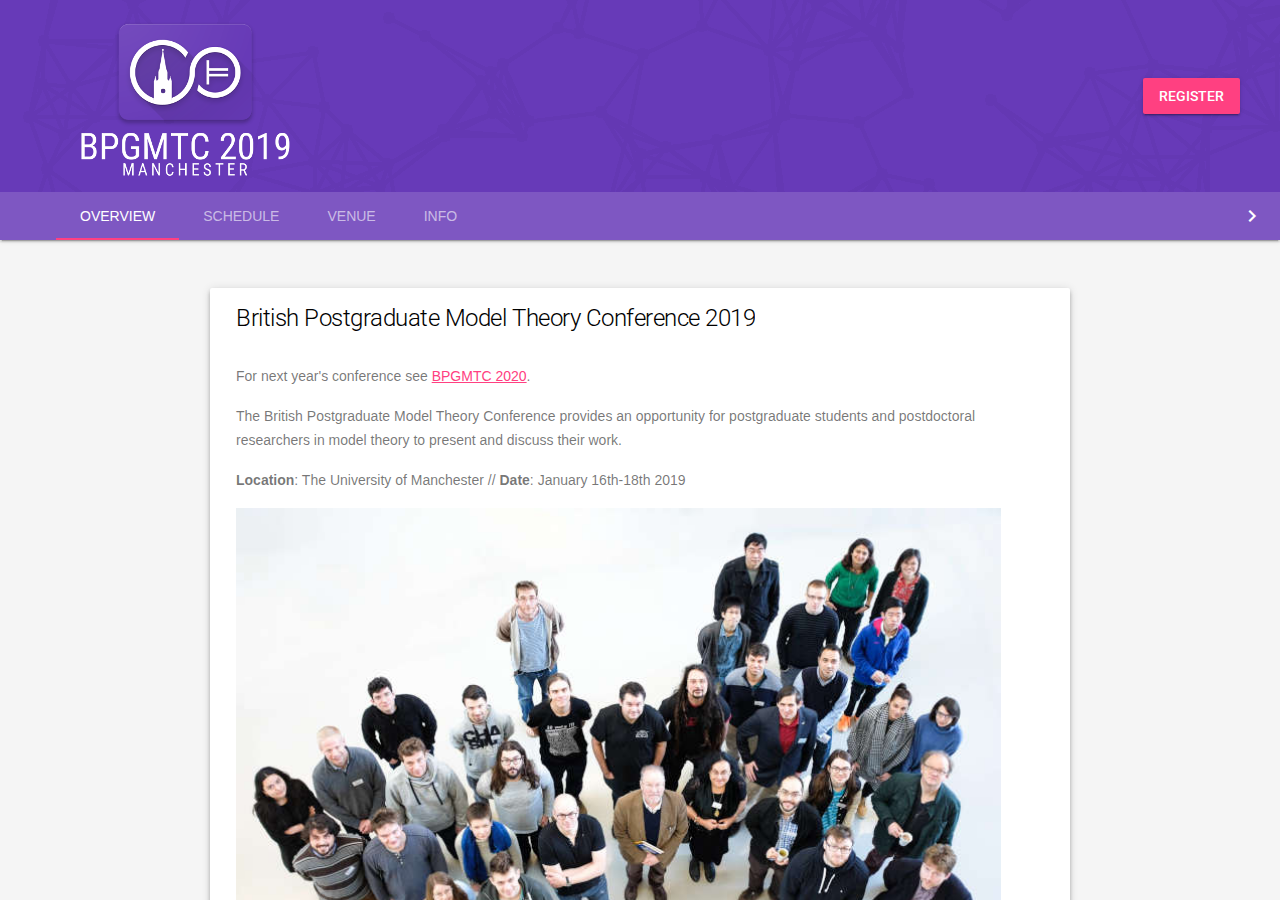
<file: bpgmtc19/index.html>
<!DOCTYPE html>
<html lang="en">
  <head>
    <!-- Designed and developed by Zoltan A. Kocsis -->
    <meta charset="utf-8">
    <meta http-equiv="X-UA-Compatible" content="IE=edge">
    <meta name="description" content="British Postgraduate Model Theory Conference 2019">
    <meta name="viewport" content="width=device-width, initial-scale=1.0, minimum-scale=1.0">
    <title>BPGMTC 2019</title>

    <!-- Add to homescreen for Chrome on Android -->
    <meta name="mobile-web-app-capable" content="yes">
    <link rel="icon" sizes="192x192" href="images/android-desktop.png">
    <meta name="theme-color" content="#673ab7" />
    <!-- Add to homescreen for Safari on iOS -->
    <meta name="apple-mobile-web-app-capable" content="yes">
    <meta name="apple-mobile-web-app-status-bar-style" content="black">
    <meta name="apple-mobile-web-app-title" content="BPGMTC 2019">
    <link rel="apple-touch-icon-precomposed" href="images/ios-desktop.png">
    <!-- Tile icon for Win8 (144x144 + tile color) -->
    <meta name="msapplication-TileImage" content="images/touch/ms-touch-icon-144x144-precomposed.png">
    <meta name="msapplication-TileColor" content="#3372DF">

    <!-- Favicon for PC -->
    <link rel="shortcut icon" href="images/favicon.png">
    <link href='https://fonts.googleapis.com/css?family=Roboto:400,300,500|Roboto+Mono|Roboto+Condensed:400,700&subset=latin,latin-ext' rel='stylesheet' type='text/css'>
    <link rel="stylesheet" href="https://fonts.googleapis.com/icon?family=Material+Icons">

    <!-- Custom CSS -->
    <link rel="stylesheet" href="material.deep_purple-pink.min.css" />
    <link rel="stylesheet" href="styles.css">

  </head>

  <body>
    <!-- elm -->
    <script src="./main.js"></script>
    <script>
      app = Elm.Main.fullscreen();
    </script>
  </body>
</file>
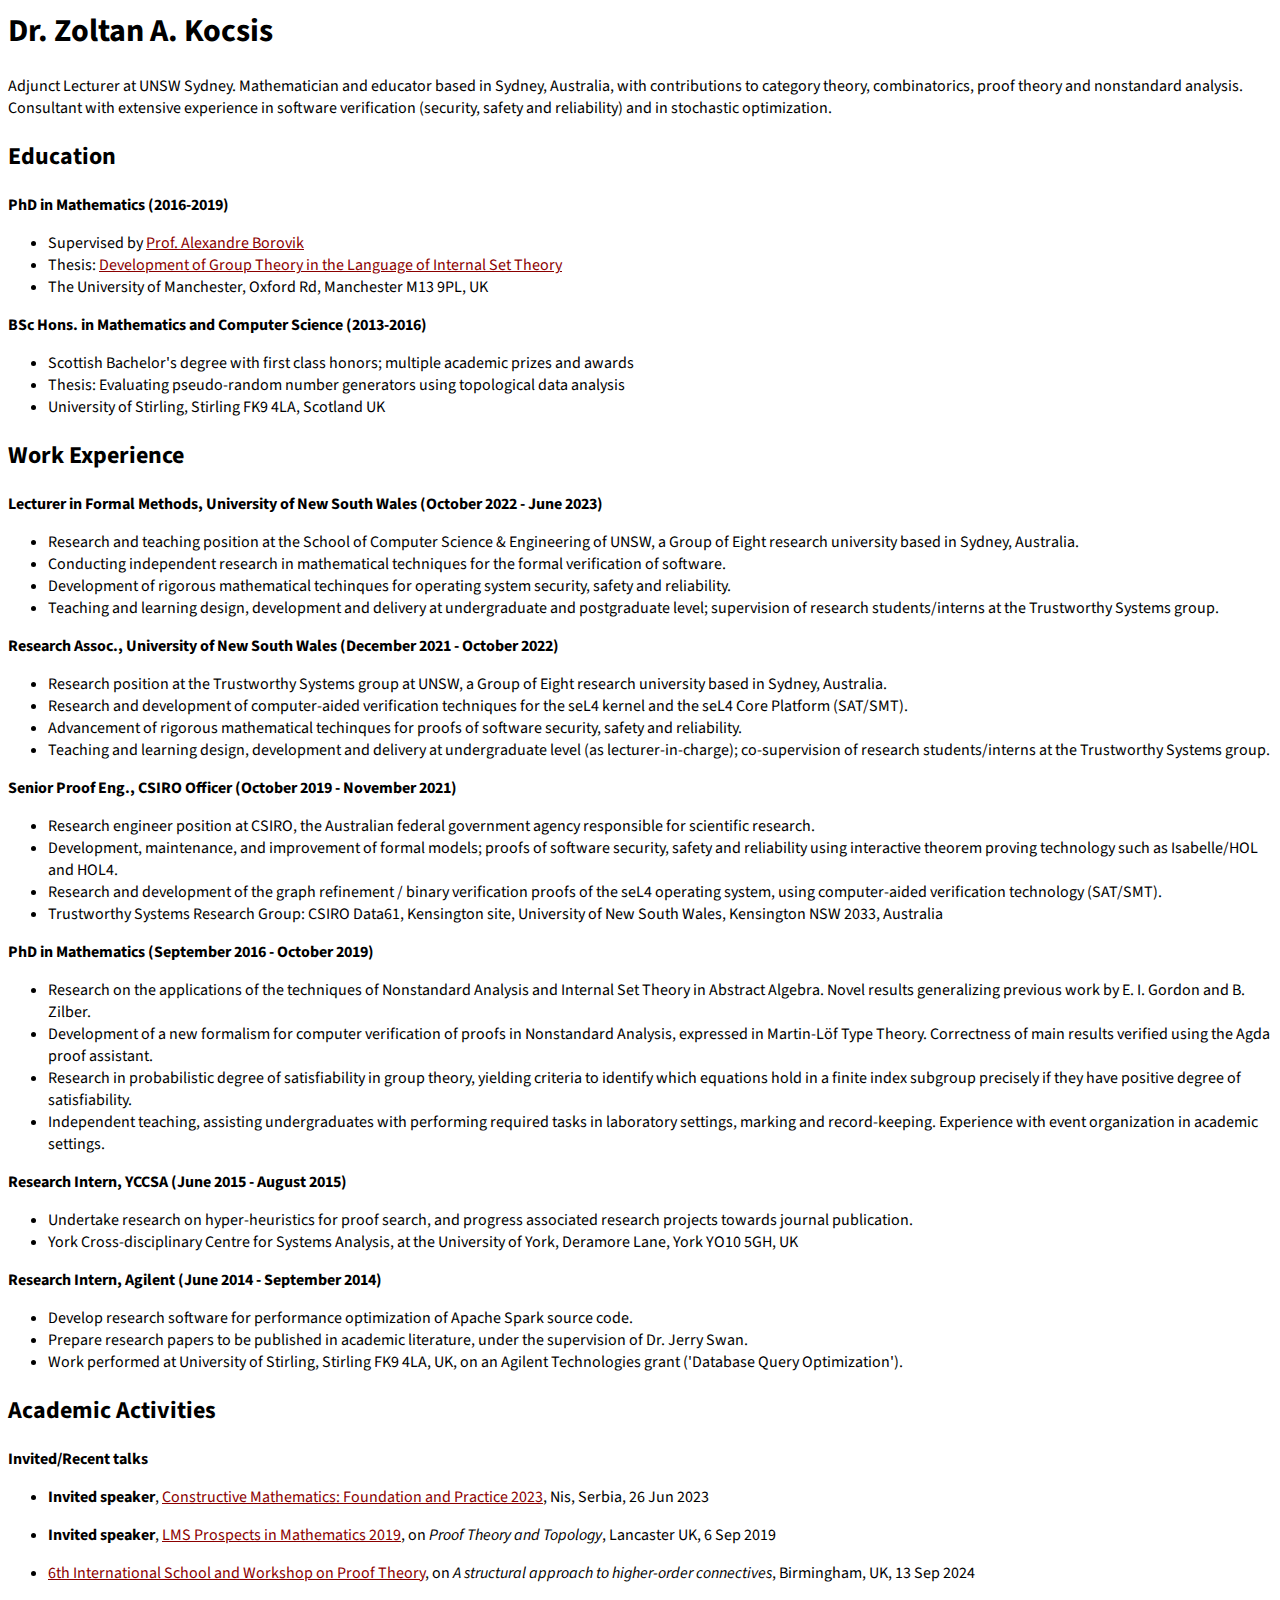
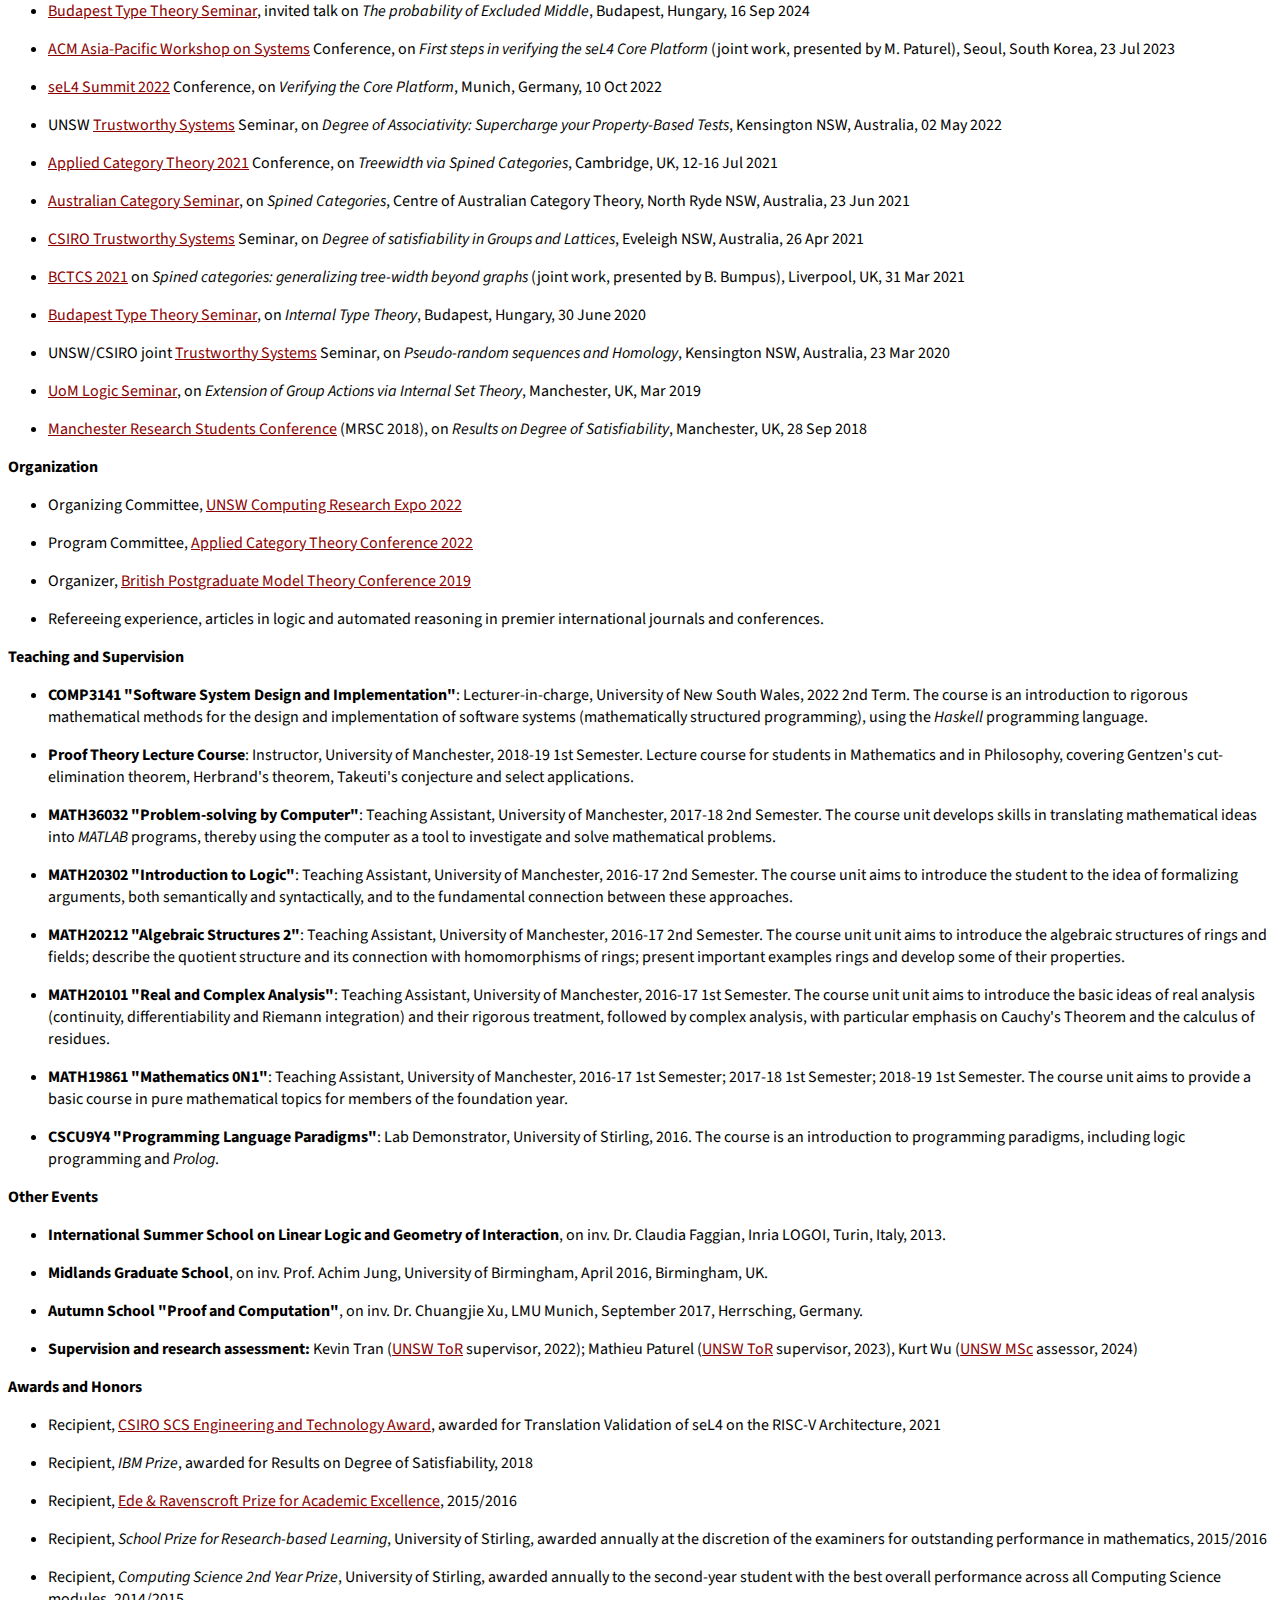
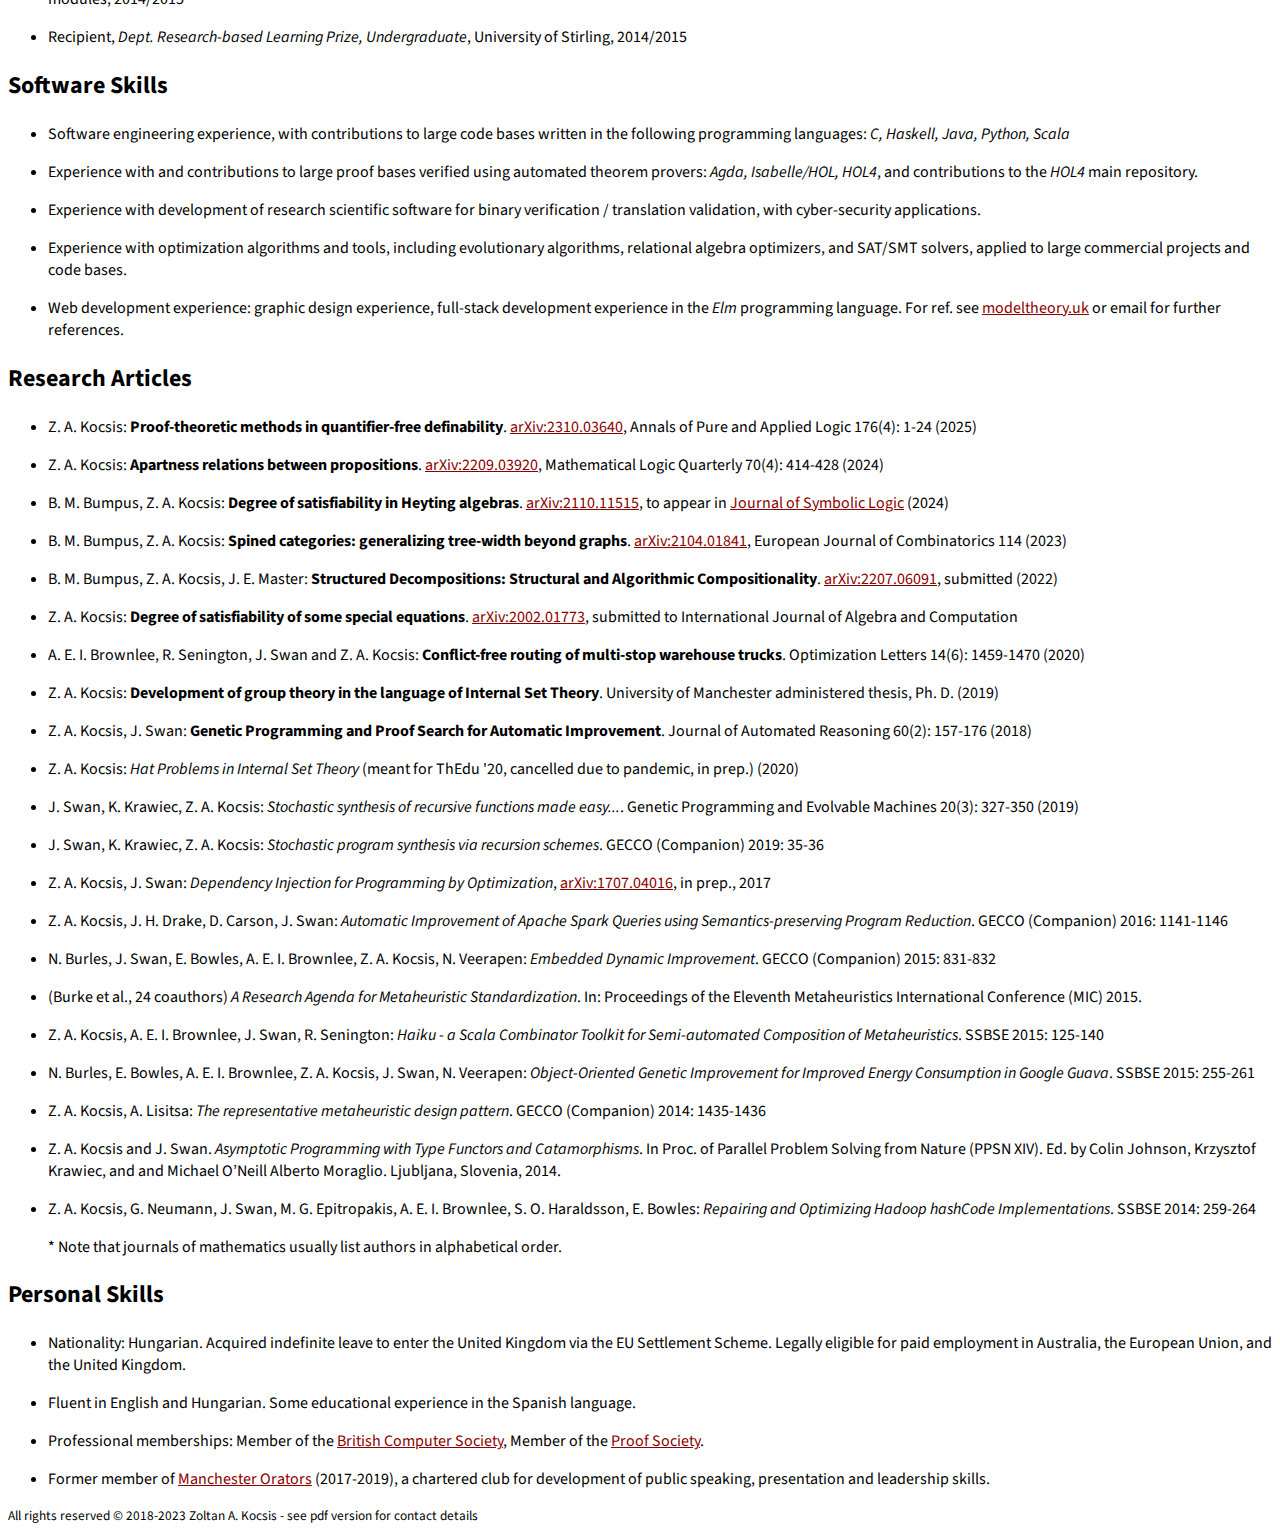
<file: cv.html>
<head>
    <meta charset="utf-8">
    <title>CV Zoltan A. Kocsis - HTML Version</title>
    <meta name="viewport" content="width=device-width, initial-scale=1.0, shrink-to-fit=no">
    <link href='https://fonts.googleapis.com/css?family=Source+Sans+Pro' rel='stylesheet' type='text/css'>
</head>

<body style="font-family: Source Sans Pro, Helvetica, sans-serif;">

<style>
a:link {
    color: darkred;
}

a:visited {
    color: darkred;
}

a:hover {
    color: darkred;
}

a:active {
    color: darkred;
} 
</style>

    <main role="main">
        <section>
<h1>Dr. Zoltan A. Kocsis</h1>
<p> Adjunct Lecturer at UNSW Sydney. Mathematician and educator based in Sydney, Australia, with contributions to category theory, combinatorics, proof theory and nonstandard analysis. Consultant with extensive experience in software verification (security, safety and reliability) and in stochastic optimization.</p>
<h2>Education</h2>
<p><strong> PhD in Mathematics (2016-2019) </strong></p>
<ul>
<li>Supervised by <a href="https://www.research.manchester.ac.uk/portal/alexandre.borovik.html">Prof. Alexandre Borovik</a></li>
<li>Thesis: <a href="https://www.research.manchester.ac.uk/portal/en/theses/development-of-group-theory-in-the-language-of-internal-set-theory(2f333784-a511-4c85-a7e2-812cc14e6067).html">Development of Group Theory in the Language of Internal Set Theory</a></li>
<li>The University of Manchester, Oxford Rd, Manchester M13 9PL, UK</li>
</ul>
<p><strong> BSc Hons. in Mathematics and Computer Science (2013-2016) </strong></p>
<ul>
<li>Scottish Bachelor's degree with first class honors; multiple academic prizes and awards</li>
<li>Thesis: Evaluating pseudo-random number generators using topological data analysis</li>
<li>University of Stirling, Stirling FK9 4LA, Scotland UK</li>
</ul>
<h2>Work Experience</h2>
<p><strong> Lecturer in Formal Methods, University of New South Wales (October 2022 - June 2023) </strong></p>
<ul>
<li>Research and teaching position at the School of Computer Science &amp; Engineering of UNSW, a Group of Eight research university based in Sydney, Australia.</li>
<li>Conducting independent research in mathematical techniques for the formal verification of software.</li>
<li>Development of rigorous mathematical techinques for operating system security, safety and reliability.</li>
<li>Teaching and learning design, development and delivery at undergraduate and postgraduate level; supervision of research students/interns at the Trustworthy Systems group.</li>
</ul>
<p><strong> Research Assoc., University of New South Wales (December 2021 - October 2022) </strong></p>
<ul>
<li>Research position at the Trustworthy Systems group at UNSW, a Group of Eight research university based in Sydney, Australia.</li>
<li>Research and development of computer-aided verification techniques for the seL4 kernel and the seL4 Core Platform (SAT/SMT).</li>
<li>Advancement of rigorous mathematical techinques for proofs of software security, safety and reliability.</li>
<li>Teaching and learning design, development and delivery at undergraduate level (as lecturer-in-charge); co-supervision of research students/interns at the Trustworthy Systems group.</li>
</ul>
<p><strong> Senior Proof Eng., CSIRO Officer (October 2019 - November 2021) </strong></p>
<ul>
<li>Research engineer position at CSIRO, the Australian federal government agency responsible for scientific research.</li>
<li>Development, maintenance, and improvement of formal models; proofs of software security, safety and reliability using interactive theorem proving technology such as Isabelle/HOL and HOL4.</li>
<li>Research and development of the graph refinement / binary verification proofs of the seL4 operating system, using computer-aided verification technology (SAT/SMT).</li>
<li>Trustworthy Systems Research Group: CSIRO Data61, Kensington site, University of New South Wales, Kensington NSW 2033, Australia</li>
</ul>
<p><strong> PhD in Mathematics (September 2016 - October 2019) </strong></p>
<ul>
<li>
Research on the applications of the techniques of Nonstandard Analysis and Internal Set Theory in Abstract Algebra. Novel results generalizing previous work by E. I. Gordon and B. Zilber.
</li>
<li>
Development of a new formalism for computer verification of proofs in Nonstandard Analysis, expressed in Martin-Löf Type Theory. Correctness of main results verified using the Agda proof assistant.
</li>
<li>
Research in probabilistic degree of satisfiability in group theory, yielding criteria to identify which equations hold in a finite index subgroup precisely if they have positive degree of satisfiability.
</li>
<li>
Independent teaching, assisting undergraduates with performing required tasks in laboratory settings, marking and record-keeping. Experience with event organization in academic settings.
</li>
</ul>
<p><strong> Research Intern, YCCSA (June 2015 - August 2015) </strong></p>
<ul>
<li>Undertake research on hyper-heuristics for proof search, and progress associated research projects towards journal publication.</li>
<li>York Cross-disciplinary Centre for Systems Analysis, at the University of  York, Deramore Lane, York YO10 5GH, UK</li>
</ul>
<p><strong> Research Intern, Agilent (June 2014 - September 2014) </strong></p>
<ul>
<li>Develop research software for performance optimization of Apache Spark source code.</li>
<li>Prepare research papers to be published in academic literature, under the supervision of Dr. Jerry Swan.</li>
<li>Work performed at University of Stirling, Stirling FK9 4LA, UK, on an Agilent Technologies grant ('Database Query Optimization').</li>
</ul>
<h2>Academic Activities</h2>
<p><strong> Invited/Recent talks </strong></p>
<ul>
<li>
<p><strong>Invited speaker</strong>, <a href="http://cmfp2023.masfak.ni.ac.rs/">Constructive Mathematics: Foundation and Practice 2023</a>, Nis, Serbia, 26 Jun 2023</p>
</li>
<li>
<p><strong>Invited speaker</strong>, <a href="https://www.lancaster.ac.uk/maths/pim2019/">LMS Prospects in Mathematics 2019</a>, on <em>Proof Theory and Topology</em>, Lancaster UK, 6 Sep 2019</p>
</li>
<li>
<p><a href="https://proofsociety2024.com/">6th International School and Workshop on Proof Theory</a>, on <em>A structural approach to higher-order connectives</em>, Birmingham, UK, 13 Sep 2024</p>
</li>
<li>
<p><a href="https://bitbucket.org/akaposi/tipuselmelet/src/master/">Budapest Type Theory Seminar</a>, invited talk on <em>The probability of Excluded Middle</em>, Budapest, Hungary, 16 Sep 2024</p>
</li>
<li>
<p><a href="https://web.archive.org/web/20230723080931/https://apsys23.skku.edu/program.html">ACM Asia-Pacific Workshop on Systems</a> Conference, on <em>First steps in verifying the seL4 Core Platform</em> (joint work, presented by M. Paturel), Seoul, South Korea, 23 Jul 2023</p>
</li>
<li>
<p><a href="https://sel4.systems/Foundation/Summit/">seL4 Summit 2022</a> Conference, on <em>Verifying the Core Platform</em>, Munich, Germany, 10 Oct 2022</p>
</li>
<li>
<p>UNSW <a href="https://trustworthy.systems/">Trustworthy Systems</a> Seminar, on <em>Degree of Associativity: Supercharge your Property-Based Tests</em>, Kensington NSW, Australia, 02 May 2022</p>
</li>
<li>
<p><a href="https://www.cl.cam.ac.uk/events/act2021/">Applied Category Theory 2021</a> Conference, on <em>Treewidth via Spined Categories</em>, Cambridge, UK, 12-16 Jul 2021</p>
</li>
<li>
<p><a href="http://web.science.mq.edu.au/groups/coact/seminar/about-auscat.html">Australian Category Seminar</a>, on <em>Spined Categories</em>, Centre of Australian Category Theory, North Ryde NSW, Australia, 23 Jun 2021</p>
</li>
<li>
<p><a href="https://ts.data61.csiro.au/">CSIRO Trustworthy Systems</a> Seminar, on <em>Degree of satisfiability in Groups and Lattices</em>, Eveleigh NSW, Australia, 26 Apr 2021</p>
</li>
<li>
<p><a href="https://intranet.csc.liv.ac.uk/~bctcs2021/talks/29/">BCTCS 2021</a> on <em>Spined categories: generalizing tree-width beyond graphs</em> (joint work, presented by B. Bumpus), Liverpool, UK, 31 Mar 2021</p>
</li>
<li>
<p><a href="https://bitbucket.org/akaposi/tipuselmelet/src/master/">Budapest Type Theory Seminar</a>, on <em>Internal Type Theory</em>, Budapest, Hungary, 30 June 2020</p>
</li>
<li>
<p>UNSW/CSIRO joint <a href="https://ts.data61.csiro.au/">Trustworthy Systems</a> Seminar, on <em>Pseudo-random sequences and Homology</em>, Kensington NSW, Australia, 23 Mar 2020</p>
</li>
<li>
<p><a href="https://events.manchester.ac.uk/calendar/tag:ser-se-maths-logic/">UoM Logic Seminar</a>, on <em>Extension of Group Actions via Internal Set Theory</em>, Manchester, UK, Mar 2019</p>
</li>
<li>
<p><a href="https://www.maths.manchester.ac.uk/~pgconf/">Manchester Research Students Conference</a> (MRSC 2018), on <em>Results on Degree of Satisfiability</em>, Manchester, UK, 28 Sep 2018</p>
</li>
</ul>
<p><strong> Organization </strong></p>
<ul>
<li>
<p>Organizing Committee, <a href="https://www.eventbrite.com.au/e/computing-research-expo-tickets-401071544787">UNSW Computing Research Expo 2022</a></p>
</li>
<li>
<p>Program Committee, <a href="https://msp.cis.strath.ac.uk/act2022/">Applied Category Theory Conference 2022</a></p>
</li>
<li>
<p>Organizer, <a href="https://modeltheory.uk/">British Postgraduate Model Theory Conference 2019</a></p>
</li>
<li>
<p>Refereeing experience, articles in logic and automated reasoning in premier international journals and conferences.</p>
</li>
</ul>
<p><strong> Teaching and Supervision </strong></p>
<ul>
<li>
<p><strong>COMP3141 "Software System Design and Implementation"</strong>: Lecturer-in-charge, University of New South Wales, 2022 2nd Term. The course is an introduction to rigorous mathematical methods for the design and implementation of software systems (mathematically structured programming), using the <em>Haskell</em> programming language.</p>
</li>
<li>
<p><strong>Proof Theory Lecture Course</strong>: Instructor, University of Manchester, 2018-19 1st Semester. Lecture course for students in Mathematics and in Philosophy, covering Gentzen's cut-elimination theorem, Herbrand's theorem, Takeuti's conjecture and select applications.</p>
</li>
<li>
<p><strong>MATH36032 "Problem-solving by Computer"</strong>: Teaching Assistant, University of Manchester, 2017-18 2nd Semester. The course unit develops skills in translating mathematical ideas into <em>MATLAB</em> programs, thereby using the computer as a tool to investigate and solve mathematical problems.</p>
</li>
<li>
<p><strong>MATH20302 "Introduction to Logic"</strong>: Teaching Assistant, University of Manchester, 2016-17 2nd Semester. The course unit aims to introduce the student to the idea of formalizing arguments, both semantically and syntactically, and to the fundamental connection between these approaches.</p>
</li>
<li>
<p><strong>MATH20212 "Algebraic Structures 2"</strong>: Teaching Assistant, University of Manchester, 2016-17 2nd Semester. The course unit unit aims to introduce the algebraic structures of rings and fields; describe the quotient structure and its connection with homomorphisms of rings; present important examples rings and develop some of their properties.</p>
</li>
<li>
<p><strong>MATH20101 "Real and Complex Analysis"</strong>: Teaching Assistant, University of Manchester, 2016-17 1st Semester. The course unit unit aims to introduce the basic ideas of real analysis (continuity, differentiability and Riemann integration) and their rigorous treatment, followed by complex analysis, with particular emphasis on Cauchy's Theorem and the calculus of residues.</p>
</li>
<li>
<p><strong> MATH19861 "Mathematics 0N1"</strong>: Teaching Assistant, University of Manchester, 2016-17 1st Semester; 2017-18 1st Semester; 2018-19 1st Semester. The course unit aims to provide a basic course in pure mathematical topics for members of the foundation year.</p>
</li>
<li>
<p><strong>CSCU9Y4 "Programming Language Paradigms"</strong>: Lab Demonstrator, University of Stirling, 2016. The course is an introduction to programming paradigms, including logic programming and <em>Prolog</em>.</p>
</li>
</ul>
<p><strong> Other Events </strong></p>
<ul>
<li>
<p><strong>International Summer School on Linear Logic and Geometry of Interaction</strong>, on inv. Dr. Claudia Faggian, Inria LOGOI, Turin, Italy, 2013.</p>
</li>
<li>
<p><strong>Midlands Graduate School</strong>, on inv. Prof. Achim Jung, University of Birmingham, April 2016, Birmingham, UK.</p>
</li>
<li>
<p><strong>Autumn School "Proof and Computation"</strong>, on inv. Dr. Chuangjie Xu, LMU Munich, September 2017, Herrsching, Germany.</p>
</li>
<li>
<p><strong>Supervision and research assessment:</strong> Kevin Tran (<a href="https://www.unsw.edu.au/engineering/student-life/undergraduate-research-opportunities/taste-research">UNSW ToR</a> supervisor, 2022); Mathieu Paturel (<a href="https://www.unsw.edu.au/engineering/student-life/undergraduate-research-opportunities/taste-research">UNSW ToR</a> supervisor, 2023), Kurt Wu (<a href="https://www.handbook.unsw.edu.au/postgraduate/courses/2025/COMP9991">UNSW MSc</a> assessor, 2024)</p>
</li>
</ul>
<p><strong> Awards and Honors </strong></p>
<ul>
<li>
<p>Recipient, <a href="assets/pdf/scs-award.pdf">CSIRO SCS Engineering and Technology Award</a>, awarded for Translation Validation of seL4 on the RISC-V Architecture, 2021</p>
</li>
<li>
<p>Recipient, <em>IBM Prize</em>, awarded for Results on Degree of Satisfiability, 2018</p>
</li>
<li>
<p>Recipient, <a href="https://www.edeandravenscroft.com/about-us/in-pursuit-of-excellence/the-academic-prize/prize-winners/">Ede &amp; Ravenscroft Prize for Academic Excellence</a>, 2015/2016</p>
</li>
<li>
<p>Recipient, <em>School Prize for Research-based Learning</em>, University of Stirling, awarded annually at the discretion of the examiners for outstanding performance in mathematics, 2015/2016</p>
</li>
<li>
<p>Recipient, <em>Computing Science 2nd Year Prize</em>, University of Stirling, awarded annually to the second-year student with the best overall performance across all Computing Science modules, 2014/2015</p>
</li>
<li>
<p>Recipient, <em>Dept. Research-based Learning Prize, Undergraduate</em>, University of Stirling, 2014/2015</p>
</li>
</ul>
<h2>Software Skills</h2>
<ul>
<li>
<p>Software engineering experience, with contributions to large code bases written in the following programming languages: <em>C, Haskell, Java, Python, Scala</em></p>
</li>
<li>
<p>Experience with and contributions to large proof bases verified using automated theorem provers: <em>Agda, Isabelle/HOL, HOL4</em>, and contributions to the <em>HOL4</em> main repository.</p>
</li>
<li>
<p>Experience with development of research scientific software for binary verification / translation validation, with cyber-security applications.</p>
</li>
<li>
<p>Experience with optimization algorithms and tools, including evolutionary algorithms, relational algebra optimizers, and SAT/SMT solvers, applied to large commercial projects and code bases.</p>
</li>
<li>
<p>Web development experience: graphic design experience, full-stack development experience in the <em>Elm</em> programming language. For ref. see <a href="https://modeltheory.uk/">modeltheory.uk</a> or email for further references.</p>
</li>
</ul>
<h2>Research Articles</h2>
<ul>
<li>
<p>Z. A. Kocsis: <strong>Proof-theoretic methods in quantifier-free definability</strong>. <a href="https://arxiv.org/abs/2310.03640">arXiv:2310.03640</a>, Annals of Pure and Applied Logic 176(4): 1-24 (2025)</p>
</li>
<li>
<p>Z. A. Kocsis: <strong>Apartness relations between propositions</strong>. <a href="https://arxiv.org/abs/2209.03920">arXiv:2209.03920</a>, Mathematical Logic Quarterly 70(4): 414-428 (2024)</p>
</li>
<li>
<p>B. M. Bumpus, Z. A. Kocsis: <strong>Degree of satisfiability in Heyting algebras</strong>. <a href="https://arxiv.org/abs/2110.11515">arXiv:2110.11515</a>, to appear in <a href="https://doi.org/10.1017/jsl.2024.2">Journal of Symbolic Logic</a> (2024)</p>
</li>
<li>
<p>B. M. Bumpus, Z. A. Kocsis: <strong>Spined categories: generalizing tree-width beyond graphs</strong>. <a href="https://arxiv.org/abs/2104.01841">arXiv:2104.01841</a>, European Journal of Combinatorics 114 (2023)</p>
</li>
<li>
<p>B. M. Bumpus, Z. A. Kocsis, J. E. Master: <strong>Structured Decompositions: Structural and Algorithmic Compositionality</strong>. <a href="https://arxiv.org/abs/2207.06091">arXiv:2207.06091</a>, submitted (2022)</p>
</li>
<li>
<p>Z. A. Kocsis: <strong>Degree of satisfiability of some special equations</strong>. <a href="https://arxiv.org/abs/2002.01773">arXiv:2002.01773</a>, submitted to International Journal of Algebra and Computation</p>
</li>
<li>
<p>A. E. I. Brownlee, R. Senington, J. Swan and Z. A. Kocsis: <strong>Conflict-free routing of multi-stop warehouse trucks</strong>. Optimization Letters 14(6): 1459-1470 (2020)</p>
</li>
<li>
<p>Z. A. Kocsis: <strong>Development of group theory in the language of Internal Set Theory</strong>. University of Manchester administered thesis, Ph. D. (2019)</p>
</li>
<li>
<p>Z. A. Kocsis, J. Swan: <strong>Genetic Programming and Proof Search for Automatic Improvement</strong>. Journal of Automated Reasoning 60(2): 157-176 (2018)</p>
</li>
<li>
<p>Z. A. Kocsis: <em>Hat Problems in Internal Set Theory</em> (meant for ThEdu '20, cancelled due to pandemic, in prep.) (2020)</p>
</li>
<li>
<p>J. Swan, K. Krawiec, Z. A. Kocsis: <em>Stochastic synthesis of recursive functions made easy...</em>. Genetic Programming and Evolvable Machines 20(3): 327-350 (2019)</p>
</li>
<li>
<p>J. Swan, K. Krawiec, Z. A. Kocsis: <em>Stochastic program synthesis via recursion schemes</em>. GECCO (Companion) 2019: 35-36</p>
</li>
<li>
<p>Z. A. Kocsis, J. Swan: <em>Dependency Injection for Programming by Optimization</em>, <a href="https://arxiv.org/abs/1707.04016">arXiv:1707.04016</a>, in prep., 2017</p>
</li>
<li>
<p>Z. A. Kocsis, J. H. Drake, D. Carson, J. Swan: <em>Automatic Improvement of Apache Spark Queries using Semantics-preserving Program Reduction</em>. GECCO (Companion) 2016: 1141-1146</p>
</li>
<li>
<p>N. Burles, J. Swan, E. Bowles, A. E. I. Brownlee, Z. A. Kocsis, N. Veerapen: <em>Embedded Dynamic Improvement</em>. GECCO (Companion) 2015: 831-832</p>
</li>
<li>
<p>(Burke et al., 24 coauthors) <em>A Research Agenda for Metaheuristic Standardization</em>. In: Proceedings of the Eleventh Metaheuristics International Conference (MIC) 2015.</p>
</li>
<li>
<p>Z. A. Kocsis, A. E. I. Brownlee, J. Swan, R. Senington: <em>Haiku - a Scala Combinator Toolkit for Semi-automated Composition of Metaheuristics</em>. SSBSE 2015: 125-140</p>
</li>
<li>
<p>N. Burles, E. Bowles, A. E. I. Brownlee, Z. A. Kocsis, J. Swan, N. Veerapen:
<em>Object-Oriented Genetic Improvement for Improved Energy Consumption in Google Guava</em>. SSBSE 2015: 255-261</p>
</li>
<li>
<p>Z. A. Kocsis, A. Lisitsa: <em>The representative metaheuristic design pattern</em>. GECCO (Companion) 2014: 1435-1436</p>
</li>
<li>
<p>Z. A. Kocsis and J. Swan. <em>Asymptotic Programming with Type Functors and Catamorphisms</em>. In Proc. of Parallel Problem Solving from Nature (PPSN XIV). Ed. by Colin Johnson, Krzysztof Krawiec, and and Michael O’Neill Alberto Moraglio. Ljubljana, Slovenia, 2014.</p>
</li>
<li>
<p>Z. A. Kocsis, G. Neumann, J. Swan, M. G. Epitropakis, A. E. I. Brownlee, S. O. Haraldsson, E. Bowles: <em>Repairing and Optimizing Hadoop hashCode Implementations</em>. SSBSE 2014: 259-264</p>
</li>
* Note that journals of mathematics usually list authors in alphabetical order.
</ul>
<h2>Personal Skills</h2>
<ul>
<li>
<p>Nationality: Hungarian. Acquired indefinite leave to enter the United Kingdom via the EU Settlement Scheme. Legally eligible for paid employment in Australia, the European Union, and the United Kingdom.</p>
</li>
<li>
<p>Fluent in English and Hungarian. Some educational experience in the Spanish language.</p>
</li>
<li>
<p>Professional memberships: Member of the <a href="https://www.bcs.org/">British Computer Society</a>, Member of the <a href="https://www.proofsociety.org/our-members/">Proof Society</a>.</p>
</li>
<li>
<p>Former member of <a href="https://www.orators.org.uk/">Manchester Orators</a> (2017-2019), a chartered club for development of public speaking, presentation and leadership skills.</p>
</li>
</ul>        </section>
    </main>

    <footer role="contentinfo">

        
        <small>All rights reserved © <time>2018-2023</time> Zoltan A. Kocsis  -  see pdf version for contact details</small>

    </footer>
</body>
</file>
<file: bpgmtc19/material.deep_purple-pink.min.css>
/**
 * material-design-lite - Material Design Components in CSS, JS and HTML
 * @version v1.3.0
 * @license Apache-2.0
 * @copyright 2015 Google, Inc.
 * @link https://github.com/google/material-design-lite
 */
@charset "UTF-8";html{color:rgba(0,0,0,.87)}::-moz-selection{background:#b3d4fc;text-shadow:none}::selection{background:#b3d4fc;text-shadow:none}hr{display:block;height:1px;border:0;border-top:1px solid #ccc;margin:1em 0;padding:0}audio,canvas,iframe,img,svg,video{vertical-align:middle}fieldset{border:0;margin:0;padding:0}textarea{resize:vertical}.browserupgrade{margin:.2em 0;background:#ccc;color:#000;padding:.2em 0}.hidden{display:none!important}.visuallyhidden{border:0;clip:rect(0 0 0 0);height:1px;margin:-1px;overflow:hidden;padding:0;position:absolute;width:1px}.visuallyhidden.focusable:active,.visuallyhidden.focusable:focus{clip:auto;height:auto;margin:0;overflow:visible;position:static;width:auto}.invisible{visibility:hidden}.clearfix:before,.clearfix:after{content:" ";display:table}.clearfix:after{clear:both}@media print{*,*:before,*:after,*:first-letter{background:transparent!important;color:#000!important;box-shadow:none!important}a,a:visited{text-decoration:underline}a[href]:after{content:" (" attr(href)")"}abbr[title]:after{content:" (" attr(title)")"}a[href^="#"]:after,a[href^="javascript:"]:after{content:""}pre,blockquote{border:1px solid #999;page-break-inside:avoid}thead{display:table-header-group}tr,img{page-break-inside:avoid}img{max-width:100%!important}p,h2,h3{orphans:3;widows:3}h2,h3{page-break-after:avoid}}a,.mdl-accordion,.mdl-button,.mdl-card,.mdl-checkbox,.mdl-dropdown-menu,.mdl-icon-toggle,.mdl-item,.mdl-radio,.mdl-slider,.mdl-switch,.mdl-tabs__tab{-webkit-tap-highlight-color:transparent;-webkit-tap-highlight-color:rgba(255,255,255,0)}html{width:100%;height:100%;-ms-touch-action:manipulation;touch-action:manipulation}body{width:100%;min-height:100%}main{display:block}*[hidden]{display:none!important}html,body{font-family:"Helvetica","Arial",sans-serif;font-size:14px;font-weight:400;line-height:20px}h1,h2,h3,h4,h5,h6,p{padding:0}h1 small,h2 small,h3 small,h4 small,h5 small,h6 small{font-family:"Roboto","Helvetica","Arial",sans-serif;font-weight:400;line-height:1.35;letter-spacing:-.02em;opacity:.54;font-size:.6em}h1{font-size:56px;line-height:1.35;letter-spacing:-.02em;margin:24px 0}h1,h2{font-family:"Roboto","Helvetica","Arial",sans-serif;font-weight:400}h2{font-size:45px;line-height:48px}h2,h3{margin:24px 0}h3{font-size:34px;line-height:40px}h3,h4{font-family:"Roboto","Helvetica","Arial",sans-serif;font-weight:400}h4{font-size:24px;line-height:32px;-moz-osx-font-smoothing:grayscale;margin:24px 0 16px}h5{font-size:20px;font-weight:500;line-height:1;letter-spacing:.02em}h5,h6{font-family:"Roboto","Helvetica","Arial",sans-serif;margin:24px 0 16px}h6{font-size:16px;letter-spacing:.04em}h6,p{font-weight:400;line-height:24px}p{font-size:14px;letter-spacing:0;margin:0 0 16px}a{color:rgb(255,64,129);font-weight:500}blockquote{font-family:"Roboto","Helvetica","Arial",sans-serif;position:relative;font-size:24px;font-weight:300;font-style:italic;line-height:1.35;letter-spacing:.08em}blockquote:before{position:absolute;left:-.5em;content:'“'}blockquote:after{content:'”';margin-left:-.05em}mark{background-color:#f4ff81}dt{font-weight:700}address{font-size:12px;line-height:1;font-style:normal}address,ul,ol{font-weight:400;letter-spacing:0}ul,ol{font-size:14px;line-height:24px}.mdl-typography--display-4,.mdl-typography--display-4-color-contrast{font-family:"Roboto","Helvetica","Arial",sans-serif;font-size:112px;font-weight:300;line-height:1;letter-spacing:-.04em}.mdl-typography--display-4-color-contrast{opacity:.54}.mdl-typography--display-3,.mdl-typography--display-3-color-contrast{font-family:"Roboto","Helvetica","Arial",sans-serif;font-size:56px;font-weight:400;line-height:1.35;letter-spacing:-.02em}.mdl-typography--display-3-color-contrast{opacity:.54}.mdl-typography--display-2,.mdl-typography--display-2-color-contrast{font-family:"Roboto","Helvetica","Arial",sans-serif;font-size:45px;font-weight:400;line-height:48px}.mdl-typography--display-2-color-contrast{opacity:.54}.mdl-typography--display-1,.mdl-typography--display-1-color-contrast{font-family:"Roboto","Helvetica","Arial",sans-serif;font-size:34px;font-weight:400;line-height:40px}.mdl-typography--display-1-color-contrast{opacity:.54}.mdl-typography--headline,.mdl-typography--headline-color-contrast{font-family:"Roboto","Helvetica","Arial",sans-serif;font-size:24px;font-weight:400;line-height:32px;-moz-osx-font-smoothing:grayscale}.mdl-typography--headline-color-contrast{opacity:.87}.mdl-typography--title,.mdl-typography--title-color-contrast{font-family:"Roboto","Helvetica","Arial",sans-serif;font-size:20px;font-weight:500;line-height:1;letter-spacing:.02em}.mdl-typography--title-color-contrast{opacity:.87}.mdl-typography--subhead,.mdl-typography--subhead-color-contrast{font-family:"Roboto","Helvetica","Arial",sans-serif;font-size:16px;font-weight:400;line-height:24px;letter-spacing:.04em}.mdl-typography--subhead-color-contrast{opacity:.87}.mdl-typography--body-2,.mdl-typography--body-2-color-contrast{font-size:14px;font-weight:700;line-height:24px;letter-spacing:0}.mdl-typography--body-2-color-contrast{opacity:.87}.mdl-typography--body-1,.mdl-typography--body-1-color-contrast{font-size:14px;font-weight:400;line-height:24px;letter-spacing:0}.mdl-typography--body-1-color-contrast{opacity:.87}.mdl-typography--body-2-force-preferred-font,.mdl-typography--body-2-force-preferred-font-color-contrast{font-family:"Roboto","Helvetica","Arial",sans-serif;font-size:14px;font-weight:500;line-height:24px;letter-spacing:0}.mdl-typography--body-2-force-preferred-font-color-contrast{opacity:.87}.mdl-typography--body-1-force-preferred-font,.mdl-typography--body-1-force-preferred-font-color-contrast{font-family:"Roboto","Helvetica","Arial",sans-serif;font-size:14px;font-weight:400;line-height:24px;letter-spacing:0}.mdl-typography--body-1-force-preferred-font-color-contrast{opacity:.87}.mdl-typography--caption,.mdl-typography--caption-force-preferred-font{font-size:12px;font-weight:400;line-height:1;letter-spacing:0}.mdl-typography--caption-force-preferred-font{font-family:"Roboto","Helvetica","Arial",sans-serif}.mdl-typography--caption-color-contrast,.mdl-typography--caption-force-preferred-font-color-contrast{font-size:12px;font-weight:400;line-height:1;letter-spacing:0;opacity:.54}.mdl-typography--caption-force-preferred-font-color-contrast,.mdl-typography--menu{font-family:"Roboto","Helvetica","Arial",sans-serif}.mdl-typography--menu{font-size:14px;font-weight:500;line-height:1;letter-spacing:0}.mdl-typography--menu-color-contrast{opacity:.87}.mdl-typography--menu-color-contrast,.mdl-typography--button,.mdl-typography--button-color-contrast{font-family:"Roboto","Helvetica","Arial",sans-serif;font-size:14px;font-weight:500;line-height:1;letter-spacing:0}.mdl-typography--button,.mdl-typography--button-color-contrast{text-transform:uppercase}.mdl-typography--button-color-contrast{opacity:.87}.mdl-typography--text-left{text-align:left}.mdl-typography--text-right{text-align:right}.mdl-typography--text-center{text-align:center}.mdl-typography--text-justify{text-align:justify}.mdl-typography--text-nowrap{white-space:nowrap}.mdl-typography--text-lowercase{text-transform:lowercase}.mdl-typography--text-uppercase{text-transform:uppercase}.mdl-typography--text-capitalize{text-transform:capitalize}.mdl-typography--font-thin{font-weight:200!important}.mdl-typography--font-light{font-weight:300!important}.mdl-typography--font-regular{font-weight:400!important}.mdl-typography--font-medium{font-weight:500!important}.mdl-typography--font-bold{font-weight:700!important}.mdl-typography--font-black{font-weight:900!important}.material-icons{font-family:'Material Icons';font-weight:400;font-style:normal;font-size:24px;line-height:1;letter-spacing:normal;text-transform:none;display:inline-block;word-wrap:normal;-moz-font-feature-settings:'liga';font-feature-settings:'liga';-webkit-font-feature-settings:'liga';-webkit-font-smoothing:antialiased}.mdl-color-text--red{color:#f44336 !important}.mdl-color--red{background-color:#f44336 !important}.mdl-color-text--red-50{color:#ffebee !important}.mdl-color--red-50{background-color:#ffebee !important}.mdl-color-text--red-100{color:#ffcdd2 !important}.mdl-color--red-100{background-color:#ffcdd2 !important}.mdl-color-text--red-200{color:#ef9a9a !important}.mdl-color--red-200{background-color:#ef9a9a !important}.mdl-color-text--red-300{color:#e57373 !important}.mdl-color--red-300{background-color:#e57373 !important}.mdl-color-text--red-400{color:#ef5350 !important}.mdl-color--red-400{background-color:#ef5350 !important}.mdl-color-text--red-500{color:#f44336 !important}.mdl-color--red-500{background-color:#f44336 !important}.mdl-color-text--red-600{color:#e53935 !important}.mdl-color--red-600{background-color:#e53935 !important}.mdl-color-text--red-700{color:#d32f2f !important}.mdl-color--red-700{background-color:#d32f2f !important}.mdl-color-text--red-800{color:#c62828 !important}.mdl-color--red-800{background-color:#c62828 !important}.mdl-color-text--red-900{color:#b71c1c !important}.mdl-color--red-900{background-color:#b71c1c !important}.mdl-color-text--red-A100{color:#ff8a80 !important}.mdl-color--red-A100{background-color:#ff8a80 !important}.mdl-color-text--red-A200{color:#ff5252 !important}.mdl-color--red-A200{background-color:#ff5252 !important}.mdl-color-text--red-A400{color:#ff1744 !important}.mdl-color--red-A400{background-color:#ff1744 !important}.mdl-color-text--red-A700{color:#d50000 !important}.mdl-color--red-A700{background-color:#d50000 !important}.mdl-color-text--pink{color:#e91e63 !important}.mdl-color--pink{background-color:#e91e63 !important}.mdl-color-text--pink-50{color:#fce4ec !important}.mdl-color--pink-50{background-color:#fce4ec !important}.mdl-color-text--pink-100{color:#f8bbd0 !important}.mdl-color--pink-100{background-color:#f8bbd0 !important}.mdl-color-text--pink-200{color:#f48fb1 !important}.mdl-color--pink-200{background-color:#f48fb1 !important}.mdl-color-text--pink-300{color:#f06292 !important}.mdl-color--pink-300{background-color:#f06292 !important}.mdl-color-text--pink-400{color:#ec407a !important}.mdl-color--pink-400{background-color:#ec407a !important}.mdl-color-text--pink-500{color:#e91e63 !important}.mdl-color--pink-500{background-color:#e91e63 !important}.mdl-color-text--pink-600{color:#d81b60 !important}.mdl-color--pink-600{background-color:#d81b60 !important}.mdl-color-text--pink-700{color:#c2185b !important}.mdl-color--pink-700{background-color:#c2185b !important}.mdl-color-text--pink-800{color:#ad1457 !important}.mdl-color--pink-800{background-color:#ad1457 !important}.mdl-color-text--pink-900{color:#880e4f !important}.mdl-color--pink-900{background-color:#880e4f !important}.mdl-color-text--pink-A100{color:#ff80ab !important}.mdl-color--pink-A100{background-color:#ff80ab !important}.mdl-color-text--pink-A200{color:#ff4081 !important}.mdl-color--pink-A200{background-color:#ff4081 !important}.mdl-color-text--pink-A400{color:#f50057 !important}.mdl-color--pink-A400{background-color:#f50057 !important}.mdl-color-text--pink-A700{color:#c51162 !important}.mdl-color--pink-A700{background-color:#c51162 !important}.mdl-color-text--purple{color:#9c27b0 !important}.mdl-color--purple{background-color:#9c27b0 !important}.mdl-color-text--purple-50{color:#f3e5f5 !important}.mdl-color--purple-50{background-color:#f3e5f5 !important}.mdl-color-text--purple-100{color:#e1bee7 !important}.mdl-color--purple-100{background-color:#e1bee7 !important}.mdl-color-text--purple-200{color:#ce93d8 !important}.mdl-color--purple-200{background-color:#ce93d8 !important}.mdl-color-text--purple-300{color:#ba68c8 !important}.mdl-color--purple-300{background-color:#ba68c8 !important}.mdl-color-text--purple-400{color:#ab47bc !important}.mdl-color--purple-400{background-color:#ab47bc !important}.mdl-color-text--purple-500{color:#9c27b0 !important}.mdl-color--purple-500{background-color:#9c27b0 !important}.mdl-color-text--purple-600{color:#8e24aa !important}.mdl-color--purple-600{background-color:#8e24aa !important}.mdl-color-text--purple-700{color:#7b1fa2 !important}.mdl-color--purple-700{background-color:#7b1fa2 !important}.mdl-color-text--purple-800{color:#6a1b9a !important}.mdl-color--purple-800{background-color:#6a1b9a !important}.mdl-color-text--purple-900{color:#4a148c !important}.mdl-color--purple-900{background-color:#4a148c !important}.mdl-color-text--purple-A100{color:#ea80fc !important}.mdl-color--purple-A100{background-color:#ea80fc !important}.mdl-color-text--purple-A200{color:#e040fb !important}.mdl-color--purple-A200{background-color:#e040fb !important}.mdl-color-text--purple-A400{color:#d500f9 !important}.mdl-color--purple-A400{background-color:#d500f9 !important}.mdl-color-text--purple-A700{color:#a0f !important}.mdl-color--purple-A700{background-color:#a0f !important}.mdl-color-text--deep-purple{color:#673ab7 !important}.mdl-color--deep-purple{background-color:#673ab7 !important}.mdl-color-text--deep-purple-50{color:#ede7f6 !important}.mdl-color--deep-purple-50{background-color:#ede7f6 !important}.mdl-color-text--deep-purple-100{color:#d1c4e9 !important}.mdl-color--deep-purple-100{background-color:#d1c4e9 !important}.mdl-color-text--deep-purple-200{color:#b39ddb !important}.mdl-color--deep-purple-200{background-color:#b39ddb !important}.mdl-color-text--deep-purple-300{color:#9575cd !important}.mdl-color--deep-purple-300{background-color:#9575cd !important}.mdl-color-text--deep-purple-400{color:#7e57c2 !important}.mdl-color--deep-purple-400{background-color:#7e57c2 !important}.mdl-color-text--deep-purple-500{color:#673ab7 !important}.mdl-color--deep-purple-500{background-color:#673ab7 !important}.mdl-color-text--deep-purple-600{color:#5e35b1 !important}.mdl-color--deep-purple-600{background-color:#5e35b1 !important}.mdl-color-text--deep-purple-700{color:#512da8 !important}.mdl-color--deep-purple-700{background-color:#512da8 !important}.mdl-color-text--deep-purple-800{color:#4527a0 !important}.mdl-color--deep-purple-800{background-color:#4527a0 !important}.mdl-color-text--deep-purple-900{color:#311b92 !important}.mdl-color--deep-purple-900{background-color:#311b92 !important}.mdl-color-text--deep-purple-A100{color:#b388ff !important}.mdl-color--deep-purple-A100{background-color:#b388ff !important}.mdl-color-text--deep-purple-A200{color:#7c4dff !important}.mdl-color--deep-purple-A200{background-color:#7c4dff !important}.mdl-color-text--deep-purple-A400{color:#651fff !important}.mdl-color--deep-purple-A400{background-color:#651fff !important}.mdl-color-text--deep-purple-A700{color:#6200ea !important}.mdl-color--deep-purple-A700{background-color:#6200ea !important}.mdl-color-text--indigo{color:#3f51b5 !important}.mdl-color--indigo{background-color:#3f51b5 !important}.mdl-color-text--indigo-50{color:#e8eaf6 !important}.mdl-color--indigo-50{background-color:#e8eaf6 !important}.mdl-color-text--indigo-100{color:#c5cae9 !important}.mdl-color--indigo-100{background-color:#c5cae9 !important}.mdl-color-text--indigo-200{color:#9fa8da !important}.mdl-color--indigo-200{background-color:#9fa8da !important}.mdl-color-text--indigo-300{color:#7986cb !important}.mdl-color--indigo-300{background-color:#7986cb !important}.mdl-color-text--indigo-400{color:#5c6bc0 !important}.mdl-color--indigo-400{background-color:#5c6bc0 !important}.mdl-color-text--indigo-500{color:#3f51b5 !important}.mdl-color--indigo-500{background-color:#3f51b5 !important}.mdl-color-text--indigo-600{color:#3949ab !important}.mdl-color--indigo-600{background-color:#3949ab !important}.mdl-color-text--indigo-700{color:#303f9f !important}.mdl-color--indigo-700{background-color:#303f9f !important}.mdl-color-text--indigo-800{color:#283593 !important}.mdl-color--indigo-800{background-color:#283593 !important}.mdl-color-text--indigo-900{color:#1a237e !important}.mdl-color--indigo-900{background-color:#1a237e !important}.mdl-color-text--indigo-A100{color:#8c9eff !important}.mdl-color--indigo-A100{background-color:#8c9eff !important}.mdl-color-text--indigo-A200{color:#536dfe !important}.mdl-color--indigo-A200{background-color:#536dfe !important}.mdl-color-text--indigo-A400{color:#3d5afe !important}.mdl-color--indigo-A400{background-color:#3d5afe !important}.mdl-color-text--indigo-A700{color:#304ffe !important}.mdl-color--indigo-A700{background-color:#304ffe !important}.mdl-color-text--blue{color:#2196f3 !important}.mdl-color--blue{background-color:#2196f3 !important}.mdl-color-text--blue-50{color:#e3f2fd !important}.mdl-color--blue-50{background-color:#e3f2fd !important}.mdl-color-text--blue-100{color:#bbdefb !important}.mdl-color--blue-100{background-color:#bbdefb !important}.mdl-color-text--blue-200{color:#90caf9 !important}.mdl-color--blue-200{background-color:#90caf9 !important}.mdl-color-text--blue-300{color:#64b5f6 !important}.mdl-color--blue-300{background-color:#64b5f6 !important}.mdl-color-text--blue-400{color:#42a5f5 !important}.mdl-color--blue-400{background-color:#42a5f5 !important}.mdl-color-text--blue-500{color:#2196f3 !important}.mdl-color--blue-500{background-color:#2196f3 !important}.mdl-color-text--blue-600{color:#1e88e5 !important}.mdl-color--blue-600{background-color:#1e88e5 !important}.mdl-color-text--blue-700{color:#1976d2 !important}.mdl-color--blue-700{background-color:#1976d2 !important}.mdl-color-text--blue-800{color:#1565c0 !important}.mdl-color--blue-800{background-color:#1565c0 !important}.mdl-color-text--blue-900{color:#0d47a1 !important}.mdl-color--blue-900{background-color:#0d47a1 !important}.mdl-color-text--blue-A100{color:#82b1ff !important}.mdl-color--blue-A100{background-color:#82b1ff !important}.mdl-color-text--blue-A200{color:#448aff !important}.mdl-color--blue-A200{background-color:#448aff !important}.mdl-color-text--blue-A400{color:#2979ff !important}.mdl-color--blue-A400{background-color:#2979ff !important}.mdl-color-text--blue-A700{color:#2962ff !important}.mdl-color--blue-A700{background-color:#2962ff !important}.mdl-color-text--light-blue{color:#03a9f4 !important}.mdl-color--light-blue{background-color:#03a9f4 !important}.mdl-color-text--light-blue-50{color:#e1f5fe !important}.mdl-color--light-blue-50{background-color:#e1f5fe !important}.mdl-color-text--light-blue-100{color:#b3e5fc !important}.mdl-color--light-blue-100{background-color:#b3e5fc !important}.mdl-color-text--light-blue-200{color:#81d4fa !important}.mdl-color--light-blue-200{background-color:#81d4fa !important}.mdl-color-text--light-blue-300{color:#4fc3f7 !important}.mdl-color--light-blue-300{background-color:#4fc3f7 !important}.mdl-color-text--light-blue-400{color:#29b6f6 !important}.mdl-color--light-blue-400{background-color:#29b6f6 !important}.mdl-color-text--light-blue-500{color:#03a9f4 !important}.mdl-color--light-blue-500{background-color:#03a9f4 !important}.mdl-color-text--light-blue-600{color:#039be5 !important}.mdl-color--light-blue-600{background-color:#039be5 !important}.mdl-color-text--light-blue-700{color:#0288d1 !important}.mdl-color--light-blue-700{background-color:#0288d1 !important}.mdl-color-text--light-blue-800{color:#0277bd !important}.mdl-color--light-blue-800{background-color:#0277bd !important}.mdl-color-text--light-blue-900{color:#01579b !important}.mdl-color--light-blue-900{background-color:#01579b !important}.mdl-color-text--light-blue-A100{color:#80d8ff !important}.mdl-color--light-blue-A100{background-color:#80d8ff !important}.mdl-color-text--light-blue-A200{color:#40c4ff !important}.mdl-color--light-blue-A200{background-color:#40c4ff !important}.mdl-color-text--light-blue-A400{color:#00b0ff !important}.mdl-color--light-blue-A400{background-color:#00b0ff !important}.mdl-color-text--light-blue-A700{color:#0091ea !important}.mdl-color--light-blue-A700{background-color:#0091ea !important}.mdl-color-text--cyan{color:#00bcd4 !important}.mdl-color--cyan{background-color:#00bcd4 !important}.mdl-color-text--cyan-50{color:#e0f7fa !important}.mdl-color--cyan-50{background-color:#e0f7fa !important}.mdl-color-text--cyan-100{color:#b2ebf2 !important}.mdl-color--cyan-100{background-color:#b2ebf2 !important}.mdl-color-text--cyan-200{color:#80deea !important}.mdl-color--cyan-200{background-color:#80deea !important}.mdl-color-text--cyan-300{color:#4dd0e1 !important}.mdl-color--cyan-300{background-color:#4dd0e1 !important}.mdl-color-text--cyan-400{color:#26c6da !important}.mdl-color--cyan-400{background-color:#26c6da !important}.mdl-color-text--cyan-500{color:#00bcd4 !important}.mdl-color--cyan-500{background-color:#00bcd4 !important}.mdl-color-text--cyan-600{color:#00acc1 !important}.mdl-color--cyan-600{background-color:#00acc1 !important}.mdl-color-text--cyan-700{color:#0097a7 !important}.mdl-color--cyan-700{background-color:#0097a7 !important}.mdl-color-text--cyan-800{color:#00838f !important}.mdl-color--cyan-800{background-color:#00838f !important}.mdl-color-text--cyan-900{color:#006064 !important}.mdl-color--cyan-900{background-color:#006064 !important}.mdl-color-text--cyan-A100{color:#84ffff !important}.mdl-color--cyan-A100{background-color:#84ffff !important}.mdl-color-text--cyan-A200{color:#18ffff !important}.mdl-color--cyan-A200{background-color:#18ffff !important}.mdl-color-text--cyan-A400{color:#00e5ff !important}.mdl-color--cyan-A400{background-color:#00e5ff !important}.mdl-color-text--cyan-A700{color:#00b8d4 !important}.mdl-color--cyan-A700{background-color:#00b8d4 !important}.mdl-color-text--teal{color:#009688 !important}.mdl-color--teal{background-color:#009688 !important}.mdl-color-text--teal-50{color:#e0f2f1 !important}.mdl-color--teal-50{background-color:#e0f2f1 !important}.mdl-color-text--teal-100{color:#b2dfdb !important}.mdl-color--teal-100{background-color:#b2dfdb !important}.mdl-color-text--teal-200{color:#80cbc4 !important}.mdl-color--teal-200{background-color:#80cbc4 !important}.mdl-color-text--teal-300{color:#4db6ac !important}.mdl-color--teal-300{background-color:#4db6ac !important}.mdl-color-text--teal-400{color:#26a69a !important}.mdl-color--teal-400{background-color:#26a69a !important}.mdl-color-text--teal-500{color:#009688 !important}.mdl-color--teal-500{background-color:#009688 !important}.mdl-color-text--teal-600{color:#00897b !important}.mdl-color--teal-600{background-color:#00897b !important}.mdl-color-text--teal-700{color:#00796b !important}.mdl-color--teal-700{background-color:#00796b !important}.mdl-color-text--teal-800{color:#00695c !important}.mdl-color--teal-800{background-color:#00695c !important}.mdl-color-text--teal-900{color:#004d40 !important}.mdl-color--teal-900{background-color:#004d40 !important}.mdl-color-text--teal-A100{color:#a7ffeb !important}.mdl-color--teal-A100{background-color:#a7ffeb !important}.mdl-color-text--teal-A200{color:#64ffda !important}.mdl-color--teal-A200{background-color:#64ffda !important}.mdl-color-text--teal-A400{color:#1de9b6 !important}.mdl-color--teal-A400{background-color:#1de9b6 !important}.mdl-color-text--teal-A700{color:#00bfa5 !important}.mdl-color--teal-A700{background-color:#00bfa5 !important}.mdl-color-text--green{color:#4caf50 !important}.mdl-color--green{background-color:#4caf50 !important}.mdl-color-text--green-50{color:#e8f5e9 !important}.mdl-color--green-50{background-color:#e8f5e9 !important}.mdl-color-text--green-100{color:#c8e6c9 !important}.mdl-color--green-100{background-color:#c8e6c9 !important}.mdl-color-text--green-200{color:#a5d6a7 !important}.mdl-color--green-200{background-color:#a5d6a7 !important}.mdl-color-text--green-300{color:#81c784 !important}.mdl-color--green-300{background-color:#81c784 !important}.mdl-color-text--green-400{color:#66bb6a !important}.mdl-color--green-400{background-color:#66bb6a !important}.mdl-color-text--green-500{color:#4caf50 !important}.mdl-color--green-500{background-color:#4caf50 !important}.mdl-color-text--green-600{color:#43a047 !important}.mdl-color--green-600{background-color:#43a047 !important}.mdl-color-text--green-700{color:#388e3c !important}.mdl-color--green-700{background-color:#388e3c !important}.mdl-color-text--green-800{color:#2e7d32 !important}.mdl-color--green-800{background-color:#2e7d32 !important}.mdl-color-text--green-900{color:#1b5e20 !important}.mdl-color--green-900{background-color:#1b5e20 !important}.mdl-color-text--green-A100{color:#b9f6ca !important}.mdl-color--green-A100{background-color:#b9f6ca !important}.mdl-color-text--green-A200{color:#69f0ae !important}.mdl-color--green-A200{background-color:#69f0ae !important}.mdl-color-text--green-A400{color:#00e676 !important}.mdl-color--green-A400{background-color:#00e676 !important}.mdl-color-text--green-A700{color:#00c853 !important}.mdl-color--green-A700{background-color:#00c853 !important}.mdl-color-text--light-green{color:#8bc34a !important}.mdl-color--light-green{background-color:#8bc34a !important}.mdl-color-text--light-green-50{color:#f1f8e9 !important}.mdl-color--light-green-50{background-color:#f1f8e9 !important}.mdl-color-text--light-green-100{color:#dcedc8 !important}.mdl-color--light-green-100{background-color:#dcedc8 !important}.mdl-color-text--light-green-200{color:#c5e1a5 !important}.mdl-color--light-green-200{background-color:#c5e1a5 !important}.mdl-color-text--light-green-300{color:#aed581 !important}.mdl-color--light-green-300{background-color:#aed581 !important}.mdl-color-text--light-green-400{color:#9ccc65 !important}.mdl-color--light-green-400{background-color:#9ccc65 !important}.mdl-color-text--light-green-500{color:#8bc34a !important}.mdl-color--light-green-500{background-color:#8bc34a !important}.mdl-color-text--light-green-600{color:#7cb342 !important}.mdl-color--light-green-600{background-color:#7cb342 !important}.mdl-color-text--light-green-700{color:#689f38 !important}.mdl-color--light-green-700{background-color:#689f38 !important}.mdl-color-text--light-green-800{color:#558b2f !important}.mdl-color--light-green-800{background-color:#558b2f !important}.mdl-color-text--light-green-900{color:#33691e !important}.mdl-color--light-green-900{background-color:#33691e !important}.mdl-color-text--light-green-A100{color:#ccff90 !important}.mdl-color--light-green-A100{background-color:#ccff90 !important}.mdl-color-text--light-green-A200{color:#b2ff59 !important}.mdl-color--light-green-A200{background-color:#b2ff59 !important}.mdl-color-text--light-green-A400{color:#76ff03 !important}.mdl-color--light-green-A400{background-color:#76ff03 !important}.mdl-color-text--light-green-A700{color:#64dd17 !important}.mdl-color--light-green-A700{background-color:#64dd17 !important}.mdl-color-text--lime{color:#cddc39 !important}.mdl-color--lime{background-color:#cddc39 !important}.mdl-color-text--lime-50{color:#f9fbe7 !important}.mdl-color--lime-50{background-color:#f9fbe7 !important}.mdl-color-text--lime-100{color:#f0f4c3 !important}.mdl-color--lime-100{background-color:#f0f4c3 !important}.mdl-color-text--lime-200{color:#e6ee9c !important}.mdl-color--lime-200{background-color:#e6ee9c !important}.mdl-color-text--lime-300{color:#dce775 !important}.mdl-color--lime-300{background-color:#dce775 !important}.mdl-color-text--lime-400{color:#d4e157 !important}.mdl-color--lime-400{background-color:#d4e157 !important}.mdl-color-text--lime-500{color:#cddc39 !important}.mdl-color--lime-500{background-color:#cddc39 !important}.mdl-color-text--lime-600{color:#c0ca33 !important}.mdl-color--lime-600{background-color:#c0ca33 !important}.mdl-color-text--lime-700{color:#afb42b !important}.mdl-color--lime-700{background-color:#afb42b !important}.mdl-color-text--lime-800{color:#9e9d24 !important}.mdl-color--lime-800{background-color:#9e9d24 !important}.mdl-color-text--lime-900{color:#827717 !important}.mdl-color--lime-900{background-color:#827717 !important}.mdl-color-text--lime-A100{color:#f4ff81 !important}.mdl-color--lime-A100{background-color:#f4ff81 !important}.mdl-color-text--lime-A200{color:#eeff41 !important}.mdl-color--lime-A200{background-color:#eeff41 !important}.mdl-color-text--lime-A400{color:#c6ff00 !important}.mdl-color--lime-A400{background-color:#c6ff00 !important}.mdl-color-text--lime-A700{color:#aeea00 !important}.mdl-color--lime-A700{background-color:#aeea00 !important}.mdl-color-text--yellow{color:#ffeb3b !important}.mdl-color--yellow{background-color:#ffeb3b !important}.mdl-color-text--yellow-50{color:#fffde7 !important}.mdl-color--yellow-50{background-color:#fffde7 !important}.mdl-color-text--yellow-100{color:#fff9c4 !important}.mdl-color--yellow-100{background-color:#fff9c4 !important}.mdl-color-text--yellow-200{color:#fff59d !important}.mdl-color--yellow-200{background-color:#fff59d !important}.mdl-color-text--yellow-300{color:#fff176 !important}.mdl-color--yellow-300{background-color:#fff176 !important}.mdl-color-text--yellow-400{color:#ffee58 !important}.mdl-color--yellow-400{background-color:#ffee58 !important}.mdl-color-text--yellow-500{color:#ffeb3b !important}.mdl-color--yellow-500{background-color:#ffeb3b !important}.mdl-color-text--yellow-600{color:#fdd835 !important}.mdl-color--yellow-600{background-color:#fdd835 !important}.mdl-color-text--yellow-700{color:#fbc02d !important}.mdl-color--yellow-700{background-color:#fbc02d !important}.mdl-color-text--yellow-800{color:#f9a825 !important}.mdl-color--yellow-800{background-color:#f9a825 !important}.mdl-color-text--yellow-900{color:#f57f17 !important}.mdl-color--yellow-900{background-color:#f57f17 !important}.mdl-color-text--yellow-A100{color:#ffff8d !important}.mdl-color--yellow-A100{background-color:#ffff8d !important}.mdl-color-text--yellow-A200{color:#ff0 !important}.mdl-color--yellow-A200{background-color:#ff0 !important}.mdl-color-text--yellow-A400{color:#ffea00 !important}.mdl-color--yellow-A400{background-color:#ffea00 !important}.mdl-color-text--yellow-A700{color:#ffd600 !important}.mdl-color--yellow-A700{background-color:#ffd600 !important}.mdl-color-text--amber{color:#ffc107 !important}.mdl-color--amber{background-color:#ffc107 !important}.mdl-color-text--amber-50{color:#fff8e1 !important}.mdl-color--amber-50{background-color:#fff8e1 !important}.mdl-color-text--amber-100{color:#ffecb3 !important}.mdl-color--amber-100{background-color:#ffecb3 !important}.mdl-color-text--amber-200{color:#ffe082 !important}.mdl-color--amber-200{background-color:#ffe082 !important}.mdl-color-text--amber-300{color:#ffd54f !important}.mdl-color--amber-300{background-color:#ffd54f !important}.mdl-color-text--amber-400{color:#ffca28 !important}.mdl-color--amber-400{background-color:#ffca28 !important}.mdl-color-text--amber-500{color:#ffc107 !important}.mdl-color--amber-500{background-color:#ffc107 !important}.mdl-color-text--amber-600{color:#ffb300 !important}.mdl-color--amber-600{background-color:#ffb300 !important}.mdl-color-text--amber-700{color:#ffa000 !important}.mdl-color--amber-700{background-color:#ffa000 !important}.mdl-color-text--amber-800{color:#ff8f00 !important}.mdl-color--amber-800{background-color:#ff8f00 !important}.mdl-color-text--amber-900{color:#ff6f00 !important}.mdl-color--amber-900{background-color:#ff6f00 !important}.mdl-color-text--amber-A100{color:#ffe57f !important}.mdl-color--amber-A100{background-color:#ffe57f !important}.mdl-color-text--amber-A200{color:#ffd740 !important}.mdl-color--amber-A200{background-color:#ffd740 !important}.mdl-color-text--amber-A400{color:#ffc400 !important}.mdl-color--amber-A400{background-color:#ffc400 !important}.mdl-color-text--amber-A700{color:#ffab00 !important}.mdl-color--amber-A700{background-color:#ffab00 !important}.mdl-color-text--orange{color:#ff9800 !important}.mdl-color--orange{background-color:#ff9800 !important}.mdl-color-text--orange-50{color:#fff3e0 !important}.mdl-color--orange-50{background-color:#fff3e0 !important}.mdl-color-text--orange-100{color:#ffe0b2 !important}.mdl-color--orange-100{background-color:#ffe0b2 !important}.mdl-color-text--orange-200{color:#ffcc80 !important}.mdl-color--orange-200{background-color:#ffcc80 !important}.mdl-color-text--orange-300{color:#ffb74d !important}.mdl-color--orange-300{background-color:#ffb74d !important}.mdl-color-text--orange-400{color:#ffa726 !important}.mdl-color--orange-400{background-color:#ffa726 !important}.mdl-color-text--orange-500{color:#ff9800 !important}.mdl-color--orange-500{background-color:#ff9800 !important}.mdl-color-text--orange-600{color:#fb8c00 !important}.mdl-color--orange-600{background-color:#fb8c00 !important}.mdl-color-text--orange-700{color:#f57c00 !important}.mdl-color--orange-700{background-color:#f57c00 !important}.mdl-color-text--orange-800{color:#ef6c00 !important}.mdl-color--orange-800{background-color:#ef6c00 !important}.mdl-color-text--orange-900{color:#e65100 !important}.mdl-color--orange-900{background-color:#e65100 !important}.mdl-color-text--orange-A100{color:#ffd180 !important}.mdl-color--orange-A100{background-color:#ffd180 !important}.mdl-color-text--orange-A200{color:#ffab40 !important}.mdl-color--orange-A200{background-color:#ffab40 !important}.mdl-color-text--orange-A400{color:#ff9100 !important}.mdl-color--orange-A400{background-color:#ff9100 !important}.mdl-color-text--orange-A700{color:#ff6d00 !important}.mdl-color--orange-A700{background-color:#ff6d00 !important}.mdl-color-text--deep-orange{color:#ff5722 !important}.mdl-color--deep-orange{background-color:#ff5722 !important}.mdl-color-text--deep-orange-50{color:#fbe9e7 !important}.mdl-color--deep-orange-50{background-color:#fbe9e7 !important}.mdl-color-text--deep-orange-100{color:#ffccbc !important}.mdl-color--deep-orange-100{background-color:#ffccbc !important}.mdl-color-text--deep-orange-200{color:#ffab91 !important}.mdl-color--deep-orange-200{background-color:#ffab91 !important}.mdl-color-text--deep-orange-300{color:#ff8a65 !important}.mdl-color--deep-orange-300{background-color:#ff8a65 !important}.mdl-color-text--deep-orange-400{color:#ff7043 !important}.mdl-color--deep-orange-400{background-color:#ff7043 !important}.mdl-color-text--deep-orange-500{color:#ff5722 !important}.mdl-color--deep-orange-500{background-color:#ff5722 !important}.mdl-color-text--deep-orange-600{color:#f4511e !important}.mdl-color--deep-orange-600{background-color:#f4511e !important}.mdl-color-text--deep-orange-700{color:#e64a19 !important}.mdl-color--deep-orange-700{background-color:#e64a19 !important}.mdl-color-text--deep-orange-800{color:#d84315 !important}.mdl-color--deep-orange-800{background-color:#d84315 !important}.mdl-color-text--deep-orange-900{color:#bf360c !important}.mdl-color--deep-orange-900{background-color:#bf360c !important}.mdl-color-text--deep-orange-A100{color:#ff9e80 !important}.mdl-color--deep-orange-A100{background-color:#ff9e80 !important}.mdl-color-text--deep-orange-A200{color:#ff6e40 !important}.mdl-color--deep-orange-A200{background-color:#ff6e40 !important}.mdl-color-text--deep-orange-A400{color:#ff3d00 !important}.mdl-color--deep-orange-A400{background-color:#ff3d00 !important}.mdl-color-text--deep-orange-A700{color:#dd2c00 !important}.mdl-color--deep-orange-A700{background-color:#dd2c00 !important}.mdl-color-text--brown{color:#795548 !important}.mdl-color--brown{background-color:#795548 !important}.mdl-color-text--brown-50{color:#efebe9 !important}.mdl-color--brown-50{background-color:#efebe9 !important}.mdl-color-text--brown-100{color:#d7ccc8 !important}.mdl-color--brown-100{background-color:#d7ccc8 !important}.mdl-color-text--brown-200{color:#bcaaa4 !important}.mdl-color--brown-200{background-color:#bcaaa4 !important}.mdl-color-text--brown-300{color:#a1887f !important}.mdl-color--brown-300{background-color:#a1887f !important}.mdl-color-text--brown-400{color:#8d6e63 !important}.mdl-color--brown-400{background-color:#8d6e63 !important}.mdl-color-text--brown-500{color:#795548 !important}.mdl-color--brown-500{background-color:#795548 !important}.mdl-color-text--brown-600{color:#6d4c41 !important}.mdl-color--brown-600{background-color:#6d4c41 !important}.mdl-color-text--brown-700{color:#5d4037 !important}.mdl-color--brown-700{background-color:#5d4037 !important}.mdl-color-text--brown-800{color:#4e342e !important}.mdl-color--brown-800{background-color:#4e342e !important}.mdl-color-text--brown-900{color:#3e2723 !important}.mdl-color--brown-900{background-color:#3e2723 !important}.mdl-color-text--grey{color:#9e9e9e !important}.mdl-color--grey{background-color:#9e9e9e !important}.mdl-color-text--grey-50{color:#fafafa !important}.mdl-color--grey-50{background-color:#fafafa !important}.mdl-color-text--grey-100{color:#f5f5f5 !important}.mdl-color--grey-100{background-color:#f5f5f5 !important}.mdl-color-text--grey-200{color:#eee !important}.mdl-color--grey-200{background-color:#eee !important}.mdl-color-text--grey-300{color:#e0e0e0 !important}.mdl-color--grey-300{background-color:#e0e0e0 !important}.mdl-color-text--grey-400{color:#bdbdbd !important}.mdl-color--grey-400{background-color:#bdbdbd !important}.mdl-color-text--grey-500{color:#9e9e9e !important}.mdl-color--grey-500{background-color:#9e9e9e !important}.mdl-color-text--grey-600{color:#757575 !important}.mdl-color--grey-600{background-color:#757575 !important}.mdl-color-text--grey-700{color:#616161 !important}.mdl-color--grey-700{background-color:#616161 !important}.mdl-color-text--grey-800{color:#424242 !important}.mdl-color--grey-800{background-color:#424242 !important}.mdl-color-text--grey-900{color:#212121 !important}.mdl-color--grey-900{background-color:#212121 !important}.mdl-color-text--blue-grey{color:#607d8b !important}.mdl-color--blue-grey{background-color:#607d8b !important}.mdl-color-text--blue-grey-50{color:#eceff1 !important}.mdl-color--blue-grey-50{background-color:#eceff1 !important}.mdl-color-text--blue-grey-100{color:#cfd8dc !important}.mdl-color--blue-grey-100{background-color:#cfd8dc !important}.mdl-color-text--blue-grey-200{color:#b0bec5 !important}.mdl-color--blue-grey-200{background-color:#b0bec5 !important}.mdl-color-text--blue-grey-300{color:#90a4ae !important}.mdl-color--blue-grey-300{background-color:#90a4ae !important}.mdl-color-text--blue-grey-400{color:#78909c !important}.mdl-color--blue-grey-400{background-color:#78909c !important}.mdl-color-text--blue-grey-500{color:#607d8b !important}.mdl-color--blue-grey-500{background-color:#607d8b !important}.mdl-color-text--blue-grey-600{color:#546e7a !important}.mdl-color--blue-grey-600{background-color:#546e7a !important}.mdl-color-text--blue-grey-700{color:#455a64 !important}.mdl-color--blue-grey-700{background-color:#455a64 !important}.mdl-color-text--blue-grey-800{color:#37474f !important}.mdl-color--blue-grey-800{background-color:#37474f !important}.mdl-color-text--blue-grey-900{color:#263238 !important}.mdl-color--blue-grey-900{background-color:#263238 !important}.mdl-color--black{background-color:#000 !important}.mdl-color-text--black{color:#000 !important}.mdl-color--white{background-color:#fff !important}.mdl-color-text--white{color:#fff !important}.mdl-color--primary{background-color:rgb(103,58,183)!important}.mdl-color--primary-contrast{background-color:rgb(255,255,255)!important}.mdl-color--primary-dark{background-color:rgb(81,45,168)!important}.mdl-color--accent{background-color:rgb(255,64,129)!important}.mdl-color--accent-contrast{background-color:rgb(255,255,255)!important}.mdl-color-text--primary{color:rgb(103,58,183)!important}.mdl-color-text--primary-contrast{color:rgb(255,255,255)!important}.mdl-color-text--primary-dark{color:rgb(81,45,168)!important}.mdl-color-text--accent{color:rgb(255,64,129)!important}.mdl-color-text--accent-contrast{color:rgb(255,255,255)!important}.mdl-ripple{background:#000;border-radius:50%;height:50px;left:0;opacity:0;pointer-events:none;position:absolute;top:0;-webkit-transform:translate(-50%,-50%);transform:translate(-50%,-50%);width:50px;overflow:hidden}.mdl-ripple.is-animating{transition:transform .3s cubic-bezier(0,0,.2,1),width .3s cubic-bezier(0,0,.2,1),height .3s cubic-bezier(0,0,.2,1),opacity .6s cubic-bezier(0,0,.2,1);transition:transform .3s cubic-bezier(0,0,.2,1),width .3s cubic-bezier(0,0,.2,1),height .3s cubic-bezier(0,0,.2,1),opacity .6s cubic-bezier(0,0,.2,1),-webkit-transform .3s cubic-bezier(0,0,.2,1)}.mdl-ripple.is-visible{opacity:.3}.mdl-animation--default,.mdl-animation--fast-out-slow-in{transition-timing-function:cubic-bezier(.4,0,.2,1)}.mdl-animation--linear-out-slow-in{transition-timing-function:cubic-bezier(0,0,.2,1)}.mdl-animation--fast-out-linear-in{transition-timing-function:cubic-bezier(.4,0,1,1)}.mdl-badge{position:relative;white-space:nowrap;margin-right:24px}.mdl-badge:not([data-badge]){margin-right:auto}.mdl-badge[data-badge]:after{content:attr(data-badge);display:-webkit-flex;display:-ms-flexbox;display:flex;-webkit-flex-direction:row;-ms-flex-direction:row;flex-direction:row;-webkit-flex-wrap:wrap;-ms-flex-wrap:wrap;flex-wrap:wrap;-webkit-justify-content:center;-ms-flex-pack:center;justify-content:center;-webkit-align-content:center;-ms-flex-line-pack:center;align-content:center;-webkit-align-items:center;-ms-flex-align:center;align-items:center;position:absolute;top:-11px;right:-24px;font-family:"Roboto","Helvetica","Arial",sans-serif;font-weight:600;font-size:12px;width:22px;height:22px;border-radius:50%;background:rgb(255,64,129);color:rgb(255,255,255)}.mdl-button .mdl-badge[data-badge]:after{top:-10px;right:-5px}.mdl-badge.mdl-badge--no-background[data-badge]:after{color:rgb(255,64,129);background:rgba(255,255,255,.2);box-shadow:0 0 1px gray}.mdl-badge.mdl-badge--overlap{margin-right:10px}.mdl-badge.mdl-badge--overlap:after{right:-10px}.mdl-button{background:0 0;border:none;border-radius:2px;color:#000;position:relative;height:36px;margin:0;min-width:64px;padding:0 16px;display:inline-block;font-family:"Roboto","Helvetica","Arial",sans-serif;font-size:14px;font-weight:500;text-transform:uppercase;letter-spacing:0;overflow:hidden;will-change:box-shadow;transition:box-shadow .2s cubic-bezier(.4,0,1,1),background-color .2s cubic-bezier(.4,0,.2,1),color .2s cubic-bezier(.4,0,.2,1);outline:none;cursor:pointer;text-decoration:none;text-align:center;line-height:36px;vertical-align:middle}.mdl-button::-moz-focus-inner{border:0}.mdl-button:hover{background-color:rgba(158,158,158,.2)}.mdl-button:focus:not(:active){background-color:rgba(0,0,0,.12)}.mdl-button:active{background-color:rgba(158,158,158,.4)}.mdl-button.mdl-button--colored{color:rgb(103,58,183)}.mdl-button.mdl-button--colored:focus:not(:active){background-color:rgba(0,0,0,.12)}input.mdl-button[type="submit"]{-webkit-appearance:none}.mdl-button--raised{background:rgba(158,158,158,.2);box-shadow:0 2px 2px 0 rgba(0,0,0,.14),0 3px 1px -2px rgba(0,0,0,.2),0 1px 5px 0 rgba(0,0,0,.12)}.mdl-button--raised:active{box-shadow:0 4px 5px 0 rgba(0,0,0,.14),0 1px 10px 0 rgba(0,0,0,.12),0 2px 4px -1px rgba(0,0,0,.2);background-color:rgba(158,158,158,.4)}.mdl-button--raised:focus:not(:active){box-shadow:0 0 8px rgba(0,0,0,.18),0 8px 16px rgba(0,0,0,.36);background-color:rgba(158,158,158,.4)}.mdl-button--raised.mdl-button--colored{background:rgb(103,58,183);color:rgb(255,255,255)}.mdl-button--raised.mdl-button--colored:hover{background-color:rgb(103,58,183)}.mdl-button--raised.mdl-button--colored:active{background-color:rgb(103,58,183)}.mdl-button--raised.mdl-button--colored:focus:not(:active){background-color:rgb(103,58,183)}.mdl-button--raised.mdl-button--colored .mdl-ripple{background:rgb(255,255,255)}.mdl-button--fab{border-radius:50%;font-size:24px;height:56px;margin:auto;min-width:56px;width:56px;padding:0;overflow:hidden;background:rgba(158,158,158,.2);box-shadow:0 1px 1.5px 0 rgba(0,0,0,.12),0 1px 1px 0 rgba(0,0,0,.24);position:relative;line-height:normal}.mdl-button--fab .material-icons{position:absolute;top:50%;left:50%;-webkit-transform:translate(-12px,-12px);transform:translate(-12px,-12px);line-height:24px;width:24px}.mdl-button--fab.mdl-button--mini-fab{height:40px;min-width:40px;width:40px}.mdl-button--fab .mdl-button__ripple-container{border-radius:50%;-webkit-mask-image:-webkit-radial-gradient(circle,#fff,#000)}.mdl-button--fab:active{box-shadow:0 4px 5px 0 rgba(0,0,0,.14),0 1px 10px 0 rgba(0,0,0,.12),0 2px 4px -1px rgba(0,0,0,.2);background-color:rgba(158,158,158,.4)}.mdl-button--fab:focus:not(:active){box-shadow:0 0 8px rgba(0,0,0,.18),0 8px 16px rgba(0,0,0,.36);background-color:rgba(158,158,158,.4)}.mdl-button--fab.mdl-button--colored{background:rgb(255,64,129);color:rgb(255,255,255)}.mdl-button--fab.mdl-button--colored:hover{background-color:rgb(255,64,129)}.mdl-button--fab.mdl-button--colored:focus:not(:active){background-color:rgb(255,64,129)}.mdl-button--fab.mdl-button--colored:active{background-color:rgb(255,64,129)}.mdl-button--fab.mdl-button--colored .mdl-ripple{background:rgb(255,255,255)}.mdl-button--icon{border-radius:50%;font-size:24px;height:32px;margin-left:0;margin-right:0;min-width:32px;width:32px;padding:0;overflow:hidden;color:inherit;line-height:normal}.mdl-button--icon .material-icons{position:absolute;top:50%;left:50%;-webkit-transform:translate(-12px,-12px);transform:translate(-12px,-12px);line-height:24px;width:24px}.mdl-button--icon.mdl-button--mini-icon{height:24px;min-width:24px;width:24px}.mdl-button--icon.mdl-button--mini-icon .material-icons{top:0;left:0}.mdl-button--icon .mdl-button__ripple-container{border-radius:50%;-webkit-mask-image:-webkit-radial-gradient(circle,#fff,#000)}.mdl-button__ripple-container{display:block;height:100%;left:0;position:absolute;top:0;width:100%;z-index:0;overflow:hidden}.mdl-button[disabled] .mdl-button__ripple-container .mdl-ripple,.mdl-button.mdl-button--disabled .mdl-button__ripple-container .mdl-ripple{background-color:transparent}.mdl-button--primary.mdl-button--primary{color:rgb(103,58,183)}.mdl-button--primary.mdl-button--primary .mdl-ripple{background:rgb(255,255,255)}.mdl-button--primary.mdl-button--primary.mdl-button--raised,.mdl-button--primary.mdl-button--primary.mdl-button--fab{color:rgb(255,255,255);background-color:rgb(103,58,183)}.mdl-button--accent.mdl-button--accent{color:rgb(255,64,129)}.mdl-button--accent.mdl-button--accent .mdl-ripple{background:rgb(255,255,255)}.mdl-button--accent.mdl-button--accent.mdl-button--raised,.mdl-button--accent.mdl-button--accent.mdl-button--fab{color:rgb(255,255,255);background-color:rgb(255,64,129)}.mdl-button[disabled][disabled],.mdl-button.mdl-button--disabled.mdl-button--disabled{color:rgba(0,0,0,.26);cursor:default;background-color:transparent}.mdl-button--fab[disabled][disabled],.mdl-button--fab.mdl-button--disabled.mdl-button--disabled{background-color:rgba(0,0,0,.12);color:rgba(0,0,0,.26)}.mdl-button--raised[disabled][disabled],.mdl-button--raised.mdl-button--disabled.mdl-button--disabled{background-color:rgba(0,0,0,.12);color:rgba(0,0,0,.26);box-shadow:none}.mdl-button--colored[disabled][disabled],.mdl-button--colored.mdl-button--disabled.mdl-button--disabled{color:rgba(0,0,0,.26)}.mdl-button .material-icons{vertical-align:middle}.mdl-card{display:-webkit-flex;display:-ms-flexbox;display:flex;-webkit-flex-direction:column;-ms-flex-direction:column;flex-direction:column;font-size:16px;font-weight:400;min-height:200px;overflow:hidden;width:330px;z-index:1;position:relative;background:#fff;border-radius:2px;box-sizing:border-box}.mdl-card__media{background-color:rgb(255,64,129);background-repeat:repeat;background-position:50% 50%;background-size:cover;background-origin:padding-box;background-attachment:scroll;box-sizing:border-box}.mdl-card__title{-webkit-align-items:center;-ms-flex-align:center;align-items:center;color:#000;display:block;display:-webkit-flex;display:-ms-flexbox;display:flex;-webkit-justify-content:stretch;-ms-flex-pack:stretch;justify-content:stretch;line-height:normal;padding:16px;-webkit-perspective-origin:165px 56px;perspective-origin:165px 56px;-webkit-transform-origin:165px 56px;transform-origin:165px 56px;box-sizing:border-box}.mdl-card__title.mdl-card--border{border-bottom:1px solid rgba(0,0,0,.1)}.mdl-card__title-text{-webkit-align-self:flex-end;-ms-flex-item-align:end;align-self:flex-end;color:inherit;display:block;display:-webkit-flex;display:-ms-flexbox;display:flex;font-size:24px;font-weight:300;line-height:normal;overflow:hidden;-webkit-transform-origin:149px 48px;transform-origin:149px 48px;margin:0}.mdl-card__subtitle-text{font-size:14px;color:rgba(0,0,0,.54);margin:0}.mdl-card__supporting-text{color:rgba(0,0,0,.54);font-size:1rem;line-height:18px;overflow:hidden;padding:16px;width:90%}.mdl-card__supporting-text.mdl-card--border{border-bottom:1px solid rgba(0,0,0,.1)}.mdl-card__actions{font-size:16px;line-height:normal;width:100%;background-color:transparent;padding:8px;box-sizing:border-box}.mdl-card__actions.mdl-card--border{border-top:1px solid rgba(0,0,0,.1)}.mdl-card--expand{-webkit-flex-grow:1;-ms-flex-positive:1;flex-grow:1}.mdl-card__menu{position:absolute;right:16px;top:16px}.mdl-checkbox{position:relative;z-index:1;vertical-align:middle;display:inline-block;box-sizing:border-box;width:100%;height:24px;margin:0;padding:0}.mdl-checkbox.is-upgraded{padding-left:24px}.mdl-checkbox__input{line-height:24px}.mdl-checkbox.is-upgraded .mdl-checkbox__input{position:absolute;width:0;height:0;margin:0;padding:0;opacity:0;-ms-appearance:none;-moz-appearance:none;-webkit-appearance:none;appearance:none;border:none}.mdl-checkbox__box-outline{position:absolute;top:3px;left:0;display:inline-block;box-sizing:border-box;width:16px;height:16px;margin:0;cursor:pointer;overflow:hidden;border:2px solid rgba(0,0,0,.54);border-radius:2px;z-index:2}.mdl-checkbox.is-checked .mdl-checkbox__box-outline{border:2px solid rgb(103,58,183)}fieldset[disabled] .mdl-checkbox .mdl-checkbox__box-outline,.mdl-checkbox.is-disabled .mdl-checkbox__box-outline{border:2px solid rgba(0,0,0,.26);cursor:auto}.mdl-checkbox__focus-helper{position:absolute;top:3px;left:0;display:inline-block;box-sizing:border-box;width:16px;height:16px;border-radius:50%;background-color:transparent}.mdl-checkbox.is-focused .mdl-checkbox__focus-helper{box-shadow:0 0 0 8px rgba(0,0,0,.1);background-color:rgba(0,0,0,.1)}.mdl-checkbox.is-focused.is-checked .mdl-checkbox__focus-helper{box-shadow:0 0 0 8px rgba(103,58,183,.26);background-color:rgba(103,58,183,.26)}.mdl-checkbox__tick-outline{position:absolute;top:0;left:0;height:100%;width:100%;-webkit-mask:url("[data-uri]");mask:url("[data-uri]");background:0 0;transition-duration:.28s;transition-timing-function:cubic-bezier(.4,0,.2,1);transition-property:background}.mdl-checkbox.is-checked .mdl-checkbox__tick-outline{background:rgb(103,58,183)url("[data-uri]")}fieldset[disabled] .mdl-checkbox.is-checked .mdl-checkbox__tick-outline,.mdl-checkbox.is-checked.is-disabled .mdl-checkbox__tick-outline{background:rgba(0,0,0,.26)url("[data-uri]")}.mdl-checkbox__label{position:relative;cursor:pointer;font-size:16px;line-height:24px;margin:0}fieldset[disabled] .mdl-checkbox .mdl-checkbox__label,.mdl-checkbox.is-disabled .mdl-checkbox__label{color:rgba(0,0,0,.26);cursor:auto}.mdl-checkbox__ripple-container{position:absolute;z-index:2;top:-6px;left:-10px;box-sizing:border-box;width:36px;height:36px;border-radius:50%;cursor:pointer;overflow:hidden;-webkit-mask-image:-webkit-radial-gradient(circle,#fff,#000)}.mdl-checkbox__ripple-container .mdl-ripple{background:rgb(103,58,183)}fieldset[disabled] .mdl-checkbox .mdl-checkbox__ripple-container,.mdl-checkbox.is-disabled .mdl-checkbox__ripple-container{cursor:auto}fieldset[disabled] .mdl-checkbox .mdl-checkbox__ripple-container .mdl-ripple,.mdl-checkbox.is-disabled .mdl-checkbox__ripple-container .mdl-ripple{background:0 0}.mdl-chip{height:32px;font-family:"Roboto","Helvetica","Arial",sans-serif;line-height:32px;padding:0 12px;border:0;border-radius:16px;background-color:#dedede;display:inline-block;color:rgba(0,0,0,.87);margin:2px 0;font-size:0;white-space:nowrap}.mdl-chip__text{font-size:13px;vertical-align:middle;display:inline-block}.mdl-chip__action{height:24px;width:24px;background:0 0;opacity:.54;cursor:pointer;padding:0;margin:0 0 0 4px;font-size:13px;text-decoration:none;color:rgba(0,0,0,.87);border:none;outline:none}.mdl-chip__action,.mdl-chip__contact{display:inline-block;vertical-align:middle;overflow:hidden;text-align:center}.mdl-chip__contact{height:32px;width:32px;border-radius:16px;margin-right:8px;font-size:18px;line-height:32px}.mdl-chip:focus{outline:0;box-shadow:0 2px 2px 0 rgba(0,0,0,.14),0 3px 1px -2px rgba(0,0,0,.2),0 1px 5px 0 rgba(0,0,0,.12)}.mdl-chip:active{background-color:#d6d6d6}.mdl-chip--deletable{padding-right:4px}.mdl-chip--contact{padding-left:0}.mdl-data-table{position:relative;border:1px solid rgba(0,0,0,.12);border-collapse:collapse;white-space:nowrap;font-size:13px;background-color:#fff}.mdl-data-table thead{padding-bottom:3px}.mdl-data-table thead .mdl-data-table__select{margin-top:0}.mdl-data-table tbody tr{position:relative;height:48px;transition-duration:.28s;transition-timing-function:cubic-bezier(.4,0,.2,1);transition-property:background-color}.mdl-data-table tbody tr.is-selected{background-color:#e0e0e0}.mdl-data-table tbody tr:hover{background-color:#eee}.mdl-data-table td{text-align:right}.mdl-data-table th{padding:0 18px 12px 18px;text-align:right}.mdl-data-table td:first-of-type,.mdl-data-table th:first-of-type{padding-left:24px}.mdl-data-table td:last-of-type,.mdl-data-table th:last-of-type{padding-right:24px}.mdl-data-table td{position:relative;height:48px;border-top:1px solid rgba(0,0,0,.12);border-bottom:1px solid rgba(0,0,0,.12);padding:12px 18px;box-sizing:border-box}.mdl-data-table td,.mdl-data-table td .mdl-data-table__select{vertical-align:middle}.mdl-data-table th{position:relative;vertical-align:bottom;text-overflow:ellipsis;font-weight:700;line-height:24px;letter-spacing:0;height:48px;font-size:12px;color:rgba(0,0,0,.54);padding-bottom:8px;box-sizing:border-box}.mdl-data-table th.mdl-data-table__header--sorted-ascending,.mdl-data-table th.mdl-data-table__header--sorted-descending{color:rgba(0,0,0,.87)}.mdl-data-table th.mdl-data-table__header--sorted-ascending:before,.mdl-data-table th.mdl-data-table__header--sorted-descending:before{font-family:'Material Icons';font-weight:400;font-style:normal;line-height:1;letter-spacing:normal;text-transform:none;display:inline-block;word-wrap:normal;-moz-font-feature-settings:'liga';font-feature-settings:'liga';-webkit-font-feature-settings:'liga';-webkit-font-smoothing:antialiased;font-size:16px;content:"\e5d8";margin-right:5px;vertical-align:sub}.mdl-data-table th.mdl-data-table__header--sorted-ascending:hover,.mdl-data-table th.mdl-data-table__header--sorted-descending:hover{cursor:pointer}.mdl-data-table th.mdl-data-table__header--sorted-ascending:hover:before,.mdl-data-table th.mdl-data-table__header--sorted-descending:hover:before{color:rgba(0,0,0,.26)}.mdl-data-table th.mdl-data-table__header--sorted-descending:before{content:"\e5db"}.mdl-data-table__select{width:16px}.mdl-data-table__cell--non-numeric.mdl-data-table__cell--non-numeric{text-align:left}.mdl-dialog{border:none;box-shadow:0 9px 46px 8px rgba(0,0,0,.14),0 11px 15px -7px rgba(0,0,0,.12),0 24px 38px 3px rgba(0,0,0,.2);width:280px}.mdl-dialog__title{padding:24px 24px 0;margin:0;font-size:2.5rem}.mdl-dialog__actions{padding:8px 8px 8px 24px;display:-webkit-flex;display:-ms-flexbox;display:flex;-webkit-flex-direction:row-reverse;-ms-flex-direction:row-reverse;flex-direction:row-reverse;-webkit-flex-wrap:wrap;-ms-flex-wrap:wrap;flex-wrap:wrap}.mdl-dialog__actions>*{margin-right:8px;height:36px}.mdl-dialog__actions>*:first-child{margin-right:0}.mdl-dialog__actions--full-width{padding:0 0 8px}.mdl-dialog__actions--full-width>*{height:48px;-webkit-flex:0 0 100%;-ms-flex:0 0 100%;flex:0 0 100%;padding-right:16px;margin-right:0;text-align:right}.mdl-dialog__content{padding:20px 24px 24px;color:rgba(0,0,0,.54)}.mdl-mega-footer{padding:16px 40px;color:#9e9e9e;background-color:#424242}.mdl-mega-footer--top-section:after,.mdl-mega-footer--middle-section:after,.mdl-mega-footer--bottom-section:after,.mdl-mega-footer__top-section:after,.mdl-mega-footer__middle-section:after,.mdl-mega-footer__bottom-section:after{content:'';display:block;clear:both}.mdl-mega-footer--left-section,.mdl-mega-footer__left-section,.mdl-mega-footer--right-section,.mdl-mega-footer__right-section{margin-bottom:16px}.mdl-mega-footer--right-section a,.mdl-mega-footer__right-section a{display:block;margin-bottom:16px;color:inherit;text-decoration:none}@media screen and (min-width:760px){.mdl-mega-footer--left-section,.mdl-mega-footer__left-section{float:left}.mdl-mega-footer--right-section,.mdl-mega-footer__right-section{float:right}.mdl-mega-footer--right-section a,.mdl-mega-footer__right-section a{display:inline-block;margin-left:16px;line-height:36px;vertical-align:middle}}.mdl-mega-footer--social-btn,.mdl-mega-footer__social-btn{width:36px;height:36px;padding:0;margin:0;background-color:#9e9e9e;border:none}.mdl-mega-footer--drop-down-section,.mdl-mega-footer__drop-down-section{display:block;position:relative}@media screen and (min-width:760px){.mdl-mega-footer--drop-down-section,.mdl-mega-footer__drop-down-section{width:33%}.mdl-mega-footer--drop-down-section:nth-child(1),.mdl-mega-footer--drop-down-section:nth-child(2),.mdl-mega-footer__drop-down-section:nth-child(1),.mdl-mega-footer__drop-down-section:nth-child(2){float:left}.mdl-mega-footer--drop-down-section:nth-child(3),.mdl-mega-footer__drop-down-section:nth-child(3){float:right}.mdl-mega-footer--drop-down-section:nth-child(3):after,.mdl-mega-footer__drop-down-section:nth-child(3):after{clear:right}.mdl-mega-footer--drop-down-section:nth-child(4),.mdl-mega-footer__drop-down-section:nth-child(4){clear:right;float:right}.mdl-mega-footer--middle-section:after,.mdl-mega-footer__middle-section:after{content:'';display:block;clear:both}.mdl-mega-footer--bottom-section,.mdl-mega-footer__bottom-section{padding-top:0}}@media screen and (min-width:1024px){.mdl-mega-footer--drop-down-section,.mdl-mega-footer--drop-down-section:nth-child(3),.mdl-mega-footer--drop-down-section:nth-child(4),.mdl-mega-footer__drop-down-section,.mdl-mega-footer__drop-down-section:nth-child(3),.mdl-mega-footer__drop-down-section:nth-child(4){width:24%;float:left}}.mdl-mega-footer--heading-checkbox,.mdl-mega-footer__heading-checkbox{position:absolute;width:100%;height:55.8px;padding:32px;margin:-16px 0 0;cursor:pointer;z-index:1;opacity:0}.mdl-mega-footer--heading-checkbox+.mdl-mega-footer--heading:after,.mdl-mega-footer--heading-checkbox+.mdl-mega-footer__heading:after,.mdl-mega-footer__heading-checkbox+.mdl-mega-footer--heading:after,.mdl-mega-footer__heading-checkbox+.mdl-mega-footer__heading:after{font-family:'Material Icons';content:'\E5CE'}.mdl-mega-footer--heading-checkbox:checked~.mdl-mega-footer--link-list,.mdl-mega-footer--heading-checkbox:checked~.mdl-mega-footer__link-list,.mdl-mega-footer--heading-checkbox:checked+.mdl-mega-footer--heading+.mdl-mega-footer--link-list,.mdl-mega-footer--heading-checkbox:checked+.mdl-mega-footer__heading+.mdl-mega-footer__link-list,.mdl-mega-footer__heading-checkbox:checked~.mdl-mega-footer--link-list,.mdl-mega-footer__heading-checkbox:checked~.mdl-mega-footer__link-list,.mdl-mega-footer__heading-checkbox:checked+.mdl-mega-footer--heading+.mdl-mega-footer--link-list,.mdl-mega-footer__heading-checkbox:checked+.mdl-mega-footer__heading+.mdl-mega-footer__link-list{display:none}.mdl-mega-footer--heading-checkbox:checked+.mdl-mega-footer--heading:after,.mdl-mega-footer--heading-checkbox:checked+.mdl-mega-footer__heading:after,.mdl-mega-footer__heading-checkbox:checked+.mdl-mega-footer--heading:after,.mdl-mega-footer__heading-checkbox:checked+.mdl-mega-footer__heading:after{font-family:'Material Icons';content:'\E5CF'}.mdl-mega-footer--heading,.mdl-mega-footer__heading{position:relative;width:100%;padding-right:39.8px;margin-bottom:16px;box-sizing:border-box;font-size:14px;line-height:23.8px;font-weight:500;white-space:nowrap;text-overflow:ellipsis;overflow:hidden;color:#e0e0e0}.mdl-mega-footer--heading:after,.mdl-mega-footer__heading:after{content:'';position:absolute;top:0;right:0;display:block;width:23.8px;height:23.8px;background-size:cover}.mdl-mega-footer--link-list,.mdl-mega-footer__link-list{list-style:none;padding:0;margin:0 0 32px}.mdl-mega-footer--link-list:after,.mdl-mega-footer__link-list:after{clear:both;display:block;content:''}.mdl-mega-footer--link-list li,.mdl-mega-footer__link-list li{font-size:14px;font-weight:400;letter-spacing:0;line-height:20px}.mdl-mega-footer--link-list a,.mdl-mega-footer__link-list a{color:inherit;text-decoration:none;white-space:nowrap}@media screen and (min-width:760px){.mdl-mega-footer--heading-checkbox,.mdl-mega-footer__heading-checkbox{display:none}.mdl-mega-footer--heading-checkbox+.mdl-mega-footer--heading:after,.mdl-mega-footer--heading-checkbox+.mdl-mega-footer__heading:after,.mdl-mega-footer__heading-checkbox+.mdl-mega-footer--heading:after,.mdl-mega-footer__heading-checkbox+.mdl-mega-footer__heading:after{content:''}.mdl-mega-footer--heading-checkbox:checked~.mdl-mega-footer--link-list,.mdl-mega-footer--heading-checkbox:checked~.mdl-mega-footer__link-list,.mdl-mega-footer--heading-checkbox:checked+.mdl-mega-footer__heading+.mdl-mega-footer__link-list,.mdl-mega-footer--heading-checkbox:checked+.mdl-mega-footer--heading+.mdl-mega-footer--link-list,.mdl-mega-footer__heading-checkbox:checked~.mdl-mega-footer--link-list,.mdl-mega-footer__heading-checkbox:checked~.mdl-mega-footer__link-list,.mdl-mega-footer__heading-checkbox:checked+.mdl-mega-footer__heading+.mdl-mega-footer__link-list,.mdl-mega-footer__heading-checkbox:checked+.mdl-mega-footer--heading+.mdl-mega-footer--link-list{display:block}.mdl-mega-footer--heading-checkbox:checked+.mdl-mega-footer--heading:after,.mdl-mega-footer--heading-checkbox:checked+.mdl-mega-footer__heading:after,.mdl-mega-footer__heading-checkbox:checked+.mdl-mega-footer--heading:after,.mdl-mega-footer__heading-checkbox:checked+.mdl-mega-footer__heading:after{content:''}}.mdl-mega-footer--bottom-section,.mdl-mega-footer__bottom-section{padding-top:16px;margin-bottom:16px}.mdl-logo{margin-bottom:16px;color:#fff}.mdl-mega-footer--bottom-section .mdl-mega-footer--link-list li,.mdl-mega-footer__bottom-section .mdl-mega-footer__link-list li{float:left;margin-bottom:0;margin-right:16px}@media screen and (min-width:760px){.mdl-logo{float:left;margin-bottom:0;margin-right:16px}}.mdl-mini-footer{display:-webkit-flex;display:-ms-flexbox;display:flex;-webkit-flex-flow:row wrap;-ms-flex-flow:row wrap;flex-flow:row wrap;-webkit-justify-content:space-between;-ms-flex-pack:justify;justify-content:space-between;padding:32px 16px;color:#9e9e9e;background-color:#424242}.mdl-mini-footer:after{content:'';display:block}.mdl-mini-footer .mdl-logo{line-height:36px}.mdl-mini-footer--link-list,.mdl-mini-footer__link-list{display:-webkit-flex;display:-ms-flexbox;display:flex;-webkit-flex-flow:row nowrap;-ms-flex-flow:row nowrap;flex-flow:row nowrap;list-style:none;margin:0;padding:0}.mdl-mini-footer--link-list li,.mdl-mini-footer__link-list li{margin-bottom:0;margin-right:16px}@media screen and (min-width:760px){.mdl-mini-footer--link-list li,.mdl-mini-footer__link-list li{line-height:36px}}.mdl-mini-footer--link-list a,.mdl-mini-footer__link-list a{color:inherit;text-decoration:none;white-space:nowrap}.mdl-mini-footer--left-section,.mdl-mini-footer__left-section{display:inline-block;-webkit-order:0;-ms-flex-order:0;order:0}.mdl-mini-footer--right-section,.mdl-mini-footer__right-section{display:inline-block;-webkit-order:1;-ms-flex-order:1;order:1}.mdl-mini-footer--social-btn,.mdl-mini-footer__social-btn{width:36px;height:36px;padding:0;margin:0;background-color:#9e9e9e;border:none}.mdl-icon-toggle{position:relative;z-index:1;vertical-align:middle;display:inline-block;height:32px;margin:0;padding:0}.mdl-icon-toggle__input{line-height:32px}.mdl-icon-toggle.is-upgraded .mdl-icon-toggle__input{position:absolute;width:0;height:0;margin:0;padding:0;opacity:0;-ms-appearance:none;-moz-appearance:none;-webkit-appearance:none;appearance:none;border:none}.mdl-icon-toggle__label{display:inline-block;position:relative;cursor:pointer;height:32px;width:32px;min-width:32px;color:#616161;border-radius:50%;padding:0;margin-left:0;margin-right:0;text-align:center;background-color:transparent;will-change:background-color;transition:background-color .2s cubic-bezier(.4,0,.2,1),color .2s cubic-bezier(.4,0,.2,1)}.mdl-icon-toggle__label.material-icons{line-height:32px;font-size:24px}.mdl-icon-toggle.is-checked .mdl-icon-toggle__label{color:rgb(103,58,183)}.mdl-icon-toggle.is-disabled .mdl-icon-toggle__label{color:rgba(0,0,0,.26);cursor:auto;transition:none}.mdl-icon-toggle.is-focused .mdl-icon-toggle__label{background-color:rgba(0,0,0,.12)}.mdl-icon-toggle.is-focused.is-checked .mdl-icon-toggle__label{background-color:rgba(103,58,183,.26)}.mdl-icon-toggle__ripple-container{position:absolute;z-index:2;top:-2px;left:-2px;box-sizing:border-box;width:36px;height:36px;border-radius:50%;cursor:pointer;overflow:hidden;-webkit-mask-image:-webkit-radial-gradient(circle,#fff,#000)}.mdl-icon-toggle__ripple-container .mdl-ripple{background:#616161}.mdl-icon-toggle.is-disabled .mdl-icon-toggle__ripple-container{cursor:auto}.mdl-icon-toggle.is-disabled .mdl-icon-toggle__ripple-container .mdl-ripple{background:0 0}.mdl-list{display:block;padding:8px 0;list-style:none}.mdl-list__item{font-family:"Roboto","Helvetica","Arial",sans-serif;font-size:16px;font-weight:400;letter-spacing:.04em;line-height:1;min-height:48px;-webkit-flex-direction:row;-ms-flex-direction:row;flex-direction:row;-webkit-flex-wrap:nowrap;-ms-flex-wrap:nowrap;flex-wrap:nowrap;padding:16px;cursor:default;color:rgba(0,0,0,.87);overflow:hidden}.mdl-list__item,.mdl-list__item .mdl-list__item-primary-content{box-sizing:border-box;display:-webkit-flex;display:-ms-flexbox;display:flex;-webkit-align-items:center;-ms-flex-align:center;align-items:center}.mdl-list__item .mdl-list__item-primary-content{-webkit-order:0;-ms-flex-order:0;order:0;-webkit-flex-grow:2;-ms-flex-positive:2;flex-grow:2;text-decoration:none}.mdl-list__item .mdl-list__item-primary-content .mdl-list__item-icon{margin-right:32px}.mdl-list__item .mdl-list__item-primary-content .mdl-list__item-avatar{margin-right:16px}.mdl-list__item .mdl-list__item-secondary-content{display:-webkit-flex;display:-ms-flexbox;display:flex;-webkit-flex-flow:column;-ms-flex-flow:column;flex-flow:column;-webkit-align-items:flex-end;-ms-flex-align:end;align-items:flex-end;margin-left:16px}.mdl-list__item .mdl-list__item-secondary-content .mdl-list__item-secondary-action label{display:inline}.mdl-list__item .mdl-list__item-secondary-content .mdl-list__item-secondary-info{font-size:12px;font-weight:400;line-height:1;letter-spacing:0;color:rgba(0,0,0,.54)}.mdl-list__item .mdl-list__item-secondary-content .mdl-list__item-sub-header{padding:0 0 0 16px}.mdl-list__item-icon,.mdl-list__item-icon.material-icons{height:24px;width:24px;font-size:24px;box-sizing:border-box;color:#757575}.mdl-list__item-avatar,.mdl-list__item-avatar.material-icons{height:40px;width:40px;box-sizing:border-box;border-radius:50%;background-color:#757575;font-size:40px;color:#fff}.mdl-list__item--two-line{height:72px}.mdl-list__item--two-line .mdl-list__item-primary-content{height:36px;line-height:20px;display:block}.mdl-list__item--two-line .mdl-list__item-primary-content .mdl-list__item-avatar{float:left}.mdl-list__item--two-line .mdl-list__item-primary-content .mdl-list__item-icon{float:left;margin-top:6px}.mdl-list__item--two-line .mdl-list__item-primary-content .mdl-list__item-secondary-content{height:36px}.mdl-list__item--two-line .mdl-list__item-primary-content .mdl-list__item-sub-title{font-size:14px;font-weight:400;letter-spacing:0;line-height:18px;color:rgba(0,0,0,.54);display:block;padding:0}.mdl-list__item--three-line{height:88px}.mdl-list__item--three-line .mdl-list__item-primary-content{height:52px;line-height:20px;display:block}.mdl-list__item--three-line .mdl-list__item-primary-content .mdl-list__item-avatar,.mdl-list__item--three-line .mdl-list__item-primary-content .mdl-list__item-icon{float:left}.mdl-list__item--three-line .mdl-list__item-secondary-content{height:52px}.mdl-list__item--three-line .mdl-list__item-text-body{font-size:14px;font-weight:400;letter-spacing:0;line-height:18px;height:52px;color:rgba(0,0,0,.54);display:block;padding:0}.mdl-menu__container{display:block;margin:0;padding:0;border:none;position:absolute;overflow:visible;height:0;width:0;visibility:hidden;z-index:-1}.mdl-menu__container.is-visible,.mdl-menu__container.is-animating{z-index:999;visibility:visible}.mdl-menu__outline{display:block;background:#fff;margin:0;padding:0;border:none;border-radius:2px;position:absolute;top:0;left:0;overflow:hidden;opacity:0;-webkit-transform:scale(0);transform:scale(0);-webkit-transform-origin:0 0;transform-origin:0 0;box-shadow:0 2px 2px 0 rgba(0,0,0,.14),0 3px 1px -2px rgba(0,0,0,.2),0 1px 5px 0 rgba(0,0,0,.12);will-change:transform;transition:transform .3s cubic-bezier(.4,0,.2,1),opacity .2s cubic-bezier(.4,0,.2,1);transition:transform .3s cubic-bezier(.4,0,.2,1),opacity .2s cubic-bezier(.4,0,.2,1),-webkit-transform .3s cubic-bezier(.4,0,.2,1);z-index:-1}.mdl-menu__container.is-visible .mdl-menu__outline{opacity:1;-webkit-transform:scale(1);transform:scale(1);z-index:999}.mdl-menu__outline.mdl-menu--bottom-right{-webkit-transform-origin:100% 0;transform-origin:100% 0}.mdl-menu__outline.mdl-menu--top-left{-webkit-transform-origin:0 100%;transform-origin:0 100%}.mdl-menu__outline.mdl-menu--top-right{-webkit-transform-origin:100% 100%;transform-origin:100% 100%}.mdl-menu{position:absolute;list-style:none;top:0;left:0;height:auto;width:auto;min-width:124px;padding:8px 0;margin:0;opacity:0;clip:rect(0 0 0 0);z-index:-1}.mdl-menu__container.is-visible .mdl-menu{opacity:1;z-index:999}.mdl-menu.is-animating{transition:opacity .2s cubic-bezier(.4,0,.2,1),clip .3s cubic-bezier(.4,0,.2,1)}.mdl-menu.mdl-menu--bottom-right{left:auto;right:0}.mdl-menu.mdl-menu--top-left{top:auto;bottom:0}.mdl-menu.mdl-menu--top-right{top:auto;left:auto;bottom:0;right:0}.mdl-menu.mdl-menu--unaligned{top:auto;left:auto}.mdl-menu__item{display:block;border:none;color:rgba(0,0,0,.87);background-color:transparent;text-align:left;margin:0;padding:0 16px;outline-color:#bdbdbd;position:relative;overflow:hidden;font-size:14px;font-weight:400;letter-spacing:0;text-decoration:none;cursor:pointer;height:48px;line-height:48px;white-space:nowrap;opacity:0;transition:opacity .2s cubic-bezier(.4,0,.2,1);-webkit-user-select:none;-moz-user-select:none;-ms-user-select:none;user-select:none}.mdl-menu__container.is-visible .mdl-menu__item{opacity:1}.mdl-menu__item::-moz-focus-inner{border:0}.mdl-menu__item--full-bleed-divider{border-bottom:1px solid rgba(0,0,0,.12)}.mdl-menu__item[disabled],.mdl-menu__item[data-mdl-disabled]{color:#bdbdbd;background-color:transparent;cursor:auto}.mdl-menu__item[disabled]:hover,.mdl-menu__item[data-mdl-disabled]:hover{background-color:transparent}.mdl-menu__item[disabled]:focus,.mdl-menu__item[data-mdl-disabled]:focus{background-color:transparent}.mdl-menu__item[disabled] .mdl-ripple,.mdl-menu__item[data-mdl-disabled] .mdl-ripple{background:0 0}.mdl-menu__item:hover{background-color:#eee}.mdl-menu__item:focus{outline:none;background-color:#eee}.mdl-menu__item:active{background-color:#e0e0e0}.mdl-menu__item--ripple-container{display:block;height:100%;left:0;position:absolute;top:0;width:100%;z-index:0;overflow:hidden}.mdl-progress{display:block;position:relative;height:4px;width:500px;max-width:100%}.mdl-progress>.bar{display:block;position:absolute;top:0;bottom:0;width:0%;transition:width .2s cubic-bezier(.4,0,.2,1)}.mdl-progress>.progressbar{background-color:rgb(103,58,183);z-index:1;left:0}.mdl-progress>.bufferbar{background-image:linear-gradient(to right,rgba(255,255,255,.7),rgba(255,255,255,.7)),linear-gradient(to right,rgb(103,58,183),rgb(103,58,183));z-index:0;left:0}.mdl-progress>.auxbar{right:0}@supports (-webkit-appearance:none){.mdl-progress:not(.mdl-progress--indeterminate):not(.mdl-progress--indeterminate)>.auxbar,.mdl-progress:not(.mdl-progress__indeterminate):not(.mdl-progress__indeterminate)>.auxbar{background-image:linear-gradient(to right,rgba(255,255,255,.7),rgba(255,255,255,.7)),linear-gradient(to right,rgb(103,58,183),rgb(103,58,183));-webkit-mask:url("[data-uri]");mask:url("[data-uri]")}}.mdl-progress:not(.mdl-progress--indeterminate)>.auxbar,.mdl-progress:not(.mdl-progress__indeterminate)>.auxbar{background-image:linear-gradient(to right,rgba(255,255,255,.9),rgba(255,255,255,.9)),linear-gradient(to right,rgb(103,58,183),rgb(103,58,183))}.mdl-progress.mdl-progress--indeterminate>.bar1,.mdl-progress.mdl-progress__indeterminate>.bar1{-webkit-animation-name:indeterminate1;animation-name:indeterminate1}.mdl-progress.mdl-progress--indeterminate>.bar1,.mdl-progress.mdl-progress__indeterminate>.bar1,.mdl-progress.mdl-progress--indeterminate>.bar3,.mdl-progress.mdl-progress__indeterminate>.bar3{background-color:rgb(103,58,183);-webkit-animation-duration:2s;animation-duration:2s;-webkit-animation-iteration-count:infinite;animation-iteration-count:infinite;-webkit-animation-timing-function:linear;animation-timing-function:linear}.mdl-progress.mdl-progress--indeterminate>.bar3,.mdl-progress.mdl-progress__indeterminate>.bar3{background-image:none;-webkit-animation-name:indeterminate2;animation-name:indeterminate2}@-webkit-keyframes indeterminate1{0%{left:0%;width:0%}50%{left:25%;width:75%}75%{left:100%;width:0%}}@keyframes indeterminate1{0%{left:0%;width:0%}50%{left:25%;width:75%}75%{left:100%;width:0%}}@-webkit-keyframes indeterminate2{0%,50%{left:0%;width:0%}75%{left:0%;width:25%}100%{left:100%;width:0%}}@keyframes indeterminate2{0%,50%{left:0%;width:0%}75%{left:0%;width:25%}100%{left:100%;width:0%}}.mdl-navigation{display:-webkit-flex;display:-ms-flexbox;display:flex;-webkit-flex-wrap:nowrap;-ms-flex-wrap:nowrap;flex-wrap:nowrap;box-sizing:border-box}.mdl-navigation__link{color:#424242;text-decoration:none;margin:0;font-size:14px;font-weight:400;line-height:24px;letter-spacing:0;opacity:.87}.mdl-navigation__link .material-icons{vertical-align:middle}.mdl-layout{width:100%;height:100%;display:-webkit-flex;display:-ms-flexbox;display:flex;-webkit-flex-direction:column;-ms-flex-direction:column;flex-direction:column;overflow-y:auto;overflow-x:hidden;position:relative;-webkit-overflow-scrolling:touch}.mdl-layout.is-small-screen .mdl-layout--large-screen-only{display:none}.mdl-layout:not(.is-small-screen) .mdl-layout--small-screen-only{display:none}.mdl-layout__container{position:absolute;width:100%;height:100%}.mdl-layout__title,.mdl-layout-title{display:block;position:relative;font-family:"Roboto","Helvetica","Arial",sans-serif;font-size:20px;line-height:1;letter-spacing:.02em;font-weight:400;box-sizing:border-box}.mdl-layout-spacer{-webkit-flex-grow:1;-ms-flex-positive:1;flex-grow:1}.mdl-layout__drawer{display:-webkit-flex;display:-ms-flexbox;display:flex;-webkit-flex-direction:column;-ms-flex-direction:column;flex-direction:column;-webkit-flex-wrap:nowrap;-ms-flex-wrap:nowrap;flex-wrap:nowrap;width:240px;height:100%;max-height:100%;position:absolute;top:0;left:0;box-shadow:0 2px 2px 0 rgba(0,0,0,.14),0 3px 1px -2px rgba(0,0,0,.2),0 1px 5px 0 rgba(0,0,0,.12);box-sizing:border-box;border-right:1px solid #e0e0e0;background:#fafafa;-webkit-transform:translateX(-250px);transform:translateX(-250px);-webkit-transform-style:preserve-3d;transform-style:preserve-3d;will-change:transform;transition-duration:.2s;transition-timing-function:cubic-bezier(.4,0,.2,1);transition-property:transform;transition-property:transform,-webkit-transform;color:#424242;overflow:visible;overflow-y:auto;z-index:5}.mdl-layout__drawer.is-visible{-webkit-transform:translateX(0);transform:translateX(0)}.mdl-layout__drawer.is-visible~.mdl-layout__content.mdl-layout__content{overflow:hidden}.mdl-layout__drawer>*{-webkit-flex-shrink:0;-ms-flex-negative:0;flex-shrink:0}.mdl-layout__drawer>.mdl-layout__title,.mdl-layout__drawer>.mdl-layout-title{line-height:64px;padding-left:40px}@media screen and (max-width:1024px){.mdl-layout__drawer>.mdl-layout__title,.mdl-layout__drawer>.mdl-layout-title{line-height:56px;padding-left:16px}}.mdl-layout__drawer .mdl-navigation{-webkit-flex-direction:column;-ms-flex-direction:column;flex-direction:column;-webkit-align-items:stretch;-ms-flex-align:stretch;align-items:stretch;padding-top:16px}.mdl-layout__drawer .mdl-navigation .mdl-navigation__link{display:block;-webkit-flex-shrink:0;-ms-flex-negative:0;flex-shrink:0;padding:16px 40px;margin:0;color:#757575}@media screen and (max-width:1024px){.mdl-layout__drawer .mdl-navigation .mdl-navigation__link{padding:16px}}.mdl-layout__drawer .mdl-navigation .mdl-navigation__link:hover{background-color:#e0e0e0}.mdl-layout__drawer .mdl-navigation .mdl-navigation__link--current{background-color:#e0e0e0;color:#000}@media screen and (min-width:1025px){.mdl-layout--fixed-drawer>.mdl-layout__drawer{-webkit-transform:translateX(0);transform:translateX(0)}}.mdl-layout__drawer-button{display:block;position:absolute;height:48px;width:48px;border:0;-webkit-flex-shrink:0;-ms-flex-negative:0;flex-shrink:0;overflow:hidden;text-align:center;cursor:pointer;font-size:26px;line-height:56px;font-family:Helvetica,Arial,sans-serif;margin:8px 12px;top:0;left:0;color:rgb(255,255,255);z-index:4}.mdl-layout__header .mdl-layout__drawer-button{position:absolute;color:rgb(255,255,255);background-color:inherit}@media screen and (max-width:1024px){.mdl-layout__header .mdl-layout__drawer-button{margin:4px}}@media screen and (max-width:1024px){.mdl-layout__drawer-button{margin:4px;color:rgba(0,0,0,.5)}}@media screen and (min-width:1025px){.mdl-layout__drawer-button{line-height:54px}.mdl-layout--no-desktop-drawer-button .mdl-layout__drawer-button,.mdl-layout--fixed-drawer>.mdl-layout__drawer-button,.mdl-layout--no-drawer-button .mdl-layout__drawer-button{display:none}}.mdl-layout__header{display:-webkit-flex;display:-ms-flexbox;display:flex;-webkit-flex-direction:column;-ms-flex-direction:column;flex-direction:column;-webkit-flex-wrap:nowrap;-ms-flex-wrap:nowrap;flex-wrap:nowrap;-webkit-justify-content:flex-start;-ms-flex-pack:start;justify-content:flex-start;box-sizing:border-box;-webkit-flex-shrink:0;-ms-flex-negative:0;flex-shrink:0;width:100%;margin:0;padding:0;border:none;min-height:64px;max-height:1000px;z-index:3;background-color:rgb(103,58,183);color:rgb(255,255,255);box-shadow:0 2px 2px 0 rgba(0,0,0,.14),0 3px 1px -2px rgba(0,0,0,.2),0 1px 5px 0 rgba(0,0,0,.12);transition-duration:.2s;transition-timing-function:cubic-bezier(.4,0,.2,1);transition-property:max-height,box-shadow}@media screen and (max-width:1024px){.mdl-layout__header{min-height:56px}}.mdl-layout--fixed-drawer.is-upgraded:not(.is-small-screen)>.mdl-layout__header{margin-left:240px;width:calc(100% - 240px)}@media screen and (min-width:1025px){.mdl-layout--fixed-drawer>.mdl-layout__header .mdl-layout__header-row{padding-left:40px}}.mdl-layout__header>.mdl-layout-icon{position:absolute;left:40px;top:16px;height:32px;width:32px;overflow:hidden;z-index:3;display:block}@media screen and (max-width:1024px){.mdl-layout__header>.mdl-layout-icon{left:16px;top:12px}}.mdl-layout.has-drawer .mdl-layout__header>.mdl-layout-icon{display:none}.mdl-layout__header.is-compact{max-height:64px}@media screen and (max-width:1024px){.mdl-layout__header.is-compact{max-height:56px}}.mdl-layout__header.is-compact.has-tabs{height:112px}@media screen and (max-width:1024px){.mdl-layout__header.is-compact.has-tabs{min-height:104px}}@media screen and (max-width:1024px){.mdl-layout__header{display:none}.mdl-layout--fixed-header>.mdl-layout__header{display:-webkit-flex;display:-ms-flexbox;display:flex}}.mdl-layout__header--transparent.mdl-layout__header--transparent{background-color:transparent;box-shadow:none}.mdl-layout__header--seamed,.mdl-layout__header--scroll{box-shadow:none}.mdl-layout__header--waterfall{box-shadow:none;overflow:hidden}.mdl-layout__header--waterfall.is-casting-shadow{box-shadow:0 2px 2px 0 rgba(0,0,0,.14),0 3px 1px -2px rgba(0,0,0,.2),0 1px 5px 0 rgba(0,0,0,.12)}.mdl-layout__header--waterfall.mdl-layout__header--waterfall-hide-top{-webkit-justify-content:flex-end;-ms-flex-pack:end;justify-content:flex-end}.mdl-layout__header-row{display:-webkit-flex;display:-ms-flexbox;display:flex;-webkit-flex-direction:row;-ms-flex-direction:row;flex-direction:row;-webkit-flex-wrap:nowrap;-ms-flex-wrap:nowrap;flex-wrap:nowrap;-webkit-flex-shrink:0;-ms-flex-negative:0;flex-shrink:0;box-sizing:border-box;-webkit-align-self:stretch;-ms-flex-item-align:stretch;align-self:stretch;-webkit-align-items:center;-ms-flex-align:center;align-items:center;height:64px;margin:0;padding:0 40px 0 80px}.mdl-layout--no-drawer-button .mdl-layout__header-row{padding-left:40px}@media screen and (min-width:1025px){.mdl-layout--no-desktop-drawer-button .mdl-layout__header-row{padding-left:40px}}@media screen and (max-width:1024px){.mdl-layout__header-row{height:56px;padding:0 16px 0 72px}.mdl-layout--no-drawer-button .mdl-layout__header-row{padding-left:16px}}.mdl-layout__header-row>*{-webkit-flex-shrink:0;-ms-flex-negative:0;flex-shrink:0}.mdl-layout__header--scroll .mdl-layout__header-row{width:100%}.mdl-layout__header-row .mdl-navigation{margin:0;padding:0;height:64px;-webkit-flex-direction:row;-ms-flex-direction:row;flex-direction:row;-webkit-align-items:center;-ms-flex-align:center;align-items:center}@media screen and (max-width:1024px){.mdl-layout__header-row .mdl-navigation{height:56px}}.mdl-layout__header-row .mdl-navigation__link{display:block;color:rgb(255,255,255);line-height:64px;padding:0 24px}@media screen and (max-width:1024px){.mdl-layout__header-row .mdl-navigation__link{line-height:56px;padding:0 16px}}.mdl-layout__obfuscator{background-color:transparent;position:absolute;top:0;left:0;height:100%;width:100%;z-index:4;visibility:hidden;transition-property:background-color;transition-duration:.2s;transition-timing-function:cubic-bezier(.4,0,.2,1)}.mdl-layout__obfuscator.is-visible{background-color:rgba(0,0,0,.5);visibility:visible}@supports (pointer-events:auto){.mdl-layout__obfuscator{background-color:rgba(0,0,0,.5);opacity:0;transition-property:opacity;visibility:visible;pointer-events:none}.mdl-layout__obfuscator.is-visible{pointer-events:auto;opacity:1}}.mdl-layout__content{-ms-flex:0 1 auto;position:relative;display:inline-block;overflow-y:auto;overflow-x:hidden;-webkit-flex-grow:1;-ms-flex-positive:1;flex-grow:1;z-index:1;-webkit-overflow-scrolling:touch}.mdl-layout--fixed-drawer>.mdl-layout__content{margin-left:240px}.mdl-layout__container.has-scrolling-header .mdl-layout__content{overflow:visible}@media screen and (max-width:1024px){.mdl-layout--fixed-drawer>.mdl-layout__content{margin-left:0}.mdl-layout__container.has-scrolling-header .mdl-layout__content{overflow-y:auto;overflow-x:hidden}}.mdl-layout__tab-bar{height:96px;margin:0;width:calc(100% - 112px);padding:0 0 0 56px;display:-webkit-flex;display:-ms-flexbox;display:flex;background-color:rgb(103,58,183);overflow-y:hidden;overflow-x:scroll}.mdl-layout__tab-bar::-webkit-scrollbar{display:none}.mdl-layout--no-drawer-button .mdl-layout__tab-bar{padding-left:16px;width:calc(100% - 32px)}@media screen and (min-width:1025px){.mdl-layout--no-desktop-drawer-button .mdl-layout__tab-bar{padding-left:16px;width:calc(100% - 32px)}}@media screen and (max-width:1024px){.mdl-layout__tab-bar{width:calc(100% - 60px);padding:0 0 0 60px}.mdl-layout--no-drawer-button .mdl-layout__tab-bar{width:calc(100% - 8px);padding-left:4px}}.mdl-layout--fixed-tabs .mdl-layout__tab-bar{padding:0;overflow:hidden;width:100%}.mdl-layout__tab-bar-container{position:relative;height:48px;width:100%;border:none;margin:0;z-index:2;-webkit-flex-grow:0;-ms-flex-positive:0;flex-grow:0;-webkit-flex-shrink:0;-ms-flex-negative:0;flex-shrink:0;overflow:hidden}.mdl-layout__container>.mdl-layout__tab-bar-container{position:absolute;top:0;left:0}.mdl-layout__tab-bar-button{display:inline-block;position:absolute;top:0;height:48px;width:56px;z-index:4;text-align:center;background-color:rgb(103,58,183);color:transparent;cursor:pointer;-webkit-user-select:none;-moz-user-select:none;-ms-user-select:none;user-select:none}.mdl-layout--no-desktop-drawer-button .mdl-layout__tab-bar-button,.mdl-layout--no-drawer-button .mdl-layout__tab-bar-button{width:16px}.mdl-layout--no-desktop-drawer-button .mdl-layout__tab-bar-button .material-icons,.mdl-layout--no-drawer-button .mdl-layout__tab-bar-button .material-icons{position:relative;left:-4px}@media screen and (max-width:1024px){.mdl-layout__tab-bar-button{width:60px}}.mdl-layout--fixed-tabs .mdl-layout__tab-bar-button{display:none}.mdl-layout__tab-bar-button .material-icons{line-height:48px}.mdl-layout__tab-bar-button.is-active{color:rgb(255,255,255)}.mdl-layout__tab-bar-left-button{left:0}.mdl-layout__tab-bar-right-button{right:0}.mdl-layout__tab{margin:0;border:none;padding:0 24px;float:left;position:relative;display:block;-webkit-flex-grow:0;-ms-flex-positive:0;flex-grow:0;-webkit-flex-shrink:0;-ms-flex-negative:0;flex-shrink:0;text-decoration:none;height:48px;line-height:48px;text-align:center;font-weight:500;font-size:14px;text-transform:uppercase;color:rgba(255,255,255,.6);overflow:hidden}@media screen and (max-width:1024px){.mdl-layout__tab{padding:0 12px}}.mdl-layout--fixed-tabs .mdl-layout__tab{float:none;-webkit-flex-grow:1;-ms-flex-positive:1;flex-grow:1;padding:0}.mdl-layout.is-upgraded .mdl-layout__tab.is-active{color:rgb(255,255,255)}.mdl-layout.is-upgraded .mdl-layout__tab.is-active::after{height:2px;width:100%;display:block;content:" ";bottom:0;left:0;position:absolute;background:rgb(255,64,129);-webkit-animation:border-expand .2s cubic-bezier(.4,0,.4,1).01s alternate forwards;animation:border-expand .2s cubic-bezier(.4,0,.4,1).01s alternate forwards;transition:all 1s cubic-bezier(.4,0,1,1)}.mdl-layout__tab .mdl-layout__tab-ripple-container{display:block;position:absolute;height:100%;width:100%;left:0;top:0;z-index:1;overflow:hidden}.mdl-layout__tab .mdl-layout__tab-ripple-container .mdl-ripple{background-color:rgb(255,255,255)}.mdl-layout__tab-panel{display:block}.mdl-layout.is-upgraded .mdl-layout__tab-panel{display:none}.mdl-layout.is-upgraded .mdl-layout__tab-panel.is-active{display:block}.mdl-radio{position:relative;font-size:16px;line-height:24px;display:inline-block;vertical-align:middle;box-sizing:border-box;height:24px;margin:0;padding-left:0}.mdl-radio.is-upgraded{padding-left:24px}.mdl-radio__button{line-height:24px}.mdl-radio.is-upgraded .mdl-radio__button{position:absolute;width:0;height:0;margin:0;padding:0;opacity:0;-ms-appearance:none;-moz-appearance:none;-webkit-appearance:none;appearance:none;border:none}.mdl-radio__outer-circle{position:absolute;top:4px;left:0;display:inline-block;box-sizing:border-box;width:16px;height:16px;margin:0;cursor:pointer;border:2px solid rgba(0,0,0,.54);border-radius:50%;z-index:2}.mdl-radio.is-checked .mdl-radio__outer-circle{border:2px solid rgb(103,58,183)}.mdl-radio__outer-circle fieldset[disabled] .mdl-radio,.mdl-radio.is-disabled .mdl-radio__outer-circle{border:2px solid rgba(0,0,0,.26);cursor:auto}.mdl-radio__inner-circle{position:absolute;z-index:1;margin:0;top:8px;left:4px;box-sizing:border-box;width:8px;height:8px;cursor:pointer;transition-duration:.28s;transition-timing-function:cubic-bezier(.4,0,.2,1);transition-property:transform;transition-property:transform,-webkit-transform;-webkit-transform:scale(0,0);transform:scale(0,0);border-radius:50%;background:rgb(103,58,183)}.mdl-radio.is-checked .mdl-radio__inner-circle{-webkit-transform:scale(1,1);transform:scale(1,1)}fieldset[disabled] .mdl-radio .mdl-radio__inner-circle,.mdl-radio.is-disabled .mdl-radio__inner-circle{background:rgba(0,0,0,.26);cursor:auto}.mdl-radio.is-focused .mdl-radio__inner-circle{box-shadow:0 0 0 10px rgba(0,0,0,.1)}.mdl-radio__label{cursor:pointer}fieldset[disabled] .mdl-radio .mdl-radio__label,.mdl-radio.is-disabled .mdl-radio__label{color:rgba(0,0,0,.26);cursor:auto}.mdl-radio__ripple-container{position:absolute;z-index:2;top:-9px;left:-13px;box-sizing:border-box;width:42px;height:42px;border-radius:50%;cursor:pointer;overflow:hidden;-webkit-mask-image:-webkit-radial-gradient(circle,#fff,#000)}.mdl-radio__ripple-container .mdl-ripple{background:rgb(103,58,183)}fieldset[disabled] .mdl-radio .mdl-radio__ripple-container,.mdl-radio.is-disabled .mdl-radio__ripple-container{cursor:auto}fieldset[disabled] .mdl-radio .mdl-radio__ripple-container .mdl-ripple,.mdl-radio.is-disabled .mdl-radio__ripple-container .mdl-ripple{background:0 0}_:-ms-input-placeholder,:root .mdl-slider.mdl-slider.is-upgraded{-ms-appearance:none;height:32px;margin:0}.mdl-slider{width:calc(100% - 40px);margin:0 20px}.mdl-slider.is-upgraded{-webkit-appearance:none;-moz-appearance:none;appearance:none;height:2px;background:0 0;-webkit-user-select:none;-moz-user-select:none;-ms-user-select:none;user-select:none;outline:0;padding:0;color:rgb(103,58,183);-webkit-align-self:center;-ms-flex-item-align:center;-ms-grid-row-align:center;align-self:center;z-index:1;cursor:pointer}.mdl-slider.is-upgraded::-moz-focus-outer{border:0}.mdl-slider.is-upgraded::-ms-tooltip{display:none}.mdl-slider.is-upgraded::-webkit-slider-runnable-track{background:0 0}.mdl-slider.is-upgraded::-moz-range-track{background:0 0;border:none}.mdl-slider.is-upgraded::-ms-track{background:0 0;color:transparent;height:2px;width:100%;border:none}.mdl-slider.is-upgraded::-ms-fill-lower{padding:0;background:linear-gradient(to right,transparent,transparent 16px,rgb(103,58,183)16px,rgb(103,58,183)0)}.mdl-slider.is-upgraded::-ms-fill-upper{padding:0;background:linear-gradient(to left,transparent,transparent 16px,rgba(0,0,0,.26)16px,rgba(0,0,0,.26)0)}.mdl-slider.is-upgraded::-webkit-slider-thumb{-webkit-appearance:none;width:12px;height:12px;box-sizing:border-box;border-radius:50%;background:rgb(103,58,183);border:none;transition:transform .18s cubic-bezier(.4,0,.2,1),border .18s cubic-bezier(.4,0,.2,1),box-shadow .18s cubic-bezier(.4,0,.2,1),background .28s cubic-bezier(.4,0,.2,1);transition:transform .18s cubic-bezier(.4,0,.2,1),border .18s cubic-bezier(.4,0,.2,1),box-shadow .18s cubic-bezier(.4,0,.2,1),background .28s cubic-bezier(.4,0,.2,1),-webkit-transform .18s cubic-bezier(.4,0,.2,1)}.mdl-slider.is-upgraded::-moz-range-thumb{-moz-appearance:none;width:12px;height:12px;box-sizing:border-box;border-radius:50%;background-image:none;background:rgb(103,58,183);border:none}.mdl-slider.is-upgraded:focus:not(:active)::-webkit-slider-thumb{box-shadow:0 0 0 10px rgba(103,58,183,.26)}.mdl-slider.is-upgraded:focus:not(:active)::-moz-range-thumb{box-shadow:0 0 0 10px rgba(103,58,183,.26)}.mdl-slider.is-upgraded:active::-webkit-slider-thumb{background-image:none;background:rgb(103,58,183);-webkit-transform:scale(1.5);transform:scale(1.5)}.mdl-slider.is-upgraded:active::-moz-range-thumb{background-image:none;background:rgb(103,58,183);transform:scale(1.5)}.mdl-slider.is-upgraded::-ms-thumb{width:32px;height:32px;border:none;border-radius:50%;background:rgb(103,58,183);transform:scale(.375);transition:transform .18s cubic-bezier(.4,0,.2,1),background .28s cubic-bezier(.4,0,.2,1);transition:transform .18s cubic-bezier(.4,0,.2,1),background .28s cubic-bezier(.4,0,.2,1),-webkit-transform .18s cubic-bezier(.4,0,.2,1)}.mdl-slider.is-upgraded:focus:not(:active)::-ms-thumb{background:radial-gradient(circle closest-side,rgb(103,58,183)0%,rgb(103,58,183)37.5%,rgba(103,58,183,.26)37.5%,rgba(103,58,183,.26)100%);transform:scale(1)}.mdl-slider.is-upgraded:active::-ms-thumb{background:rgb(103,58,183);transform:scale(.5625)}.mdl-slider.is-upgraded.is-lowest-value::-webkit-slider-thumb{border:2px solid rgba(0,0,0,.26);background:0 0}.mdl-slider.is-upgraded.is-lowest-value::-moz-range-thumb{border:2px solid rgba(0,0,0,.26);background:0 0}.mdl-slider.is-upgraded.is-lowest-value+.mdl-slider__background-flex>.mdl-slider__background-upper{left:6px}.mdl-slider.is-upgraded.is-lowest-value:focus:not(:active)::-webkit-slider-thumb{box-shadow:0 0 0 10px rgba(0,0,0,.12);background:rgba(0,0,0,.12)}.mdl-slider.is-upgraded.is-lowest-value:focus:not(:active)::-moz-range-thumb{box-shadow:0 0 0 10px rgba(0,0,0,.12);background:rgba(0,0,0,.12)}.mdl-slider.is-upgraded.is-lowest-value:active::-webkit-slider-thumb{border:1.6px solid rgba(0,0,0,.26);-webkit-transform:scale(1.5);transform:scale(1.5)}.mdl-slider.is-upgraded.is-lowest-value:active+.mdl-slider__background-flex>.mdl-slider__background-upper{left:9px}.mdl-slider.is-upgraded.is-lowest-value:active::-moz-range-thumb{border:1.5px solid rgba(0,0,0,.26);transform:scale(1.5)}.mdl-slider.is-upgraded.is-lowest-value::-ms-thumb{background:radial-gradient(circle closest-side,transparent 0%,transparent 66.67%,rgba(0,0,0,.26)66.67%,rgba(0,0,0,.26)100%)}.mdl-slider.is-upgraded.is-lowest-value:focus:not(:active)::-ms-thumb{background:radial-gradient(circle closest-side,rgba(0,0,0,.12)0%,rgba(0,0,0,.12)25%,rgba(0,0,0,.26)25%,rgba(0,0,0,.26)37.5%,rgba(0,0,0,.12)37.5%,rgba(0,0,0,.12)100%);transform:scale(1)}.mdl-slider.is-upgraded.is-lowest-value:active::-ms-thumb{transform:scale(.5625);background:radial-gradient(circle closest-side,transparent 0%,transparent 77.78%,rgba(0,0,0,.26)77.78%,rgba(0,0,0,.26)100%)}.mdl-slider.is-upgraded.is-lowest-value::-ms-fill-lower{background:0 0}.mdl-slider.is-upgraded.is-lowest-value::-ms-fill-upper{margin-left:6px}.mdl-slider.is-upgraded.is-lowest-value:active::-ms-fill-upper{margin-left:9px}.mdl-slider.is-upgraded:disabled:focus::-webkit-slider-thumb,.mdl-slider.is-upgraded:disabled:active::-webkit-slider-thumb,.mdl-slider.is-upgraded:disabled::-webkit-slider-thumb{-webkit-transform:scale(.667);transform:scale(.667);background:rgba(0,0,0,.26)}.mdl-slider.is-upgraded:disabled:focus::-moz-range-thumb,.mdl-slider.is-upgraded:disabled:active::-moz-range-thumb,.mdl-slider.is-upgraded:disabled::-moz-range-thumb{transform:scale(.667);background:rgba(0,0,0,.26)}.mdl-slider.is-upgraded:disabled+.mdl-slider__background-flex>.mdl-slider__background-lower{background-color:rgba(0,0,0,.26);left:-6px}.mdl-slider.is-upgraded:disabled+.mdl-slider__background-flex>.mdl-slider__background-upper{left:6px}.mdl-slider.is-upgraded.is-lowest-value:disabled:focus::-webkit-slider-thumb,.mdl-slider.is-upgraded.is-lowest-value:disabled:active::-webkit-slider-thumb,.mdl-slider.is-upgraded.is-lowest-value:disabled::-webkit-slider-thumb{border:3px solid rgba(0,0,0,.26);background:0 0;-webkit-transform:scale(.667);transform:scale(.667)}.mdl-slider.is-upgraded.is-lowest-value:disabled:focus::-moz-range-thumb,.mdl-slider.is-upgraded.is-lowest-value:disabled:active::-moz-range-thumb,.mdl-slider.is-upgraded.is-lowest-value:disabled::-moz-range-thumb{border:3px solid rgba(0,0,0,.26);background:0 0;transform:scale(.667)}.mdl-slider.is-upgraded.is-lowest-value:disabled:active+.mdl-slider__background-flex>.mdl-slider__background-upper{left:6px}.mdl-slider.is-upgraded:disabled:focus::-ms-thumb,.mdl-slider.is-upgraded:disabled:active::-ms-thumb,.mdl-slider.is-upgraded:disabled::-ms-thumb{transform:scale(.25);background:rgba(0,0,0,.26)}.mdl-slider.is-upgraded.is-lowest-value:disabled:focus::-ms-thumb,.mdl-slider.is-upgraded.is-lowest-value:disabled:active::-ms-thumb,.mdl-slider.is-upgraded.is-lowest-value:disabled::-ms-thumb{transform:scale(.25);background:radial-gradient(circle closest-side,transparent 0%,transparent 50%,rgba(0,0,0,.26)50%,rgba(0,0,0,.26)100%)}.mdl-slider.is-upgraded:disabled::-ms-fill-lower{margin-right:6px;background:linear-gradient(to right,transparent,transparent 25px,rgba(0,0,0,.26)25px,rgba(0,0,0,.26)0)}.mdl-slider.is-upgraded:disabled::-ms-fill-upper{margin-left:6px}.mdl-slider.is-upgraded.is-lowest-value:disabled:active::-ms-fill-upper{margin-left:6px}.mdl-slider__ie-container{height:18px;overflow:visible;border:none;margin:none;padding:none}.mdl-slider__container{height:18px;position:relative;-webkit-flex-direction:row;-ms-flex-direction:row;flex-direction:row}.mdl-slider__container,.mdl-slider__background-flex{background:0 0;display:-webkit-flex;display:-ms-flexbox;display:flex}.mdl-slider__background-flex{position:absolute;height:2px;width:calc(100% - 52px);top:50%;left:0;margin:0 26px;overflow:hidden;border:0;padding:0;-webkit-transform:translate(0,-1px);transform:translate(0,-1px)}.mdl-slider__background-lower{background:rgb(103,58,183)}.mdl-slider__background-lower,.mdl-slider__background-upper{-webkit-flex:0;-ms-flex:0;flex:0;position:relative;border:0;padding:0}.mdl-slider__background-upper{background:rgba(0,0,0,.26);transition:left .18s cubic-bezier(.4,0,.2,1)}.mdl-snackbar{position:fixed;bottom:0;left:50%;cursor:default;background-color:#323232;z-index:3;display:block;display:-webkit-flex;display:-ms-flexbox;display:flex;-webkit-justify-content:space-between;-ms-flex-pack:justify;justify-content:space-between;font-family:"Roboto","Helvetica","Arial",sans-serif;will-change:transform;-webkit-transform:translate(0,80px);transform:translate(0,80px);transition:transform .25s cubic-bezier(.4,0,1,1);transition:transform .25s cubic-bezier(.4,0,1,1),-webkit-transform .25s cubic-bezier(.4,0,1,1);pointer-events:none}@media (max-width:479px){.mdl-snackbar{width:100%;left:0;min-height:48px;max-height:80px}}@media (min-width:480px){.mdl-snackbar{min-width:288px;max-width:568px;border-radius:2px;-webkit-transform:translate(-50%,80px);transform:translate(-50%,80px)}}.mdl-snackbar--active{-webkit-transform:translate(0,0);transform:translate(0,0);pointer-events:auto;transition:transform .25s cubic-bezier(0,0,.2,1);transition:transform .25s cubic-bezier(0,0,.2,1),-webkit-transform .25s cubic-bezier(0,0,.2,1)}@media (min-width:480px){.mdl-snackbar--active{-webkit-transform:translate(-50%,0);transform:translate(-50%,0)}}.mdl-snackbar__text{padding:14px 12px 14px 24px;vertical-align:middle;color:#fff;float:left}.mdl-snackbar__action{background:0 0;border:none;color:rgb(255,64,129);float:right;padding:14px 24px 14px 12px;font-family:"Roboto","Helvetica","Arial",sans-serif;font-size:14px;font-weight:500;text-transform:uppercase;line-height:1;letter-spacing:0;overflow:hidden;outline:none;opacity:0;pointer-events:none;cursor:pointer;text-decoration:none;text-align:center;-webkit-align-self:center;-ms-flex-item-align:center;-ms-grid-row-align:center;align-self:center}.mdl-snackbar__action::-moz-focus-inner{border:0}.mdl-snackbar__action:not([aria-hidden]){opacity:1;pointer-events:auto}.mdl-spinner{display:inline-block;position:relative;width:28px;height:28px}.mdl-spinner:not(.is-upgraded).is-active:after{content:"Loading..."}.mdl-spinner.is-upgraded.is-active{-webkit-animation:mdl-spinner__container-rotate 1568.23529412ms linear infinite;animation:mdl-spinner__container-rotate 1568.23529412ms linear infinite}@-webkit-keyframes mdl-spinner__container-rotate{to{-webkit-transform:rotate(360deg);transform:rotate(360deg)}}@keyframes mdl-spinner__container-rotate{to{-webkit-transform:rotate(360deg);transform:rotate(360deg)}}.mdl-spinner__layer{position:absolute;width:100%;height:100%;opacity:0}.mdl-spinner__layer-1{border-color:#42a5f5}.mdl-spinner--single-color .mdl-spinner__layer-1{border-color:rgb(103,58,183)}.mdl-spinner.is-active .mdl-spinner__layer-1{-webkit-animation:mdl-spinner__fill-unfill-rotate 5332ms cubic-bezier(.4,0,.2,1)infinite both,mdl-spinner__layer-1-fade-in-out 5332ms cubic-bezier(.4,0,.2,1)infinite both;animation:mdl-spinner__fill-unfill-rotate 5332ms cubic-bezier(.4,0,.2,1)infinite both,mdl-spinner__layer-1-fade-in-out 5332ms cubic-bezier(.4,0,.2,1)infinite both}.mdl-spinner__layer-2{border-color:#f44336}.mdl-spinner--single-color .mdl-spinner__layer-2{border-color:rgb(103,58,183)}.mdl-spinner.is-active .mdl-spinner__layer-2{-webkit-animation:mdl-spinner__fill-unfill-rotate 5332ms cubic-bezier(.4,0,.2,1)infinite both,mdl-spinner__layer-2-fade-in-out 5332ms cubic-bezier(.4,0,.2,1)infinite both;animation:mdl-spinner__fill-unfill-rotate 5332ms cubic-bezier(.4,0,.2,1)infinite both,mdl-spinner__layer-2-fade-in-out 5332ms cubic-bezier(.4,0,.2,1)infinite both}.mdl-spinner__layer-3{border-color:#fdd835}.mdl-spinner--single-color .mdl-spinner__layer-3{border-color:rgb(103,58,183)}.mdl-spinner.is-active .mdl-spinner__layer-3{-webkit-animation:mdl-spinner__fill-unfill-rotate 5332ms cubic-bezier(.4,0,.2,1)infinite both,mdl-spinner__layer-3-fade-in-out 5332ms cubic-bezier(.4,0,.2,1)infinite both;animation:mdl-spinner__fill-unfill-rotate 5332ms cubic-bezier(.4,0,.2,1)infinite both,mdl-spinner__layer-3-fade-in-out 5332ms cubic-bezier(.4,0,.2,1)infinite both}.mdl-spinner__layer-4{border-color:#4caf50}.mdl-spinner--single-color .mdl-spinner__layer-4{border-color:rgb(103,58,183)}.mdl-spinner.is-active .mdl-spinner__layer-4{-webkit-animation:mdl-spinner__fill-unfill-rotate 5332ms cubic-bezier(.4,0,.2,1)infinite both,mdl-spinner__layer-4-fade-in-out 5332ms cubic-bezier(.4,0,.2,1)infinite both;animation:mdl-spinner__fill-unfill-rotate 5332ms cubic-bezier(.4,0,.2,1)infinite both,mdl-spinner__layer-4-fade-in-out 5332ms cubic-bezier(.4,0,.2,1)infinite both}@-webkit-keyframes mdl-spinner__fill-unfill-rotate{12.5%{-webkit-transform:rotate(135deg);transform:rotate(135deg)}25%{-webkit-transform:rotate(270deg);transform:rotate(270deg)}37.5%{-webkit-transform:rotate(405deg);transform:rotate(405deg)}50%{-webkit-transform:rotate(540deg);transform:rotate(540deg)}62.5%{-webkit-transform:rotate(675deg);transform:rotate(675deg)}75%{-webkit-transform:rotate(810deg);transform:rotate(810deg)}87.5%{-webkit-transform:rotate(945deg);transform:rotate(945deg)}to{-webkit-transform:rotate(1080deg);transform:rotate(1080deg)}}@keyframes mdl-spinner__fill-unfill-rotate{12.5%{-webkit-transform:rotate(135deg);transform:rotate(135deg)}25%{-webkit-transform:rotate(270deg);transform:rotate(270deg)}37.5%{-webkit-transform:rotate(405deg);transform:rotate(405deg)}50%{-webkit-transform:rotate(540deg);transform:rotate(540deg)}62.5%{-webkit-transform:rotate(675deg);transform:rotate(675deg)}75%{-webkit-transform:rotate(810deg);transform:rotate(810deg)}87.5%{-webkit-transform:rotate(945deg);transform:rotate(945deg)}to{-webkit-transform:rotate(1080deg);transform:rotate(1080deg)}}@-webkit-keyframes mdl-spinner__layer-1-fade-in-out{from,25%{opacity:.99}26%,89%{opacity:0}90%,100%{opacity:.99}}@keyframes mdl-spinner__layer-1-fade-in-out{from,25%{opacity:.99}26%,89%{opacity:0}90%,100%{opacity:.99}}@-webkit-keyframes mdl-spinner__layer-2-fade-in-out{from,15%{opacity:0}25%,50%{opacity:.99}51%{opacity:0}}@keyframes mdl-spinner__layer-2-fade-in-out{from,15%{opacity:0}25%,50%{opacity:.99}51%{opacity:0}}@-webkit-keyframes mdl-spinner__layer-3-fade-in-out{from,40%{opacity:0}50%,75%{opacity:.99}76%{opacity:0}}@keyframes mdl-spinner__layer-3-fade-in-out{from,40%{opacity:0}50%,75%{opacity:.99}76%{opacity:0}}@-webkit-keyframes mdl-spinner__layer-4-fade-in-out{from,65%{opacity:0}75%,90%{opacity:.99}100%{opacity:0}}@keyframes mdl-spinner__layer-4-fade-in-out{from,65%{opacity:0}75%,90%{opacity:.99}100%{opacity:0}}.mdl-spinner__gap-patch{position:absolute;box-sizing:border-box;top:0;left:45%;width:10%;height:100%;overflow:hidden;border-color:inherit}.mdl-spinner__gap-patch .mdl-spinner__circle{width:1000%;left:-450%}.mdl-spinner__circle-clipper{display:inline-block;position:relative;width:50%;height:100%;overflow:hidden;border-color:inherit}.mdl-spinner__circle-clipper.mdl-spinner__left{float:left}.mdl-spinner__circle-clipper.mdl-spinner__right{float:right}.mdl-spinner__circle-clipper .mdl-spinner__circle{width:200%}.mdl-spinner__circle{box-sizing:border-box;height:100%;border-width:3px;border-style:solid;border-color:inherit;border-bottom-color:transparent!important;border-radius:50%;-webkit-animation:none;animation:none;position:absolute;top:0;right:0;bottom:0;left:0}.mdl-spinner__left .mdl-spinner__circle{border-right-color:transparent!important;-webkit-transform:rotate(129deg);transform:rotate(129deg)}.mdl-spinner.is-active .mdl-spinner__left .mdl-spinner__circle{-webkit-animation:mdl-spinner__left-spin 1333ms cubic-bezier(.4,0,.2,1)infinite both;animation:mdl-spinner__left-spin 1333ms cubic-bezier(.4,0,.2,1)infinite both}.mdl-spinner__right .mdl-spinner__circle{left:-100%;border-left-color:transparent!important;-webkit-transform:rotate(-129deg);transform:rotate(-129deg)}.mdl-spinner.is-active .mdl-spinner__right .mdl-spinner__circle{-webkit-animation:mdl-spinner__right-spin 1333ms cubic-bezier(.4,0,.2,1)infinite both;animation:mdl-spinner__right-spin 1333ms cubic-bezier(.4,0,.2,1)infinite both}@-webkit-keyframes mdl-spinner__left-spin{from{-webkit-transform:rotate(130deg);transform:rotate(130deg)}50%{-webkit-transform:rotate(-5deg);transform:rotate(-5deg)}to{-webkit-transform:rotate(130deg);transform:rotate(130deg)}}@keyframes mdl-spinner__left-spin{from{-webkit-transform:rotate(130deg);transform:rotate(130deg)}50%{-webkit-transform:rotate(-5deg);transform:rotate(-5deg)}to{-webkit-transform:rotate(130deg);transform:rotate(130deg)}}@-webkit-keyframes mdl-spinner__right-spin{from{-webkit-transform:rotate(-130deg);transform:rotate(-130deg)}50%{-webkit-transform:rotate(5deg);transform:rotate(5deg)}to{-webkit-transform:rotate(-130deg);transform:rotate(-130deg)}}@keyframes mdl-spinner__right-spin{from{-webkit-transform:rotate(-130deg);transform:rotate(-130deg)}50%{-webkit-transform:rotate(5deg);transform:rotate(5deg)}to{-webkit-transform:rotate(-130deg);transform:rotate(-130deg)}}.mdl-switch{position:relative;z-index:1;vertical-align:middle;display:inline-block;box-sizing:border-box;width:100%;height:24px;margin:0;padding:0;overflow:visible;-webkit-touch-callout:none;-webkit-user-select:none;-moz-user-select:none;-ms-user-select:none;user-select:none}.mdl-switch.is-upgraded{padding-left:28px}.mdl-switch__input{line-height:24px}.mdl-switch.is-upgraded .mdl-switch__input{position:absolute;width:0;height:0;margin:0;padding:0;opacity:0;-ms-appearance:none;-moz-appearance:none;-webkit-appearance:none;appearance:none;border:none}.mdl-switch__track{background:rgba(0,0,0,.26);position:absolute;left:0;top:5px;height:14px;width:36px;border-radius:14px;cursor:pointer}.mdl-switch.is-checked .mdl-switch__track{background:rgba(103,58,183,.5)}.mdl-switch__track fieldset[disabled] .mdl-switch,.mdl-switch.is-disabled .mdl-switch__track{background:rgba(0,0,0,.12);cursor:auto}.mdl-switch__thumb{background:#fafafa;position:absolute;left:0;top:2px;height:20px;width:20px;border-radius:50%;cursor:pointer;box-shadow:0 2px 2px 0 rgba(0,0,0,.14),0 3px 1px -2px rgba(0,0,0,.2),0 1px 5px 0 rgba(0,0,0,.12);transition-duration:.28s;transition-timing-function:cubic-bezier(.4,0,.2,1);transition-property:left}.mdl-switch.is-checked .mdl-switch__thumb{background:rgb(103,58,183);left:16px;box-shadow:0 3px 4px 0 rgba(0,0,0,.14),0 3px 3px -2px rgba(0,0,0,.2),0 1px 8px 0 rgba(0,0,0,.12)}.mdl-switch__thumb fieldset[disabled] .mdl-switch,.mdl-switch.is-disabled .mdl-switch__thumb{background:#bdbdbd;cursor:auto}.mdl-switch__focus-helper{position:absolute;top:50%;left:50%;-webkit-transform:translate(-4px,-4px);transform:translate(-4px,-4px);display:inline-block;box-sizing:border-box;width:8px;height:8px;border-radius:50%;background-color:transparent}.mdl-switch.is-focused .mdl-switch__focus-helper{box-shadow:0 0 0 20px rgba(0,0,0,.1);background-color:rgba(0,0,0,.1)}.mdl-switch.is-focused.is-checked .mdl-switch__focus-helper{box-shadow:0 0 0 20px rgba(103,58,183,.26);background-color:rgba(103,58,183,.26)}.mdl-switch__label{position:relative;cursor:pointer;font-size:16px;line-height:24px;margin:0;left:24px}.mdl-switch__label fieldset[disabled] .mdl-switch,.mdl-switch.is-disabled .mdl-switch__label{color:#bdbdbd;cursor:auto}.mdl-switch__ripple-container{position:absolute;z-index:2;top:-12px;left:-14px;box-sizing:border-box;width:48px;height:48px;border-radius:50%;cursor:pointer;overflow:hidden;-webkit-mask-image:-webkit-radial-gradient(circle,#fff,#000);transition-duration:.4s;transition-timing-function:step-end;transition-property:left}.mdl-switch__ripple-container .mdl-ripple{background:rgb(103,58,183)}.mdl-switch__ripple-container fieldset[disabled] .mdl-switch,.mdl-switch.is-disabled .mdl-switch__ripple-container{cursor:auto}fieldset[disabled] .mdl-switch .mdl-switch__ripple-container .mdl-ripple,.mdl-switch.is-disabled .mdl-switch__ripple-container .mdl-ripple{background:0 0}.mdl-switch.is-checked .mdl-switch__ripple-container{left:2px}.mdl-tabs{display:block;width:100%}.mdl-tabs__tab-bar{display:-webkit-flex;display:-ms-flexbox;display:flex;-webkit-flex-direction:row;-ms-flex-direction:row;flex-direction:row;-webkit-justify-content:center;-ms-flex-pack:center;justify-content:center;-webkit-align-content:space-between;-ms-flex-line-pack:justify;align-content:space-between;-webkit-align-items:flex-start;-ms-flex-align:start;align-items:flex-start;height:48px;padding:0;margin:0;border-bottom:1px solid #e0e0e0}.mdl-tabs__tab{margin:0;border:none;padding:0 24px;float:left;position:relative;display:block;text-decoration:none;height:48px;line-height:48px;text-align:center;font-weight:500;font-size:14px;text-transform:uppercase;color:rgba(0,0,0,.54);overflow:hidden}.mdl-tabs.is-upgraded .mdl-tabs__tab.is-active{color:rgba(0,0,0,.87)}.mdl-tabs.is-upgraded .mdl-tabs__tab.is-active:after{height:2px;width:100%;display:block;content:" ";bottom:0;left:0;position:absolute;background:rgb(103,58,183);-webkit-animation:border-expand .2s cubic-bezier(.4,0,.4,1).01s alternate forwards;animation:border-expand .2s cubic-bezier(.4,0,.4,1).01s alternate forwards;transition:all 1s cubic-bezier(.4,0,1,1)}.mdl-tabs__tab .mdl-tabs__ripple-container{display:block;position:absolute;height:100%;width:100%;left:0;top:0;z-index:1;overflow:hidden}.mdl-tabs__tab .mdl-tabs__ripple-container .mdl-ripple{background:rgb(103,58,183)}.mdl-tabs__panel{display:block}.mdl-tabs.is-upgraded .mdl-tabs__panel{display:none}.mdl-tabs.is-upgraded .mdl-tabs__panel.is-active{display:block}@-webkit-keyframes border-expand{0%{opacity:0;width:0}100%{opacity:1;width:100%}}@keyframes border-expand{0%{opacity:0;width:0}100%{opacity:1;width:100%}}.mdl-textfield{position:relative;font-size:16px;display:inline-block;box-sizing:border-box;width:300px;max-width:100%;margin:0;padding:20px 0}.mdl-textfield .mdl-button{position:absolute;bottom:20px}.mdl-textfield--align-right{text-align:right}.mdl-textfield--full-width{width:100%}.mdl-textfield--expandable{min-width:32px;width:auto;min-height:32px}.mdl-textfield--expandable .mdl-button--icon{top:16px}.mdl-textfield__input{border:none;border-bottom:1px solid rgba(0,0,0,.12);display:block;font-size:16px;font-family:"Helvetica","Arial",sans-serif;margin:0;padding:4px 0;width:100%;background:0 0;text-align:left;color:inherit}.mdl-textfield__input[type="number"]{-moz-appearance:textfield}.mdl-textfield__input[type="number"]::-webkit-inner-spin-button,.mdl-textfield__input[type="number"]::-webkit-outer-spin-button{-webkit-appearance:none;margin:0}.mdl-textfield.is-focused .mdl-textfield__input{outline:none}.mdl-textfield.is-invalid .mdl-textfield__input{border-color:#d50000;box-shadow:none}fieldset[disabled] .mdl-textfield .mdl-textfield__input,.mdl-textfield.is-disabled .mdl-textfield__input{background-color:transparent;border-bottom:1px dotted rgba(0,0,0,.12);color:rgba(0,0,0,.26)}.mdl-textfield textarea.mdl-textfield__input{display:block}.mdl-textfield__label{bottom:0;color:rgba(0,0,0,.26);font-size:16px;left:0;right:0;pointer-events:none;position:absolute;display:block;top:24px;width:100%;overflow:hidden;white-space:nowrap;text-align:left}.mdl-textfield.is-dirty .mdl-textfield__label,.mdl-textfield.has-placeholder .mdl-textfield__label{visibility:hidden}.mdl-textfield--floating-label .mdl-textfield__label{transition-duration:.2s;transition-timing-function:cubic-bezier(.4,0,.2,1)}.mdl-textfield--floating-label.has-placeholder .mdl-textfield__label{transition:none}fieldset[disabled] .mdl-textfield .mdl-textfield__label,.mdl-textfield.is-disabled.is-disabled .mdl-textfield__label{color:rgba(0,0,0,.26)}.mdl-textfield--floating-label.is-focused .mdl-textfield__label,.mdl-textfield--floating-label.is-dirty .mdl-textfield__label,.mdl-textfield--floating-label.has-placeholder .mdl-textfield__label{color:rgb(103,58,183);font-size:12px;top:4px;visibility:visible}.mdl-textfield--floating-label.is-focused .mdl-textfield__expandable-holder .mdl-textfield__label,.mdl-textfield--floating-label.is-dirty .mdl-textfield__expandable-holder .mdl-textfield__label,.mdl-textfield--floating-label.has-placeholder .mdl-textfield__expandable-holder .mdl-textfield__label{top:-16px}.mdl-textfield--floating-label.is-invalid .mdl-textfield__label{color:#d50000;font-size:12px}.mdl-textfield__label:after{background-color:rgb(103,58,183);bottom:20px;content:'';height:2px;left:45%;position:absolute;transition-duration:.2s;transition-timing-function:cubic-bezier(.4,0,.2,1);visibility:hidden;width:10px}.mdl-textfield.is-focused .mdl-textfield__label:after{left:0;visibility:visible;width:100%}.mdl-textfield.is-invalid .mdl-textfield__label:after{background-color:#d50000}.mdl-textfield__error{color:#d50000;position:absolute;font-size:12px;margin-top:3px;visibility:hidden;display:block}.mdl-textfield.is-invalid .mdl-textfield__error{visibility:visible}.mdl-textfield__expandable-holder{display:inline-block;position:relative;margin-left:32px;transition-duration:.2s;transition-timing-function:cubic-bezier(.4,0,.2,1);display:inline-block;max-width:.1px}.mdl-textfield.is-focused .mdl-textfield__expandable-holder,.mdl-textfield.is-dirty .mdl-textfield__expandable-holder{max-width:600px}.mdl-textfield__expandable-holder .mdl-textfield__label:after{bottom:0}.mdl-tooltip{-webkit-transform:scale(0);transform:scale(0);-webkit-transform-origin:top center;transform-origin:top center;z-index:999;background:rgba(97,97,97,.9);border-radius:2px;color:#fff;display:inline-block;font-size:10px;font-weight:500;line-height:14px;max-width:170px;position:fixed;top:-500px;left:-500px;padding:8px;text-align:center}.mdl-tooltip.is-active{-webkit-animation:pulse 200ms cubic-bezier(0,0,.2,1)forwards;animation:pulse 200ms cubic-bezier(0,0,.2,1)forwards}.mdl-tooltip--large{line-height:14px;font-size:14px;padding:16px}@-webkit-keyframes pulse{0%{-webkit-transform:scale(0);transform:scale(0);opacity:0}50%{-webkit-transform:scale(.99);transform:scale(.99)}100%{-webkit-transform:scale(1);transform:scale(1);opacity:1;visibility:visible}}@keyframes pulse{0%{-webkit-transform:scale(0);transform:scale(0);opacity:0}50%{-webkit-transform:scale(.99);transform:scale(.99)}100%{-webkit-transform:scale(1);transform:scale(1);opacity:1;visibility:visible}}.mdl-shadow--2dp{box-shadow:0 2px 2px 0 rgba(0,0,0,.14),0 3px 1px -2px rgba(0,0,0,.2),0 1px 5px 0 rgba(0,0,0,.12)}.mdl-shadow--3dp{box-shadow:0 3px 4px 0 rgba(0,0,0,.14),0 3px 3px -2px rgba(0,0,0,.2),0 1px 8px 0 rgba(0,0,0,.12)}.mdl-shadow--4dp{box-shadow:0 4px 5px 0 rgba(0,0,0,.14),0 1px 10px 0 rgba(0,0,0,.12),0 2px 4px -1px rgba(0,0,0,.2)}.mdl-shadow--6dp{box-shadow:0 6px 10px 0 rgba(0,0,0,.14),0 1px 18px 0 rgba(0,0,0,.12),0 3px 5px -1px rgba(0,0,0,.2)}.mdl-shadow--8dp{box-shadow:0 8px 10px 1px rgba(0,0,0,.14),0 3px 14px 2px rgba(0,0,0,.12),0 5px 5px -3px rgba(0,0,0,.2)}.mdl-shadow--16dp{box-shadow:0 16px 24px 2px rgba(0,0,0,.14),0 6px 30px 5px rgba(0,0,0,.12),0 8px 10px -5px rgba(0,0,0,.2)}.mdl-shadow--24dp{box-shadow:0 9px 46px 8px rgba(0,0,0,.14),0 11px 15px -7px rgba(0,0,0,.12),0 24px 38px 3px rgba(0,0,0,.2)}.mdl-grid{display:-webkit-flex;display:-ms-flexbox;display:flex;-webkit-flex-flow:row wrap;-ms-flex-flow:row wrap;flex-flow:row wrap;margin:0 auto;-webkit-align-items:stretch;-ms-flex-align:stretch;align-items:stretch}.mdl-grid.mdl-grid--no-spacing{padding:0}.mdl-cell{box-sizing:border-box}.mdl-cell--top{-webkit-align-self:flex-start;-ms-flex-item-align:start;align-self:flex-start}.mdl-cell--middle{-webkit-align-self:center;-ms-flex-item-align:center;-ms-grid-row-align:center;align-self:center}.mdl-cell--bottom{-webkit-align-self:flex-end;-ms-flex-item-align:end;align-self:flex-end}.mdl-cell--stretch{-webkit-align-self:stretch;-ms-flex-item-align:stretch;-ms-grid-row-align:stretch;align-self:stretch}.mdl-grid.mdl-grid--no-spacing>.mdl-cell{margin:0}.mdl-cell--order-1{-webkit-order:1;-ms-flex-order:1;order:1}.mdl-cell--order-2{-webkit-order:2;-ms-flex-order:2;order:2}.mdl-cell--order-3{-webkit-order:3;-ms-flex-order:3;order:3}.mdl-cell--order-4{-webkit-order:4;-ms-flex-order:4;order:4}.mdl-cell--order-5{-webkit-order:5;-ms-flex-order:5;order:5}.mdl-cell--order-6{-webkit-order:6;-ms-flex-order:6;order:6}.mdl-cell--order-7{-webkit-order:7;-ms-flex-order:7;order:7}.mdl-cell--order-8{-webkit-order:8;-ms-flex-order:8;order:8}.mdl-cell--order-9{-webkit-order:9;-ms-flex-order:9;order:9}.mdl-cell--order-10{-webkit-order:10;-ms-flex-order:10;order:10}.mdl-cell--order-11{-webkit-order:11;-ms-flex-order:11;order:11}.mdl-cell--order-12{-webkit-order:12;-ms-flex-order:12;order:12}@media (max-width:479px){.mdl-grid{padding:8px}.mdl-cell{margin:8px;width:calc(100% - 16px)}.mdl-grid--no-spacing>.mdl-cell{width:100%}.mdl-cell--hide-phone{display:none!important}.mdl-cell--order-1-phone.mdl-cell--order-1-phone{-webkit-order:1;-ms-flex-order:1;order:1}.mdl-cell--order-2-phone.mdl-cell--order-2-phone{-webkit-order:2;-ms-flex-order:2;order:2}.mdl-cell--order-3-phone.mdl-cell--order-3-phone{-webkit-order:3;-ms-flex-order:3;order:3}.mdl-cell--order-4-phone.mdl-cell--order-4-phone{-webkit-order:4;-ms-flex-order:4;order:4}.mdl-cell--order-5-phone.mdl-cell--order-5-phone{-webkit-order:5;-ms-flex-order:5;order:5}.mdl-cell--order-6-phone.mdl-cell--order-6-phone{-webkit-order:6;-ms-flex-order:6;order:6}.mdl-cell--order-7-phone.mdl-cell--order-7-phone{-webkit-order:7;-ms-flex-order:7;order:7}.mdl-cell--order-8-phone.mdl-cell--order-8-phone{-webkit-order:8;-ms-flex-order:8;order:8}.mdl-cell--order-9-phone.mdl-cell--order-9-phone{-webkit-order:9;-ms-flex-order:9;order:9}.mdl-cell--order-10-phone.mdl-cell--order-10-phone{-webkit-order:10;-ms-flex-order:10;order:10}.mdl-cell--order-11-phone.mdl-cell--order-11-phone{-webkit-order:11;-ms-flex-order:11;order:11}.mdl-cell--order-12-phone.mdl-cell--order-12-phone{-webkit-order:12;-ms-flex-order:12;order:12}.mdl-cell--1-col,.mdl-cell--1-col-phone.mdl-cell--1-col-phone{width:calc(25% - 16px)}.mdl-grid--no-spacing>.mdl-cell--1-col,.mdl-grid--no-spacing>.mdl-cell--1-col-phone.mdl-cell--1-col-phone{width:25%}.mdl-cell--2-col,.mdl-cell--2-col-phone.mdl-cell--2-col-phone{width:calc(50% - 16px)}.mdl-grid--no-spacing>.mdl-cell--2-col,.mdl-grid--no-spacing>.mdl-cell--2-col-phone.mdl-cell--2-col-phone{width:50%}.mdl-cell--3-col,.mdl-cell--3-col-phone.mdl-cell--3-col-phone{width:calc(75% - 16px)}.mdl-grid--no-spacing>.mdl-cell--3-col,.mdl-grid--no-spacing>.mdl-cell--3-col-phone.mdl-cell--3-col-phone{width:75%}.mdl-cell--4-col,.mdl-cell--4-col-phone.mdl-cell--4-col-phone{width:calc(100% - 16px)}.mdl-grid--no-spacing>.mdl-cell--4-col,.mdl-grid--no-spacing>.mdl-cell--4-col-phone.mdl-cell--4-col-phone{width:100%}.mdl-cell--5-col,.mdl-cell--5-col-phone.mdl-cell--5-col-phone{width:calc(100% - 16px)}.mdl-grid--no-spacing>.mdl-cell--5-col,.mdl-grid--no-spacing>.mdl-cell--5-col-phone.mdl-cell--5-col-phone{width:100%}.mdl-cell--6-col,.mdl-cell--6-col-phone.mdl-cell--6-col-phone{width:calc(100% - 16px)}.mdl-grid--no-spacing>.mdl-cell--6-col,.mdl-grid--no-spacing>.mdl-cell--6-col-phone.mdl-cell--6-col-phone{width:100%}.mdl-cell--7-col,.mdl-cell--7-col-phone.mdl-cell--7-col-phone{width:calc(100% - 16px)}.mdl-grid--no-spacing>.mdl-cell--7-col,.mdl-grid--no-spacing>.mdl-cell--7-col-phone.mdl-cell--7-col-phone{width:100%}.mdl-cell--8-col,.mdl-cell--8-col-phone.mdl-cell--8-col-phone{width:calc(100% - 16px)}.mdl-grid--no-spacing>.mdl-cell--8-col,.mdl-grid--no-spacing>.mdl-cell--8-col-phone.mdl-cell--8-col-phone{width:100%}.mdl-cell--9-col,.mdl-cell--9-col-phone.mdl-cell--9-col-phone{width:calc(100% - 16px)}.mdl-grid--no-spacing>.mdl-cell--9-col,.mdl-grid--no-spacing>.mdl-cell--9-col-phone.mdl-cell--9-col-phone{width:100%}.mdl-cell--10-col,.mdl-cell--10-col-phone.mdl-cell--10-col-phone{width:calc(100% - 16px)}.mdl-grid--no-spacing>.mdl-cell--10-col,.mdl-grid--no-spacing>.mdl-cell--10-col-phone.mdl-cell--10-col-phone{width:100%}.mdl-cell--11-col,.mdl-cell--11-col-phone.mdl-cell--11-col-phone{width:calc(100% - 16px)}.mdl-grid--no-spacing>.mdl-cell--11-col,.mdl-grid--no-spacing>.mdl-cell--11-col-phone.mdl-cell--11-col-phone{width:100%}.mdl-cell--12-col,.mdl-cell--12-col-phone.mdl-cell--12-col-phone{width:calc(100% - 16px)}.mdl-grid--no-spacing>.mdl-cell--12-col,.mdl-grid--no-spacing>.mdl-cell--12-col-phone.mdl-cell--12-col-phone{width:100%}.mdl-cell--1-offset,.mdl-cell--1-offset-phone.mdl-cell--1-offset-phone{margin-left:calc(25% + 8px)}.mdl-grid.mdl-grid--no-spacing>.mdl-cell--1-offset,.mdl-grid.mdl-grid--no-spacing>.mdl-cell--1-offset-phone.mdl-cell--1-offset-phone{margin-left:25%}.mdl-cell--2-offset,.mdl-cell--2-offset-phone.mdl-cell--2-offset-phone{margin-left:calc(50% + 8px)}.mdl-grid.mdl-grid--no-spacing>.mdl-cell--2-offset,.mdl-grid.mdl-grid--no-spacing>.mdl-cell--2-offset-phone.mdl-cell--2-offset-phone{margin-left:50%}.mdl-cell--3-offset,.mdl-cell--3-offset-phone.mdl-cell--3-offset-phone{margin-left:calc(75% + 8px)}.mdl-grid.mdl-grid--no-spacing>.mdl-cell--3-offset,.mdl-grid.mdl-grid--no-spacing>.mdl-cell--3-offset-phone.mdl-cell--3-offset-phone{margin-left:75%}}@media (min-width:480px) and (max-width:839px){.mdl-grid{padding:8px}.mdl-cell{margin:8px;width:calc(50% - 16px)}.mdl-grid--no-spacing>.mdl-cell{width:50%}.mdl-cell--hide-tablet{display:none!important}.mdl-cell--order-1-tablet.mdl-cell--order-1-tablet{-webkit-order:1;-ms-flex-order:1;order:1}.mdl-cell--order-2-tablet.mdl-cell--order-2-tablet{-webkit-order:2;-ms-flex-order:2;order:2}.mdl-cell--order-3-tablet.mdl-cell--order-3-tablet{-webkit-order:3;-ms-flex-order:3;order:3}.mdl-cell--order-4-tablet.mdl-cell--order-4-tablet{-webkit-order:4;-ms-flex-order:4;order:4}.mdl-cell--order-5-tablet.mdl-cell--order-5-tablet{-webkit-order:5;-ms-flex-order:5;order:5}.mdl-cell--order-6-tablet.mdl-cell--order-6-tablet{-webkit-order:6;-ms-flex-order:6;order:6}.mdl-cell--order-7-tablet.mdl-cell--order-7-tablet{-webkit-order:7;-ms-flex-order:7;order:7}.mdl-cell--order-8-tablet.mdl-cell--order-8-tablet{-webkit-order:8;-ms-flex-order:8;order:8}.mdl-cell--order-9-tablet.mdl-cell--order-9-tablet{-webkit-order:9;-ms-flex-order:9;order:9}.mdl-cell--order-10-tablet.mdl-cell--order-10-tablet{-webkit-order:10;-ms-flex-order:10;order:10}.mdl-cell--order-11-tablet.mdl-cell--order-11-tablet{-webkit-order:11;-ms-flex-order:11;order:11}.mdl-cell--order-12-tablet.mdl-cell--order-12-tablet{-webkit-order:12;-ms-flex-order:12;order:12}.mdl-cell--1-col,.mdl-cell--1-col-tablet.mdl-cell--1-col-tablet{width:calc(12.5% - 16px)}.mdl-grid--no-spacing>.mdl-cell--1-col,.mdl-grid--no-spacing>.mdl-cell--1-col-tablet.mdl-cell--1-col-tablet{width:12.5%}.mdl-cell--2-col,.mdl-cell--2-col-tablet.mdl-cell--2-col-tablet{width:calc(25% - 16px)}.mdl-grid--no-spacing>.mdl-cell--2-col,.mdl-grid--no-spacing>.mdl-cell--2-col-tablet.mdl-cell--2-col-tablet{width:25%}.mdl-cell--3-col,.mdl-cell--3-col-tablet.mdl-cell--3-col-tablet{width:calc(37.5% - 16px)}.mdl-grid--no-spacing>.mdl-cell--3-col,.mdl-grid--no-spacing>.mdl-cell--3-col-tablet.mdl-cell--3-col-tablet{width:37.5%}.mdl-cell--4-col,.mdl-cell--4-col-tablet.mdl-cell--4-col-tablet{width:calc(50% - 16px)}.mdl-grid--no-spacing>.mdl-cell--4-col,.mdl-grid--no-spacing>.mdl-cell--4-col-tablet.mdl-cell--4-col-tablet{width:50%}.mdl-cell--5-col,.mdl-cell--5-col-tablet.mdl-cell--5-col-tablet{width:calc(62.5% - 16px)}.mdl-grid--no-spacing>.mdl-cell--5-col,.mdl-grid--no-spacing>.mdl-cell--5-col-tablet.mdl-cell--5-col-tablet{width:62.5%}.mdl-cell--6-col,.mdl-cell--6-col-tablet.mdl-cell--6-col-tablet{width:calc(75% - 16px)}.mdl-grid--no-spacing>.mdl-cell--6-col,.mdl-grid--no-spacing>.mdl-cell--6-col-tablet.mdl-cell--6-col-tablet{width:75%}.mdl-cell--7-col,.mdl-cell--7-col-tablet.mdl-cell--7-col-tablet{width:calc(87.5% - 16px)}.mdl-grid--no-spacing>.mdl-cell--7-col,.mdl-grid--no-spacing>.mdl-cell--7-col-tablet.mdl-cell--7-col-tablet{width:87.5%}.mdl-cell--8-col,.mdl-cell--8-col-tablet.mdl-cell--8-col-tablet{width:calc(100% - 16px)}.mdl-grid--no-spacing>.mdl-cell--8-col,.mdl-grid--no-spacing>.mdl-cell--8-col-tablet.mdl-cell--8-col-tablet{width:100%}.mdl-cell--9-col,.mdl-cell--9-col-tablet.mdl-cell--9-col-tablet{width:calc(100% - 16px)}.mdl-grid--no-spacing>.mdl-cell--9-col,.mdl-grid--no-spacing>.mdl-cell--9-col-tablet.mdl-cell--9-col-tablet{width:100%}.mdl-cell--10-col,.mdl-cell--10-col-tablet.mdl-cell--10-col-tablet{width:calc(100% - 16px)}.mdl-grid--no-spacing>.mdl-cell--10-col,.mdl-grid--no-spacing>.mdl-cell--10-col-tablet.mdl-cell--10-col-tablet{width:100%}.mdl-cell--11-col,.mdl-cell--11-col-tablet.mdl-cell--11-col-tablet{width:calc(100% - 16px)}.mdl-grid--no-spacing>.mdl-cell--11-col,.mdl-grid--no-spacing>.mdl-cell--11-col-tablet.mdl-cell--11-col-tablet{width:100%}.mdl-cell--12-col,.mdl-cell--12-col-tablet.mdl-cell--12-col-tablet{width:calc(100% - 16px)}.mdl-grid--no-spacing>.mdl-cell--12-col,.mdl-grid--no-spacing>.mdl-cell--12-col-tablet.mdl-cell--12-col-tablet{width:100%}.mdl-cell--1-offset,.mdl-cell--1-offset-tablet.mdl-cell--1-offset-tablet{margin-left:calc(12.5% + 8px)}.mdl-grid.mdl-grid--no-spacing>.mdl-cell--1-offset,.mdl-grid.mdl-grid--no-spacing>.mdl-cell--1-offset-tablet.mdl-cell--1-offset-tablet{margin-left:12.5%}.mdl-cell--2-offset,.mdl-cell--2-offset-tablet.mdl-cell--2-offset-tablet{margin-left:calc(25% + 8px)}.mdl-grid.mdl-grid--no-spacing>.mdl-cell--2-offset,.mdl-grid.mdl-grid--no-spacing>.mdl-cell--2-offset-tablet.mdl-cell--2-offset-tablet{margin-left:25%}.mdl-cell--3-offset,.mdl-cell--3-offset-tablet.mdl-cell--3-offset-tablet{margin-left:calc(37.5% + 8px)}.mdl-grid.mdl-grid--no-spacing>.mdl-cell--3-offset,.mdl-grid.mdl-grid--no-spacing>.mdl-cell--3-offset-tablet.mdl-cell--3-offset-tablet{margin-left:37.5%}.mdl-cell--4-offset,.mdl-cell--4-offset-tablet.mdl-cell--4-offset-tablet{margin-left:calc(50% + 8px)}.mdl-grid.mdl-grid--no-spacing>.mdl-cell--4-offset,.mdl-grid.mdl-grid--no-spacing>.mdl-cell--4-offset-tablet.mdl-cell--4-offset-tablet{margin-left:50%}.mdl-cell--5-offset,.mdl-cell--5-offset-tablet.mdl-cell--5-offset-tablet{margin-left:calc(62.5% + 8px)}.mdl-grid.mdl-grid--no-spacing>.mdl-cell--5-offset,.mdl-grid.mdl-grid--no-spacing>.mdl-cell--5-offset-tablet.mdl-cell--5-offset-tablet{margin-left:62.5%}.mdl-cell--6-offset,.mdl-cell--6-offset-tablet.mdl-cell--6-offset-tablet{margin-left:calc(75% + 8px)}.mdl-grid.mdl-grid--no-spacing>.mdl-cell--6-offset,.mdl-grid.mdl-grid--no-spacing>.mdl-cell--6-offset-tablet.mdl-cell--6-offset-tablet{margin-left:75%}.mdl-cell--7-offset,.mdl-cell--7-offset-tablet.mdl-cell--7-offset-tablet{margin-left:calc(87.5% + 8px)}.mdl-grid.mdl-grid--no-spacing>.mdl-cell--7-offset,.mdl-grid.mdl-grid--no-spacing>.mdl-cell--7-offset-tablet.mdl-cell--7-offset-tablet{margin-left:87.5%}}@media (min-width:840px){.mdl-grid{padding:8px}.mdl-cell{margin:8px;width:calc(33.3333333333% - 16px)}.mdl-grid--no-spacing>.mdl-cell{width:33.3333333333%}.mdl-cell--hide-desktop{display:none!important}.mdl-cell--order-1-desktop.mdl-cell--order-1-desktop{-webkit-order:1;-ms-flex-order:1;order:1}.mdl-cell--order-2-desktop.mdl-cell--order-2-desktop{-webkit-order:2;-ms-flex-order:2;order:2}.mdl-cell--order-3-desktop.mdl-cell--order-3-desktop{-webkit-order:3;-ms-flex-order:3;order:3}.mdl-cell--order-4-desktop.mdl-cell--order-4-desktop{-webkit-order:4;-ms-flex-order:4;order:4}.mdl-cell--order-5-desktop.mdl-cell--order-5-desktop{-webkit-order:5;-ms-flex-order:5;order:5}.mdl-cell--order-6-desktop.mdl-cell--order-6-desktop{-webkit-order:6;-ms-flex-order:6;order:6}.mdl-cell--order-7-desktop.mdl-cell--order-7-desktop{-webkit-order:7;-ms-flex-order:7;order:7}.mdl-cell--order-8-desktop.mdl-cell--order-8-desktop{-webkit-order:8;-ms-flex-order:8;order:8}.mdl-cell--order-9-desktop.mdl-cell--order-9-desktop{-webkit-order:9;-ms-flex-order:9;order:9}.mdl-cell--order-10-desktop.mdl-cell--order-10-desktop{-webkit-order:10;-ms-flex-order:10;order:10}.mdl-cell--order-11-desktop.mdl-cell--order-11-desktop{-webkit-order:11;-ms-flex-order:11;order:11}.mdl-cell--order-12-desktop.mdl-cell--order-12-desktop{-webkit-order:12;-ms-flex-order:12;order:12}.mdl-cell--1-col,.mdl-cell--1-col-desktop.mdl-cell--1-col-desktop{width:calc(8.3333333333% - 16px)}.mdl-grid--no-spacing>.mdl-cell--1-col,.mdl-grid--no-spacing>.mdl-cell--1-col-desktop.mdl-cell--1-col-desktop{width:8.3333333333%}.mdl-cell--2-col,.mdl-cell--2-col-desktop.mdl-cell--2-col-desktop{width:calc(16.6666666667% - 16px)}.mdl-grid--no-spacing>.mdl-cell--2-col,.mdl-grid--no-spacing>.mdl-cell--2-col-desktop.mdl-cell--2-col-desktop{width:16.6666666667%}.mdl-cell--3-col,.mdl-cell--3-col-desktop.mdl-cell--3-col-desktop{width:calc(25% - 16px)}.mdl-grid--no-spacing>.mdl-cell--3-col,.mdl-grid--no-spacing>.mdl-cell--3-col-desktop.mdl-cell--3-col-desktop{width:25%}.mdl-cell--4-col,.mdl-cell--4-col-desktop.mdl-cell--4-col-desktop{width:calc(33.3333333333% - 16px)}.mdl-grid--no-spacing>.mdl-cell--4-col,.mdl-grid--no-spacing>.mdl-cell--4-col-desktop.mdl-cell--4-col-desktop{width:33.3333333333%}.mdl-cell--5-col,.mdl-cell--5-col-desktop.mdl-cell--5-col-desktop{width:calc(41.6666666667% - 16px)}.mdl-grid--no-spacing>.mdl-cell--5-col,.mdl-grid--no-spacing>.mdl-cell--5-col-desktop.mdl-cell--5-col-desktop{width:41.6666666667%}.mdl-cell--6-col,.mdl-cell--6-col-desktop.mdl-cell--6-col-desktop{width:calc(50% - 16px)}.mdl-grid--no-spacing>.mdl-cell--6-col,.mdl-grid--no-spacing>.mdl-cell--6-col-desktop.mdl-cell--6-col-desktop{width:50%}.mdl-cell--7-col,.mdl-cell--7-col-desktop.mdl-cell--7-col-desktop{width:calc(58.3333333333% - 16px)}.mdl-grid--no-spacing>.mdl-cell--7-col,.mdl-grid--no-spacing>.mdl-cell--7-col-desktop.mdl-cell--7-col-desktop{width:58.3333333333%}.mdl-cell--8-col,.mdl-cell--8-col-desktop.mdl-cell--8-col-desktop{width:calc(66.6666666667% - 16px)}.mdl-grid--no-spacing>.mdl-cell--8-col,.mdl-grid--no-spacing>.mdl-cell--8-col-desktop.mdl-cell--8-col-desktop{width:66.6666666667%}.mdl-cell--9-col,.mdl-cell--9-col-desktop.mdl-cell--9-col-desktop{width:calc(75% - 16px)}.mdl-grid--no-spacing>.mdl-cell--9-col,.mdl-grid--no-spacing>.mdl-cell--9-col-desktop.mdl-cell--9-col-desktop{width:75%}.mdl-cell--10-col,.mdl-cell--10-col-desktop.mdl-cell--10-col-desktop{width:calc(83.3333333333% - 16px)}.mdl-grid--no-spacing>.mdl-cell--10-col,.mdl-grid--no-spacing>.mdl-cell--10-col-desktop.mdl-cell--10-col-desktop{width:83.3333333333%}.mdl-cell--11-col,.mdl-cell--11-col-desktop.mdl-cell--11-col-desktop{width:calc(91.6666666667% - 16px)}.mdl-grid--no-spacing>.mdl-cell--11-col,.mdl-grid--no-spacing>.mdl-cell--11-col-desktop.mdl-cell--11-col-desktop{width:91.6666666667%}.mdl-cell--12-col,.mdl-cell--12-col-desktop.mdl-cell--12-col-desktop{width:calc(100% - 16px)}.mdl-grid--no-spacing>.mdl-cell--12-col,.mdl-grid--no-spacing>.mdl-cell--12-col-desktop.mdl-cell--12-col-desktop{width:100%}.mdl-cell--1-offset,.mdl-cell--1-offset-desktop.mdl-cell--1-offset-desktop{margin-left:calc(8.3333333333% + 8px)}.mdl-grid.mdl-grid--no-spacing>.mdl-cell--1-offset,.mdl-grid.mdl-grid--no-spacing>.mdl-cell--1-offset-desktop.mdl-cell--1-offset-desktop{margin-left:8.3333333333%}.mdl-cell--2-offset,.mdl-cell--2-offset-desktop.mdl-cell--2-offset-desktop{margin-left:calc(16.6666666667% + 8px)}.mdl-grid.mdl-grid--no-spacing>.mdl-cell--2-offset,.mdl-grid.mdl-grid--no-spacing>.mdl-cell--2-offset-desktop.mdl-cell--2-offset-desktop{margin-left:16.6666666667%}.mdl-cell--3-offset,.mdl-cell--3-offset-desktop.mdl-cell--3-offset-desktop{margin-left:calc(25% + 8px)}.mdl-grid.mdl-grid--no-spacing>.mdl-cell--3-offset,.mdl-grid.mdl-grid--no-spacing>.mdl-cell--3-offset-desktop.mdl-cell--3-offset-desktop{margin-left:25%}.mdl-cell--4-offset,.mdl-cell--4-offset-desktop.mdl-cell--4-offset-desktop{margin-left:calc(33.3333333333% + 8px)}.mdl-grid.mdl-grid--no-spacing>.mdl-cell--4-offset,.mdl-grid.mdl-grid--no-spacing>.mdl-cell--4-offset-desktop.mdl-cell--4-offset-desktop{margin-left:33.3333333333%}.mdl-cell--5-offset,.mdl-cell--5-offset-desktop.mdl-cell--5-offset-desktop{margin-left:calc(41.6666666667% + 8px)}.mdl-grid.mdl-grid--no-spacing>.mdl-cell--5-offset,.mdl-grid.mdl-grid--no-spacing>.mdl-cell--5-offset-desktop.mdl-cell--5-offset-desktop{margin-left:41.6666666667%}.mdl-cell--6-offset,.mdl-cell--6-offset-desktop.mdl-cell--6-offset-desktop{margin-left:calc(50% + 8px)}.mdl-grid.mdl-grid--no-spacing>.mdl-cell--6-offset,.mdl-grid.mdl-grid--no-spacing>.mdl-cell--6-offset-desktop.mdl-cell--6-offset-desktop{margin-left:50%}.mdl-cell--7-offset,.mdl-cell--7-offset-desktop.mdl-cell--7-offset-desktop{margin-left:calc(58.3333333333% + 8px)}.mdl-grid.mdl-grid--no-spacing>.mdl-cell--7-offset,.mdl-grid.mdl-grid--no-spacing>.mdl-cell--7-offset-desktop.mdl-cell--7-offset-desktop{margin-left:58.3333333333%}.mdl-cell--8-offset,.mdl-cell--8-offset-desktop.mdl-cell--8-offset-desktop{margin-left:calc(66.6666666667% + 8px)}.mdl-grid.mdl-grid--no-spacing>.mdl-cell--8-offset,.mdl-grid.mdl-grid--no-spacing>.mdl-cell--8-offset-desktop.mdl-cell--8-offset-desktop{margin-left:66.6666666667%}.mdl-cell--9-offset,.mdl-cell--9-offset-desktop.mdl-cell--9-offset-desktop{margin-left:calc(75% + 8px)}.mdl-grid.mdl-grid--no-spacing>.mdl-cell--9-offset,.mdl-grid.mdl-grid--no-spacing>.mdl-cell--9-offset-desktop.mdl-cell--9-offset-desktop{margin-left:75%}.mdl-cell--10-offset,.mdl-cell--10-offset-desktop.mdl-cell--10-offset-desktop{margin-left:calc(83.3333333333% + 8px)}.mdl-grid.mdl-grid--no-spacing>.mdl-cell--10-offset,.mdl-grid.mdl-grid--no-spacing>.mdl-cell--10-offset-desktop.mdl-cell--10-offset-desktop{margin-left:83.3333333333%}.mdl-cell--11-offset,.mdl-cell--11-offset-desktop.mdl-cell--11-offset-desktop{margin-left:calc(91.6666666667% + 8px)}.mdl-grid.mdl-grid--no-spacing>.mdl-cell--11-offset,.mdl-grid.mdl-grid--no-spacing>.mdl-cell--11-offset-desktop.mdl-cell--11-offset-desktop{margin-left:91.6666666667%}}body{margin:0}.styleguide-demo h1{margin:48px 24px 0}.styleguide-demo h1:after{content:'';display:block;width:100%;border-bottom:1px solid rgba(0,0,0,.5);margin-top:24px}.styleguide-demo{opacity:0;transition:opacity .6s ease}.styleguide-masthead{height:256px;background:#212121;padding:115px 16px 0}.styleguide-container{position:relative;max-width:960px;width:100%}.styleguide-title{color:#fff;bottom:auto;position:relative;font-size:56px;font-weight:300;line-height:1;letter-spacing:-.02em}.styleguide-title:after{border-bottom:0}.styleguide-title span{font-weight:300}.mdl-styleguide .mdl-layout__drawer .mdl-navigation__link{padding:10px 24px}.demosLoaded .styleguide-demo{opacity:1}iframe{display:block;width:100%;border:none}iframe.heightSet{overflow:hidden}.demo-wrapper{margin:24px}.demo-wrapper iframe{border:1px solid rgba(0,0,0,.5)}
</file>
<file: bpgmtc19/styles.css>
@keyframes bkgfade {
  from { background-position: 0 0; }
  to { background-position: 0 100%; }
}
.mdl-layout__header-animated {
  background-image: url(images/header-fade.png);
  background-position: 0 0;
  background-repeat: repeat-x;
  animation: bkgfade 80s linear infinite;
}

@media all and (min-width: 961px) {
  .mdl-layout__header-animated {
    height: 192px;
  }
}

.mdl-layout__drawer-button {
  display: inline-block;
}

@media all and (min-width: 961px) {
  .mdl-layout__drawer-button {
    display: none;
  }
}

@media all and (max-width: 960px) {
  .mdl-layout__tab-bar-container {
     display: none;
  }
}

#elm-mdl-layout-main {
  background-color: #f5f5f5 !important;
}

.markdown-content p {
  max-width: 100% !important;
  width: 100% !important;
}

.small-textfield {
  width: 300px !important;
  color: black;
}

.mdl-textfield > textarea {
  max-width: 100%;
  width: 100%;
  background-color: #f5f5f5;
}

.mdl-textfield {
  width: 100%;
}

@keyframes loadlatefade {
  from { opacity: 0; }
  to   { opacity: 1; }
}
.loadlate {
  -webkit-animation: loadlatefade 1s ease-in 1;
  -moz-animation: loadlatefade 1s ease-in 1;
  -ms-animation: loadlatefade 1s ease-in 1;
  animation: loadlatefade 1s ease-in 1;
}


.mdl-navigation__link-tabbed {
  margin: 0;
  border: none;
  padding: 0 24px;
  float: left;
  position: relative;
  display: block;
  -webkit-flex-grow: 0;
  -ms-flex-positive: 0;
  flex-grow: 0;
  -webkit-flex-shrink: 0;
  -ms-flex-negative: 0;
  flex-shrink: 0;
  text-decoration: none;
  height: 48px;
  line-height: 48px;
  text-align: center;
  font-weight: 500;
  font-size: 16px;
  text-transform: uppercase;
  color: rgba(255,255,255,.6);
  overflow: hidden;
}


.mdl-navigation__link-tabbed:hover::after {
  height: 2px;
  width: 100%;
  display: block;
  content: " ";
  bottom: 0;
  left: 0;
  position: absolute;
  background: rgb(255,64,129);
}

a.is-active::after {
  height: 2px;
  width: 100%;
  display: block;
  content: " ";
  bottom: 0;
  left: 0;
  position: absolute;
  background: rgb(255,64,129);
  -webkit-animation: border-expand .2s cubic-bezier(.4,0,.4,1).01s alternate forwards;
  animation: border-expand .2s cubic-bezier(.4,0,.4,1).01s alternate forwards;
  transition: all 1s cubic-bezier(.4,0,1,1);
}

.page-content {
  max-width: 860px;
  width: calc(100%-16px);
  margin: 0 auto;
}

.contentcard {
  width: auto;
  max-width: 860px;
  margin: auto;
  margin-top: 32px;
  padding-left: 10px;
  height: auto;
  display: -webkit-flex;
  display: -ms-flexbox;
  display: flex;
  -webkit-flex-direction: column;
  -ms-flex-direction: column;
  flex-direction: column;
}
.contentcard > * {
    height: auto;
}


.schedulecard {
  width: auto;
  max-width: 860px;
  margin: auto;
  margin-top: 32px;
  height: 100%;
  min-height: 100% !important;
  display: -webkit-flex;
  display: -ms-flexbox;
  display: flex;
  -webkit-flex-direction: column;
  -ms-flex-direction: column;
  flex-direction: column;
}
.schedulecard > * {
    height: auto;
}

#charlotte-kestner {
  width: 64px;
  height: 64px;
  border-radius: 32px;
  background-image: url(images/head-charlotte-kestner.jpg);
  background-size: 100%;
}

#ayse-berkman {
  width: 64px;
  height: 64px;
  border-radius: 32px;
  background-image: url(images/head-ayse-berkman.jpg);
  background-size: 100%;
}

#alex-wilkie {
  width: 64px;
  height: 64px;
  border-radius: 32px;
  background-image: url(images/head-alex-wilkie.jpg);
  background-size: 100%;
}

#salma-kuhlmann {
  width: 64px;
  height: 64px;
  border-radius: 32px;
  background-image: url(images/head-salma-kuhlmann.jpg);
  background-size: 100%;
}

#itai-ben-yaacov {
  width: 64px;
  height: 64px;
  border-radius: 32px;
  background-image: url(images/head-itai-ben-yaacov.jpg);
  background-size: 100%;
}
</file>
